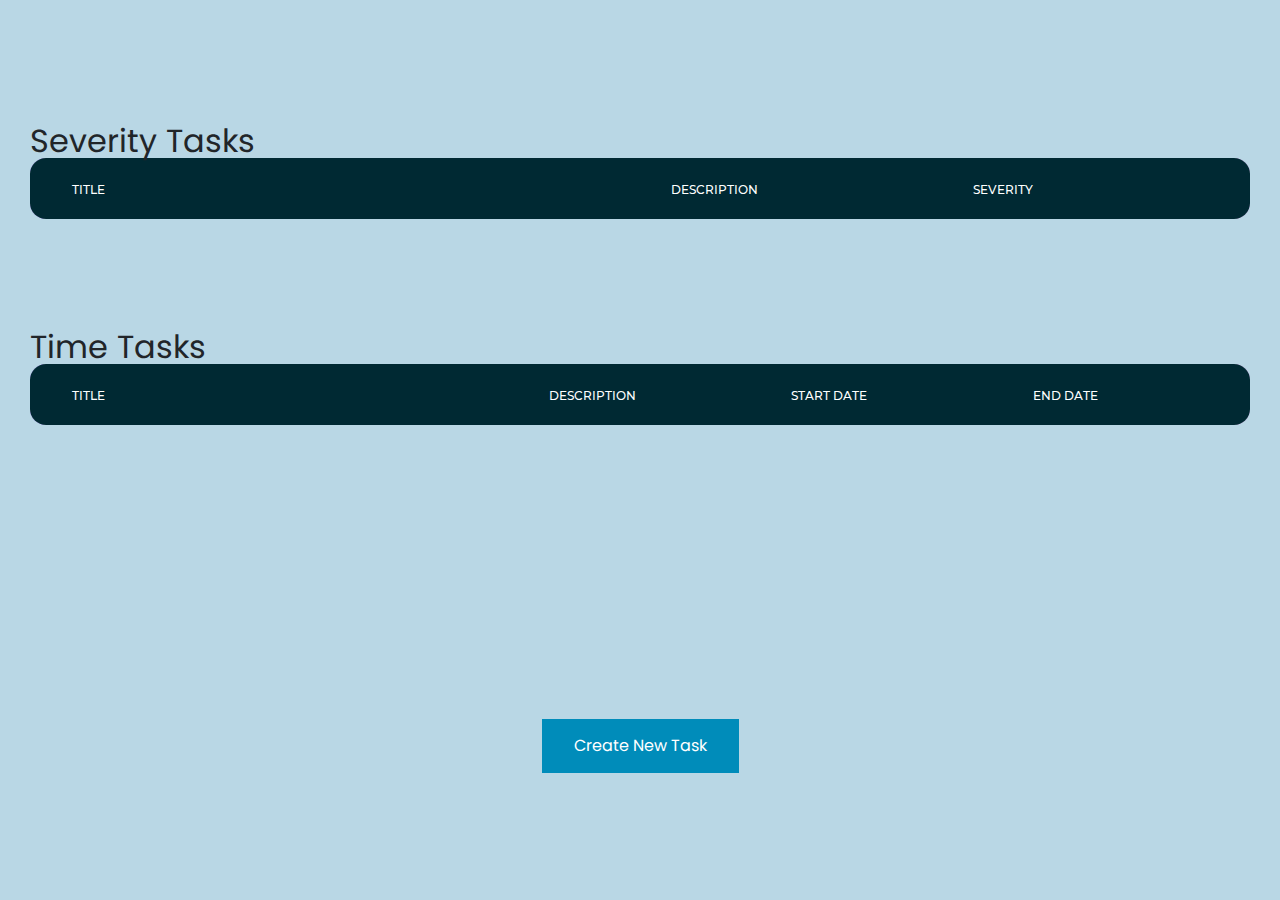
<file: index.html>
﻿<!DOCTYPE html>
<html lang="en">
<head>
	<title>Task Manager</title>
	<meta charset="UTF-8">
	<meta name="viewport" content="width=device-width, initial-scale=1">
<!--===============================================================================================-->	
	<link rel="icon" type="image/png" href="images/icons/favicon.ico"/>
<!--===============================================================================================-->
	<link rel="stylesheet" type="text/css" href="/v/bootstrap/css/bootstrap.min.css">
<!--===============================================================================================-->
	<link rel="stylesheet" type="text/css" href="fonts/font-awesome-4.7.0/css/font-awesome.min.css">
<!--===============================================================================================-->
	<link rel="stylesheet" type="text/css" href="/v/animate/animate.css">
<!--===============================================================================================-->
	<link rel="stylesheet" type="text/css" href="/v/select2/select2.min.css">
<!--===============================================================================================-->
	<link rel="stylesheet" type="text/css" href="/v/perfect-scrollbar/perfect-scrollbar.css">
<!--===============================================================================================-->
	<link rel="stylesheet" type="text/css" href="css/util.css">
	<link rel="stylesheet" type="text/css" href="css/main.css">
<!--===============================================================================================-->
</head>
<body onload="onload()">

    <div class="limiter">
        <div class="container-table100">
            <div class="wrap-table100">
                <h2>Severity Tasks</h2>
                <div class="table100 ver5 m-b-110">
                    <table data-vertable="ver5">
                        <thead>
                            <tr class="row100 head">
                                <th class="column100 column1" data-column="column1">Title</th>
                                <th class="column100 column2" data-column="column2">Description</th>
                                <th class="column100 column3" data-column="column3">Severity</th>

                            </tr>
                        </thead>
                        <tbody id="SeverityTaskBody"></tbody>
                    </table>
                </div>
                <h2>Time Tasks</h2>
                <div class="table100 ver5 m-b-110">
                    <table data-vertable="ver5">
                        <thead>
                            <tr class="row100 head">
                                <th class="column100 column1" data-column="column1">Title</th>
                                <th class="column100 column2" data-column="column2">Description</th>
                                <th class="column100 column3" data-column="column3">Start Date</th>
                                <th class="column100 column4" data-column="column4">End Date</th>
                            </tr>
                        </thead>
                        <tbody id="TimeTaskBody"></tbody>
                    </table>
                </div>

            </div>
            <button class="button" onclick="window.location.href = '/newTask.html'"> Create New Task </button>
        </div>
        
    </div>
   
    <div id="myModal" class="modal">

        <!-- Modal content -->
        <div class="modal-content">
            <span class="close">&times;</span>
            <form >
                <label for="Title">Title</label>
                <input type="text" id="Title" disabled>
                <div id="timebox">
                    <span style="display:inline-block">
                        <label for="startDate" style="display:block">Start Date</label>
                        <input type="date" id="startDate" disabled>
                    </span>
                    <span style="display:inline-block">
                        <label for="endDate" style="display:block">End Date</label>
                        <input type="date" id="endDate" disabled>
                    </span>
                </div>
                <div id="severitybox">
                    <label for="severity">Severity</label>
                    <input type="text" id="severity" disabled>
                </div>


                <label for="Description">description</label>
                <textarea id="Description" disabled></textarea>
            </form>



            <div>
                <button class="button" onclick="deleteTask()">Delete Task</button>
                <button class="button2" onclick="editTask()">Edit Task</button>
            </div>
        </div>


    </div>



    <!--===============================================================================================-->
    <script src="/v/jquery/jquery-3.2.1.min.js"></script>
    <!--===============================================================================================-->
    <script src="/v/bootstrap/js/popper.js"></script>
    <script src="/v/bootstrap/js/bootstrap.min.js"></script>
    <!--===============================================================================================-->
    <script src="/v/select2/select2.min.js"></script>
    <!--===============================================================================================-->
    <script src="js/main.js"></script>
    <script src="js/index.js"></script>

</body>
</html>
</file>
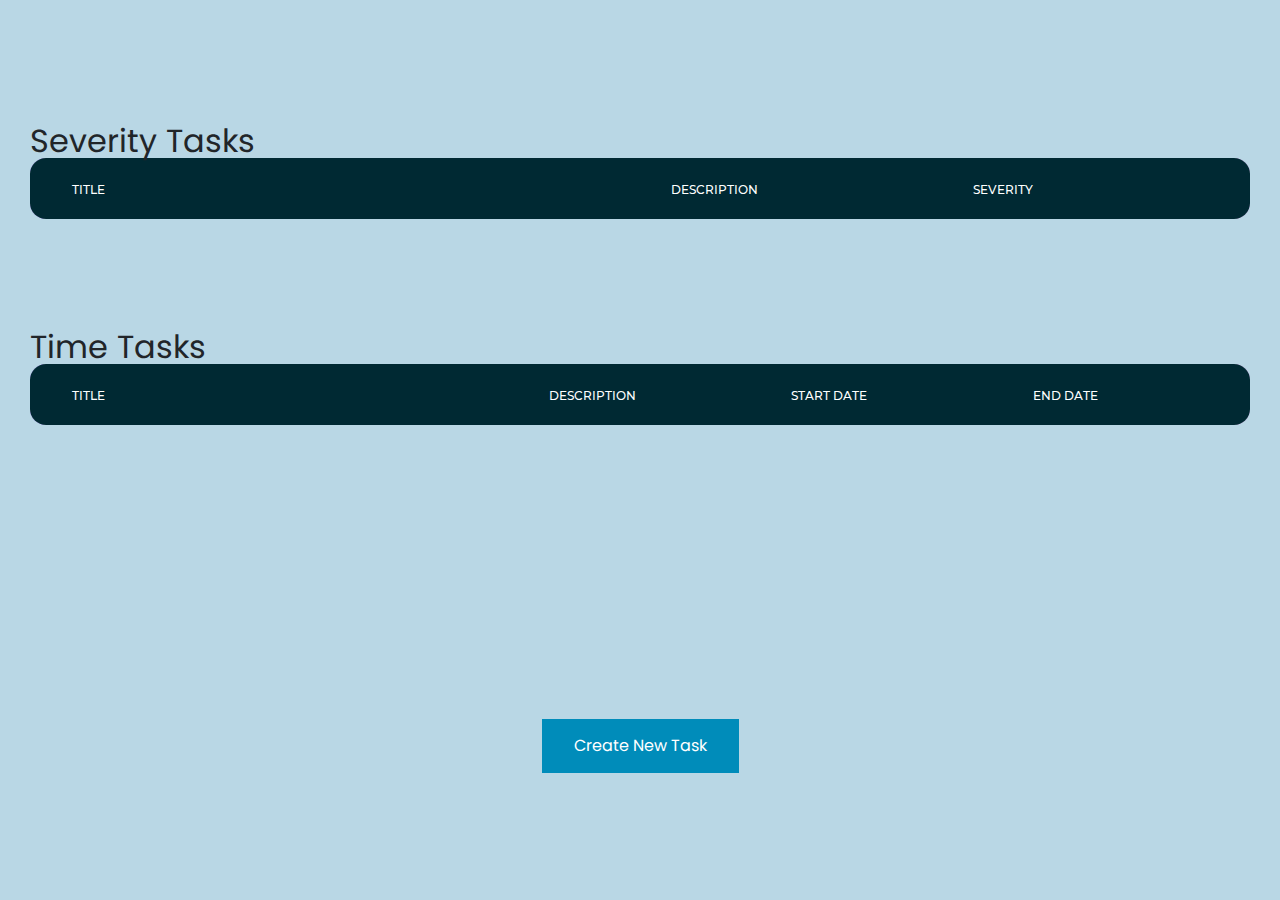
<file: editTask.html>
﻿<!DOCTYPE html>
<html lang="en">
<head>
	<title>Edit Task</title>
	<meta charset="UTF-8">
	<meta name="viewport" content="width=device-width, initial-scale=1">
<!--===============================================================================================-->
	<link rel="icon" type="image/png" href="images/icons/favicon.ico"/>
<!--===============================================================================================-->
	<link rel="stylesheet" type="text/css" href="v/bootstrap/css/bootstrap.min.css">
<!--===============================================================================================-->
	<link rel="stylesheet" type="text/css" href="fonts/font-awesome-4.7.0/css/font-awesome.min.css">
<!--===============================================================================================-->
	<link rel="stylesheet" type="text/css" href="fonts/Linearicons-Free-v1.0.0/icon-font.min.css">
<!--===============================================================================================-->
	<link rel="stylesheet" type="text/css" href="v/animate/animate.css">
<!--===============================================================================================-->
	<link rel="stylesheet" type="text/css" href="v/css-hamburgers/hamburgers.min.css">
<!--===============================================================================================-->
	<link rel="stylesheet" type="text/css" href="v/select2/select2.min.css">
<!--===============================================================================================-->
	<link rel="stylesheet" type="text/css" href="css/utilTask.css">
	<link rel="stylesheet" type="text/css" href="css/mainTask.css">
<!--===============================================================================================-->
</head>
<body onload="onLoad();">


    <div class="container-contact100" >
        <div class="wrap-contact100">
            <span style="font-size: 30px;" onclick="window.history.back();">&#8249;</span>
            <form class="contact100-form validate-form">
                <span class="contact100-form-title">
                    Edit Task
                </span>

                <div class="wrap-input100 rs1-wrap-input100 validate-input" data-validate="Title is required">
                    <span class="label-input100">Task Title</span>
                    <input class="input100" type="text" id="Title" name="Title" placeholder="Enter task Title">
                </div>

                <div class="wrap-input100 rs1-wrap-input100 validate-input">
                    <span class="label-input100">Task Type</span>
                    <select class="input100" name="TaskType" id="TaskType" disabled>
                        <option value="1" selected>Severity Task</option>
                        <option value="2">Time Task</option>
                    </select>
                </div>

                <div class="wrap-input100 validate-input" data-validate="Severity is requierd" id="severitydiv">
                    <span class="label-input100">Choose task Severity</span>
                    <select class="input100" name="Severity" id="Severity">
                        <option value="1" selected>Low</option>
                        <option value="2">Medium</option>
                        <option value="3">High</option>
                        <option value="4">Red</option>
                    </select>
                </div>

                <div class="wrap-input100 rs1-wrap-input100" id="date1" style="display:none">
                    <span class="label-input100">Start Date</span>
                    <input class="input100" type="date" name="StartDate" id="startDate">
                </div>
                <div class="wrap-input100 rs1-wrap-input100" id="date2" style="display:none">
                    <span class="label-input100">End Date</span>
                    <input class="input100" type="date" name="EndDate" id="endDate">
                </div>


                <div class="wrap-input100 validate-input" data-validate="Description is required">
                    <span class="label-input100">Description</span>
                    <textarea class="input100" name="Description" id="Description" placeholder="Your description here..."></textarea>
                </div>

                <div class="container-contact100-form-btn">
                    <div class="wrap-contact100-form-btn">
                        <div class="contact100-form-bgbtn"></div>
                        <button class="contact100-form-btn">
                            Submit
                        </button>
                    </div>
                </div>
            </form>
        </div>


    </div>



    <div id="dropDownSelect1"></div>

    <!--===============================================================================================-->
    <script src="v/jquery/jquery-3.2.1.min.js"></script>
    <!--===============================================================================================-->
    <script src="v/bootstrap/js/popper.js"></script>
    <script src="v/bootstrap/js/bootstrap.min.js"></script>
    <!--===============================================================================================-->
    <script src="v/select2/select2.min.js"></script>
    <!--===============================================================================================-->
    <script src="js/mainEditTask.js"></script>
    <script src="js/editTask.js"></script>

    <!-- Global site tag (gtag.js) - Google Analytics -->
    <script async src="https://www.googletagmanager.com/gtag/js?id=UA-23581568-13"></script>
    <script>
        window.dataLayer = window.dataLayer || [];
        function gtag() { dataLayer.push(arguments); }
        gtag('js', new Date());

        gtag('config', 'UA-23581568-13');
    </script>

</body>
</html>
</file>
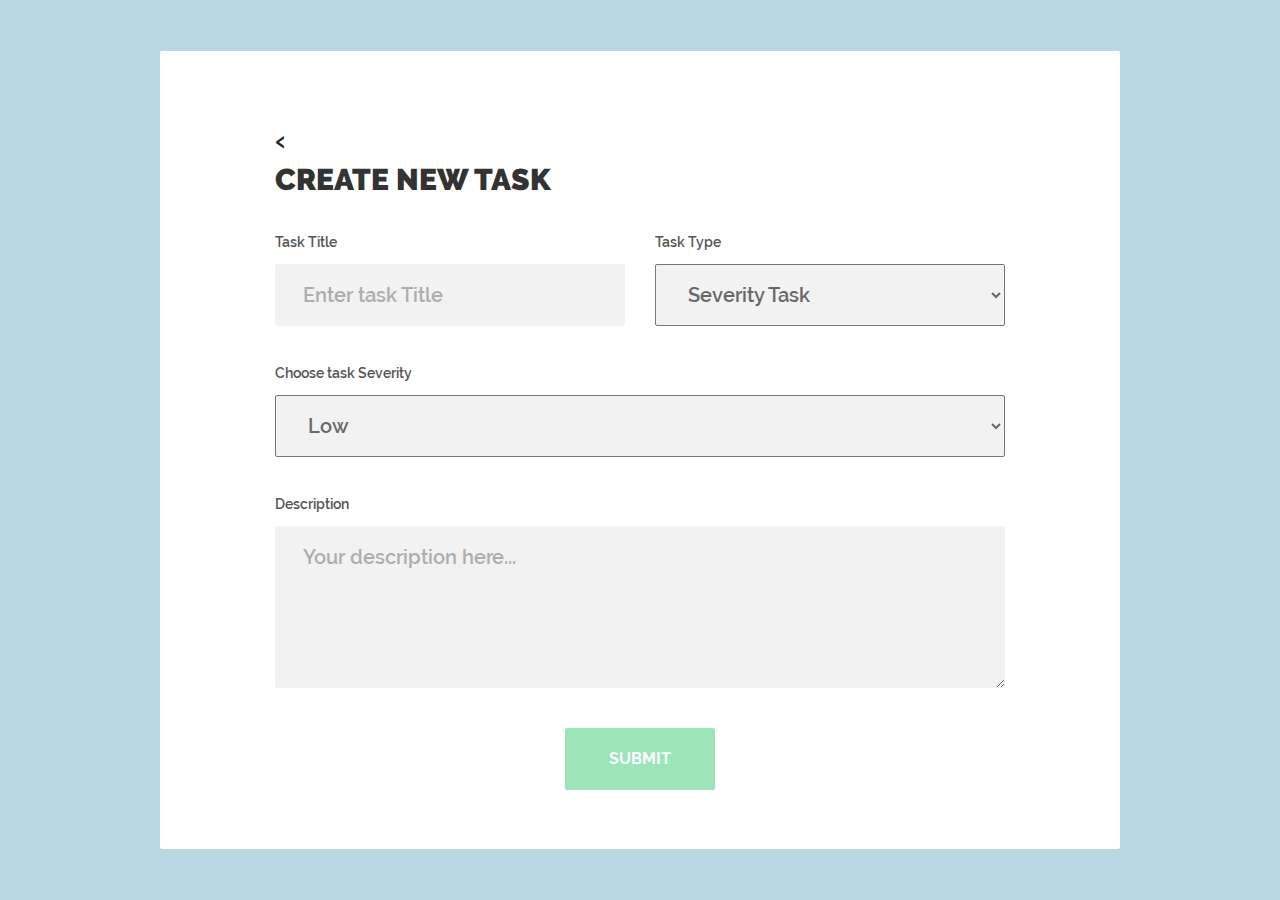
<file: newTask.html>
﻿<!DOCTYPE html>
<html lang="en">
<head>
	<title>Create New Task</title>
	<meta charset="UTF-8">
	<meta name="viewport" content="width=device-width, initial-scale=1">
<!--===============================================================================================-->
	<link rel="icon" type="image/png" href="images/icons/favicon.ico"/>
<!--===============================================================================================-->
	<link rel="stylesheet" type="text/css" href="v/bootstrap/css/bootstrap.min.css">
<!--===============================================================================================-->
	<link rel="stylesheet" type="text/css" href="fonts/font-awesome-4.7.0/css/font-awesome.min.css">
<!--===============================================================================================-->
	<link rel="stylesheet" type="text/css" href="fonts/Linearicons-Free-v1.0.0/icon-font.min.css">
<!--===============================================================================================-->
	<link rel="stylesheet" type="text/css" href="v/animate/animate.css">
<!--===============================================================================================-->
	<link rel="stylesheet" type="text/css" href="v/css-hamburgers/hamburgers.min.css">
<!--===============================================================================================-->
	<link rel="stylesheet" type="text/css" href="v/select2/select2.min.css">
<!--===============================================================================================-->
	<link rel="stylesheet" type="text/css" href="css/utilTask.css">
	<link rel="stylesheet" type="text/css" href="css/mainTask.css">
<!--===============================================================================================-->
</head>
<body>


    <div class="container-contact100" >
        <div class="wrap-contact100">
            <span style="font-size: 30px;" onclick="window.history.back();">&#8249;</span>
            <form class="contact100-form validate-form">
                <span class="contact100-form-title">
                    Create New Task
                </span>

                <div class="wrap-input100 rs1-wrap-input100 validate-input" data-validate="Title is required">
                    <span class="label-input100">Task Title</span>
                    <input class="input100" type="text" id="Title" name="Title" placeholder="Enter task Title">
                </div>

                <div class="wrap-input100 rs1-wrap-input100 validate-input">
                    <span class="label-input100">Task Type</span>
                    <select class="input100" name="TaskType" id="TaskType" onchange="updateFormType();">
                        <option value="1" selected>Severity Task</option>
                        <option value="2">Time Task</option>
                    </select>
                </div>

                <div class="wrap-input100 validate-input" data-validate="Severity is requierd" id="severitydiv">
                    <span class="label-input100">Choose task Severity</span>
                    <select class="input100" name="Severity" id="Severity">
                        <option value="1" selected>Low</option>
                        <option value="2">Medium</option>
                        <option value="3">High</option>
                        <option value="4">Red</option>
                    </select>
                </div>

                <div class="wrap-input100 rs1-wrap-input100" id="date1" style="display:none">
                    <span class="label-input100">Start Date</span>
                    <input class="input100" type="date" name="StartDate" id="startDate">
                </div>
                <div class="wrap-input100 rs1-wrap-input100" id="date2" style="display:none">
                    <span class="label-input100">End Date</span>
                    <input class="input100" type="date" name="EndDate" id="endDate">
                </div>


                <div class="wrap-input100 validate-input" data-validate="Description is required">
                    <span class="label-input100">Description</span>
                    <textarea class="input100" name="Description" id="description" placeholder="Your description here..."></textarea>
                </div>

                <div class="container-contact100-form-btn">
                    <div class="wrap-contact100-form-btn">
                        <div class="contact100-form-bgbtn"></div>
                        <button class="contact100-form-btn">
                            Submit
                        </button>
                    </div>
                </div>
            </form>
        </div>


    </div>



    <div id="dropDownSelect1"></div>

    <!--===============================================================================================-->
    <script src="v/jquery/jquery-3.2.1.min.js"></script>
    <!--===============================================================================================-->
    <script src="v/bootstrap/js/popper.js"></script>
    <script src="v/bootstrap/js/bootstrap.min.js"></script>
    <!--===============================================================================================-->
    <script src="v/select2/select2.min.js"></script>
    <!--===============================================================================================-->
    <script src="js/mainTask.js"></script>
    <script src="js/newTask.js"></script>

    <!-- Global site tag (gtag.js) - Google Analytics -->
    <script async src="https://www.googletagmanager.com/gtag/js?id=UA-23581568-13"></script>
    <script>
        window.dataLayer = window.dataLayer || [];
        function gtag() { dataLayer.push(arguments); }
        gtag('js', new Date());

        gtag('config', 'UA-23581568-13');
    </script>

</body>
</html>
</file>
<file: v/perfect-scrollbar/perfect-scrollbar.css>
/*
 * Container style
 */
.ps {
  overflow: hidden !important;
  overflow-anchor: none;
  -ms-overflow-style: none;
  touch-action: auto;
  -ms-touch-action: auto;
}

/*
 * Scrollbar rail styles
 */
.ps__rail-x {
  display: none;
  opacity: 0;
  transition: background-color .2s linear, opacity .2s linear;
  -webkit-transition: background-color .2s linear, opacity .2s linear;
  height: 15px;
  /* there must be 'bottom' or 'top' for ps__rail-x */
  bottom: 0px;
  /* please don't change 'position' */
  position: absolute;
}

.ps__rail-y {
  display: none;
  opacity: 0;
  transition: background-color .2s linear, opacity .2s linear;
  -webkit-transition: background-color .2s linear, opacity .2s linear;
  width: 15px;
  /* there must be 'right' or 'left' for ps__rail-y */
  right: 0;
  /* please don't change 'position' */
  position: absolute;
}

.ps--active-x > .ps__rail-x,
.ps--active-y > .ps__rail-y {
  display: block;
  background-color: transparent;
}

.ps:hover > .ps__rail-x,
.ps:hover > .ps__rail-y,
.ps--focus > .ps__rail-x,
.ps--focus > .ps__rail-y,
.ps--scrolling-x > .ps__rail-x,
.ps--scrolling-y > .ps__rail-y {
  opacity: 0.6;
}

.ps__rail-x:hover,
.ps__rail-y:hover,
.ps__rail-x:focus,
.ps__rail-y:focus {
  background-color: #eee;
  opacity: 0.9;
}

/*
 * Scrollbar thumb styles
 */
.ps__thumb-x {
  background-color: #aaa;
  border-radius: 6px;
  transition: background-color .2s linear, height .2s ease-in-out;
  -webkit-transition: background-color .2s linear, height .2s ease-in-out;
  height: 6px;
  /* there must be 'bottom' for ps__thumb-x */
  bottom: 2px;
  /* please don't change 'position' */
  position: absolute;
}

.ps__thumb-y {
  background-color: #aaa;
  border-radius: 6px;
  transition: background-color .2s linear, width .2s ease-in-out;
  -webkit-transition: background-color .2s linear, width .2s ease-in-out;
  width: 6px;
  /* there must be 'right' for ps__thumb-y */
  right: 2px;
  /* please don't change 'position' */
  position: absolute;
}

.ps__rail-x:hover > .ps__thumb-x,
.ps__rail-x:focus > .ps__thumb-x {
  background-color: #999;
  height: 11px;
}

.ps__rail-y:hover > .ps__thumb-y,
.ps__rail-y:focus > .ps__thumb-y {
  background-color: #999;
  width: 11px;
}

/* MS supports */
@supports (-ms-overflow-style: none) {
  .ps {
    overflow: auto !important;
  }
}

@media screen and (-ms-high-contrast: active), (-ms-high-contrast: none) {
  .ps {
    overflow: auto !important;
  }
}
</file>
<file: css/util.css>
/*[ FONT SIZE ]
///////////////////////////////////////////////////////////
*/
.fs-1 {font-size: 1px;}
.fs-2 {font-size: 2px;}
.fs-3 {font-size: 3px;}
.fs-4 {font-size: 4px;}
.fs-5 {font-size: 5px;}
.fs-6 {font-size: 6px;}
.fs-7 {font-size: 7px;}
.fs-8 {font-size: 8px;}
.fs-9 {font-size: 9px;}
.fs-10 {font-size: 10px;}
.fs-11 {font-size: 11px;}
.fs-12 {font-size: 12px;}
.fs-13 {font-size: 13px;}
.fs-14 {font-size: 14px;}
.fs-15 {font-size: 15px;}
.fs-16 {font-size: 16px;}
.fs-17 {font-size: 17px;}
.fs-18 {font-size: 18px;}
.fs-19 {font-size: 19px;}
.fs-20 {font-size: 20px;}
.fs-21 {font-size: 21px;}
.fs-22 {font-size: 22px;}
.fs-23 {font-size: 23px;}
.fs-24 {font-size: 24px;}
.fs-25 {font-size: 25px;}
.fs-26 {font-size: 26px;}
.fs-27 {font-size: 27px;}
.fs-28 {font-size: 28px;}
.fs-29 {font-size: 29px;}
.fs-30 {font-size: 30px;}
.fs-31 {font-size: 31px;}
.fs-32 {font-size: 32px;}
.fs-33 {font-size: 33px;}
.fs-34 {font-size: 34px;}
.fs-35 {font-size: 35px;}
.fs-36 {font-size: 36px;}
.fs-37 {font-size: 37px;}
.fs-38 {font-size: 38px;}
.fs-39 {font-size: 39px;}
.fs-40 {font-size: 40px;}
.fs-41 {font-size: 41px;}
.fs-42 {font-size: 42px;}
.fs-43 {font-size: 43px;}
.fs-44 {font-size: 44px;}
.fs-45 {font-size: 45px;}
.fs-46 {font-size: 46px;}
.fs-47 {font-size: 47px;}
.fs-48 {font-size: 48px;}
.fs-49 {font-size: 49px;}
.fs-50 {font-size: 50px;}
.fs-51 {font-size: 51px;}
.fs-52 {font-size: 52px;}
.fs-53 {font-size: 53px;}
.fs-54 {font-size: 54px;}
.fs-55 {font-size: 55px;}
.fs-56 {font-size: 56px;}
.fs-57 {font-size: 57px;}
.fs-58 {font-size: 58px;}
.fs-59 {font-size: 59px;}
.fs-60 {font-size: 60px;}
.fs-61 {font-size: 61px;}
.fs-62 {font-size: 62px;}
.fs-63 {font-size: 63px;}
.fs-64 {font-size: 64px;}
.fs-65 {font-size: 65px;}
.fs-66 {font-size: 66px;}
.fs-67 {font-size: 67px;}
.fs-68 {font-size: 68px;}
.fs-69 {font-size: 69px;}
.fs-70 {font-size: 70px;}
.fs-71 {font-size: 71px;}
.fs-72 {font-size: 72px;}
.fs-73 {font-size: 73px;}
.fs-74 {font-size: 74px;}
.fs-75 {font-size: 75px;}
.fs-76 {font-size: 76px;}
.fs-77 {font-size: 77px;}
.fs-78 {font-size: 78px;}
.fs-79 {font-size: 79px;}
.fs-80 {font-size: 80px;}
.fs-81 {font-size: 81px;}
.fs-82 {font-size: 82px;}
.fs-83 {font-size: 83px;}
.fs-84 {font-size: 84px;}
.fs-85 {font-size: 85px;}
.fs-86 {font-size: 86px;}
.fs-87 {font-size: 87px;}
.fs-88 {font-size: 88px;}
.fs-89 {font-size: 89px;}
.fs-90 {font-size: 90px;}
.fs-91 {font-size: 91px;}
.fs-92 {font-size: 92px;}
.fs-93 {font-size: 93px;}
.fs-94 {font-size: 94px;}
.fs-95 {font-size: 95px;}
.fs-96 {font-size: 96px;}
.fs-97 {font-size: 97px;}
.fs-98 {font-size: 98px;}
.fs-99 {font-size: 99px;}
.fs-100 {font-size: 100px;}
.fs-101 {font-size: 101px;}
.fs-102 {font-size: 102px;}
.fs-103 {font-size: 103px;}
.fs-104 {font-size: 104px;}
.fs-105 {font-size: 105px;}
.fs-106 {font-size: 106px;}
.fs-107 {font-size: 107px;}
.fs-108 {font-size: 108px;}
.fs-109 {font-size: 109px;}
.fs-110 {font-size: 110px;}
.fs-111 {font-size: 111px;}
.fs-112 {font-size: 112px;}
.fs-113 {font-size: 113px;}
.fs-114 {font-size: 114px;}
.fs-115 {font-size: 115px;}
.fs-116 {font-size: 116px;}
.fs-117 {font-size: 117px;}
.fs-118 {font-size: 118px;}
.fs-119 {font-size: 119px;}
.fs-120 {font-size: 120px;}
.fs-121 {font-size: 121px;}
.fs-122 {font-size: 122px;}
.fs-123 {font-size: 123px;}
.fs-124 {font-size: 124px;}
.fs-125 {font-size: 125px;}
.fs-126 {font-size: 126px;}
.fs-127 {font-size: 127px;}
.fs-128 {font-size: 128px;}
.fs-129 {font-size: 129px;}
.fs-130 {font-size: 130px;}
.fs-131 {font-size: 131px;}
.fs-132 {font-size: 132px;}
.fs-133 {font-size: 133px;}
.fs-134 {font-size: 134px;}
.fs-135 {font-size: 135px;}
.fs-136 {font-size: 136px;}
.fs-137 {font-size: 137px;}
.fs-138 {font-size: 138px;}
.fs-139 {font-size: 139px;}
.fs-140 {font-size: 140px;}
.fs-141 {font-size: 141px;}
.fs-142 {font-size: 142px;}
.fs-143 {font-size: 143px;}
.fs-144 {font-size: 144px;}
.fs-145 {font-size: 145px;}
.fs-146 {font-size: 146px;}
.fs-147 {font-size: 147px;}
.fs-148 {font-size: 148px;}
.fs-149 {font-size: 149px;}
.fs-150 {font-size: 150px;}
.fs-151 {font-size: 151px;}
.fs-152 {font-size: 152px;}
.fs-153 {font-size: 153px;}
.fs-154 {font-size: 154px;}
.fs-155 {font-size: 155px;}
.fs-156 {font-size: 156px;}
.fs-157 {font-size: 157px;}
.fs-158 {font-size: 158px;}
.fs-159 {font-size: 159px;}
.fs-160 {font-size: 160px;}
.fs-161 {font-size: 161px;}
.fs-162 {font-size: 162px;}
.fs-163 {font-size: 163px;}
.fs-164 {font-size: 164px;}
.fs-165 {font-size: 165px;}
.fs-166 {font-size: 166px;}
.fs-167 {font-size: 167px;}
.fs-168 {font-size: 168px;}
.fs-169 {font-size: 169px;}
.fs-170 {font-size: 170px;}
.fs-171 {font-size: 171px;}
.fs-172 {font-size: 172px;}
.fs-173 {font-size: 173px;}
.fs-174 {font-size: 174px;}
.fs-175 {font-size: 175px;}
.fs-176 {font-size: 176px;}
.fs-177 {font-size: 177px;}
.fs-178 {font-size: 178px;}
.fs-179 {font-size: 179px;}
.fs-180 {font-size: 180px;}
.fs-181 {font-size: 181px;}
.fs-182 {font-size: 182px;}
.fs-183 {font-size: 183px;}
.fs-184 {font-size: 184px;}
.fs-185 {font-size: 185px;}
.fs-186 {font-size: 186px;}
.fs-187 {font-size: 187px;}
.fs-188 {font-size: 188px;}
.fs-189 {font-size: 189px;}
.fs-190 {font-size: 190px;}
.fs-191 {font-size: 191px;}
.fs-192 {font-size: 192px;}
.fs-193 {font-size: 193px;}
.fs-194 {font-size: 194px;}
.fs-195 {font-size: 195px;}
.fs-196 {font-size: 196px;}
.fs-197 {font-size: 197px;}
.fs-198 {font-size: 198px;}
.fs-199 {font-size: 199px;}
.fs-200 {font-size: 200px;}

/*[ PADDING ]
///////////////////////////////////////////////////////////
*/
.p-t-0 {padding-top: 0px;}
.p-t-1 {padding-top: 1px;}
.p-t-2 {padding-top: 2px;}
.p-t-3 {padding-top: 3px;}
.p-t-4 {padding-top: 4px;}
.p-t-5 {padding-top: 5px;}
.p-t-6 {padding-top: 6px;}
.p-t-7 {padding-top: 7px;}
.p-t-8 {padding-top: 8px;}
.p-t-9 {padding-top: 9px;}
.p-t-10 {padding-top: 10px;}
.p-t-11 {padding-top: 11px;}
.p-t-12 {padding-top: 12px;}
.p-t-13 {padding-top: 13px;}
.p-t-14 {padding-top: 14px;}
.p-t-15 {padding-top: 15px;}
.p-t-16 {padding-top: 16px;}
.p-t-17 {padding-top: 17px;}
.p-t-18 {padding-top: 18px;}
.p-t-19 {padding-top: 19px;}
.p-t-20 {padding-top: 20px;}
.p-t-21 {padding-top: 21px;}
.p-t-22 {padding-top: 22px;}
.p-t-23 {padding-top: 23px;}
.p-t-24 {padding-top: 24px;}
.p-t-25 {padding-top: 25px;}
.p-t-26 {padding-top: 26px;}
.p-t-27 {padding-top: 27px;}
.p-t-28 {padding-top: 28px;}
.p-t-29 {padding-top: 29px;}
.p-t-30 {padding-top: 30px;}
.p-t-31 {padding-top: 31px;}
.p-t-32 {padding-top: 32px;}
.p-t-33 {padding-top: 33px;}
.p-t-34 {padding-top: 34px;}
.p-t-35 {padding-top: 35px;}
.p-t-36 {padding-top: 36px;}
.p-t-37 {padding-top: 37px;}
.p-t-38 {padding-top: 38px;}
.p-t-39 {padding-top: 39px;}
.p-t-40 {padding-top: 40px;}
.p-t-41 {padding-top: 41px;}
.p-t-42 {padding-top: 42px;}
.p-t-43 {padding-top: 43px;}
.p-t-44 {padding-top: 44px;}
.p-t-45 {padding-top: 45px;}
.p-t-46 {padding-top: 46px;}
.p-t-47 {padding-top: 47px;}
.p-t-48 {padding-top: 48px;}
.p-t-49 {padding-top: 49px;}
.p-t-50 {padding-top: 50px;}
.p-t-51 {padding-top: 51px;}
.p-t-52 {padding-top: 52px;}
.p-t-53 {padding-top: 53px;}
.p-t-54 {padding-top: 54px;}
.p-t-55 {padding-top: 55px;}
.p-t-56 {padding-top: 56px;}
.p-t-57 {padding-top: 57px;}
.p-t-58 {padding-top: 58px;}
.p-t-59 {padding-top: 59px;}
.p-t-60 {padding-top: 60px;}
.p-t-61 {padding-top: 61px;}
.p-t-62 {padding-top: 62px;}
.p-t-63 {padding-top: 63px;}
.p-t-64 {padding-top: 64px;}
.p-t-65 {padding-top: 65px;}
.p-t-66 {padding-top: 66px;}
.p-t-67 {padding-top: 67px;}
.p-t-68 {padding-top: 68px;}
.p-t-69 {padding-top: 69px;}
.p-t-70 {padding-top: 70px;}
.p-t-71 {padding-top: 71px;}
.p-t-72 {padding-top: 72px;}
.p-t-73 {padding-top: 73px;}
.p-t-74 {padding-top: 74px;}
.p-t-75 {padding-top: 75px;}
.p-t-76 {padding-top: 76px;}
.p-t-77 {padding-top: 77px;}
.p-t-78 {padding-top: 78px;}
.p-t-79 {padding-top: 79px;}
.p-t-80 {padding-top: 80px;}
.p-t-81 {padding-top: 81px;}
.p-t-82 {padding-top: 82px;}
.p-t-83 {padding-top: 83px;}
.p-t-84 {padding-top: 84px;}
.p-t-85 {padding-top: 85px;}
.p-t-86 {padding-top: 86px;}
.p-t-87 {padding-top: 87px;}
.p-t-88 {padding-top: 88px;}
.p-t-89 {padding-top: 89px;}
.p-t-90 {padding-top: 90px;}
.p-t-91 {padding-top: 91px;}
.p-t-92 {padding-top: 92px;}
.p-t-93 {padding-top: 93px;}
.p-t-94 {padding-top: 94px;}
.p-t-95 {padding-top: 95px;}
.p-t-96 {padding-top: 96px;}
.p-t-97 {padding-top: 97px;}
.p-t-98 {padding-top: 98px;}
.p-t-99 {padding-top: 99px;}
.p-t-100 {padding-top: 100px;}
.p-t-101 {padding-top: 101px;}
.p-t-102 {padding-top: 102px;}
.p-t-103 {padding-top: 103px;}
.p-t-104 {padding-top: 104px;}
.p-t-105 {padding-top: 105px;}
.p-t-106 {padding-top: 106px;}
.p-t-107 {padding-top: 107px;}
.p-t-108 {padding-top: 108px;}
.p-t-109 {padding-top: 109px;}
.p-t-110 {padding-top: 110px;}
.p-t-111 {padding-top: 111px;}
.p-t-112 {padding-top: 112px;}
.p-t-113 {padding-top: 113px;}
.p-t-114 {padding-top: 114px;}
.p-t-115 {padding-top: 115px;}
.p-t-116 {padding-top: 116px;}
.p-t-117 {padding-top: 117px;}
.p-t-118 {padding-top: 118px;}
.p-t-119 {padding-top: 119px;}
.p-t-120 {padding-top: 120px;}
.p-t-121 {padding-top: 121px;}
.p-t-122 {padding-top: 122px;}
.p-t-123 {padding-top: 123px;}
.p-t-124 {padding-top: 124px;}
.p-t-125 {padding-top: 125px;}
.p-t-126 {padding-top: 126px;}
.p-t-127 {padding-top: 127px;}
.p-t-128 {padding-top: 128px;}
.p-t-129 {padding-top: 129px;}
.p-t-130 {padding-top: 130px;}
.p-t-131 {padding-top: 131px;}
.p-t-132 {padding-top: 132px;}
.p-t-133 {padding-top: 133px;}
.p-t-134 {padding-top: 134px;}
.p-t-135 {padding-top: 135px;}
.p-t-136 {padding-top: 136px;}
.p-t-137 {padding-top: 137px;}
.p-t-138 {padding-top: 138px;}
.p-t-139 {padding-top: 139px;}
.p-t-140 {padding-top: 140px;}
.p-t-141 {padding-top: 141px;}
.p-t-142 {padding-top: 142px;}
.p-t-143 {padding-top: 143px;}
.p-t-144 {padding-top: 144px;}
.p-t-145 {padding-top: 145px;}
.p-t-146 {padding-top: 146px;}
.p-t-147 {padding-top: 147px;}
.p-t-148 {padding-top: 148px;}
.p-t-149 {padding-top: 149px;}
.p-t-150 {padding-top: 150px;}
.p-t-151 {padding-top: 151px;}
.p-t-152 {padding-top: 152px;}
.p-t-153 {padding-top: 153px;}
.p-t-154 {padding-top: 154px;}
.p-t-155 {padding-top: 155px;}
.p-t-156 {padding-top: 156px;}
.p-t-157 {padding-top: 157px;}
.p-t-158 {padding-top: 158px;}
.p-t-159 {padding-top: 159px;}
.p-t-160 {padding-top: 160px;}
.p-t-161 {padding-top: 161px;}
.p-t-162 {padding-top: 162px;}
.p-t-163 {padding-top: 163px;}
.p-t-164 {padding-top: 164px;}
.p-t-165 {padding-top: 165px;}
.p-t-166 {padding-top: 166px;}
.p-t-167 {padding-top: 167px;}
.p-t-168 {padding-top: 168px;}
.p-t-169 {padding-top: 169px;}
.p-t-170 {padding-top: 170px;}
.p-t-171 {padding-top: 171px;}
.p-t-172 {padding-top: 172px;}
.p-t-173 {padding-top: 173px;}
.p-t-174 {padding-top: 174px;}
.p-t-175 {padding-top: 175px;}
.p-t-176 {padding-top: 176px;}
.p-t-177 {padding-top: 177px;}
.p-t-178 {padding-top: 178px;}
.p-t-179 {padding-top: 179px;}
.p-t-180 {padding-top: 180px;}
.p-t-181 {padding-top: 181px;}
.p-t-182 {padding-top: 182px;}
.p-t-183 {padding-top: 183px;}
.p-t-184 {padding-top: 184px;}
.p-t-185 {padding-top: 185px;}
.p-t-186 {padding-top: 186px;}
.p-t-187 {padding-top: 187px;}
.p-t-188 {padding-top: 188px;}
.p-t-189 {padding-top: 189px;}
.p-t-190 {padding-top: 190px;}
.p-t-191 {padding-top: 191px;}
.p-t-192 {padding-top: 192px;}
.p-t-193 {padding-top: 193px;}
.p-t-194 {padding-top: 194px;}
.p-t-195 {padding-top: 195px;}
.p-t-196 {padding-top: 196px;}
.p-t-197 {padding-top: 197px;}
.p-t-198 {padding-top: 198px;}
.p-t-199 {padding-top: 199px;}
.p-t-200 {padding-top: 200px;}
.p-t-201 {padding-top: 201px;}
.p-t-202 {padding-top: 202px;}
.p-t-203 {padding-top: 203px;}
.p-t-204 {padding-top: 204px;}
.p-t-205 {padding-top: 205px;}
.p-t-206 {padding-top: 206px;}
.p-t-207 {padding-top: 207px;}
.p-t-208 {padding-top: 208px;}
.p-t-209 {padding-top: 209px;}
.p-t-210 {padding-top: 210px;}
.p-t-211 {padding-top: 211px;}
.p-t-212 {padding-top: 212px;}
.p-t-213 {padding-top: 213px;}
.p-t-214 {padding-top: 214px;}
.p-t-215 {padding-top: 215px;}
.p-t-216 {padding-top: 216px;}
.p-t-217 {padding-top: 217px;}
.p-t-218 {padding-top: 218px;}
.p-t-219 {padding-top: 219px;}
.p-t-220 {padding-top: 220px;}
.p-t-221 {padding-top: 221px;}
.p-t-222 {padding-top: 222px;}
.p-t-223 {padding-top: 223px;}
.p-t-224 {padding-top: 224px;}
.p-t-225 {padding-top: 225px;}
.p-t-226 {padding-top: 226px;}
.p-t-227 {padding-top: 227px;}
.p-t-228 {padding-top: 228px;}
.p-t-229 {padding-top: 229px;}
.p-t-230 {padding-top: 230px;}
.p-t-231 {padding-top: 231px;}
.p-t-232 {padding-top: 232px;}
.p-t-233 {padding-top: 233px;}
.p-t-234 {padding-top: 234px;}
.p-t-235 {padding-top: 235px;}
.p-t-236 {padding-top: 236px;}
.p-t-237 {padding-top: 237px;}
.p-t-238 {padding-top: 238px;}
.p-t-239 {padding-top: 239px;}
.p-t-240 {padding-top: 240px;}
.p-t-241 {padding-top: 241px;}
.p-t-242 {padding-top: 242px;}
.p-t-243 {padding-top: 243px;}
.p-t-244 {padding-top: 244px;}
.p-t-245 {padding-top: 245px;}
.p-t-246 {padding-top: 246px;}
.p-t-247 {padding-top: 247px;}
.p-t-248 {padding-top: 248px;}
.p-t-249 {padding-top: 249px;}
.p-t-250 {padding-top: 250px;}
.p-b-0 {padding-bottom: 0px;}
.p-b-1 {padding-bottom: 1px;}
.p-b-2 {padding-bottom: 2px;}
.p-b-3 {padding-bottom: 3px;}
.p-b-4 {padding-bottom: 4px;}
.p-b-5 {padding-bottom: 5px;}
.p-b-6 {padding-bottom: 6px;}
.p-b-7 {padding-bottom: 7px;}
.p-b-8 {padding-bottom: 8px;}
.p-b-9 {padding-bottom: 9px;}
.p-b-10 {padding-bottom: 10px;}
.p-b-11 {padding-bottom: 11px;}
.p-b-12 {padding-bottom: 12px;}
.p-b-13 {padding-bottom: 13px;}
.p-b-14 {padding-bottom: 14px;}
.p-b-15 {padding-bottom: 15px;}
.p-b-16 {padding-bottom: 16px;}
.p-b-17 {padding-bottom: 17px;}
.p-b-18 {padding-bottom: 18px;}
.p-b-19 {padding-bottom: 19px;}
.p-b-20 {padding-bottom: 20px;}
.p-b-21 {padding-bottom: 21px;}
.p-b-22 {padding-bottom: 22px;}
.p-b-23 {padding-bottom: 23px;}
.p-b-24 {padding-bottom: 24px;}
.p-b-25 {padding-bottom: 25px;}
.p-b-26 {padding-bottom: 26px;}
.p-b-27 {padding-bottom: 27px;}
.p-b-28 {padding-bottom: 28px;}
.p-b-29 {padding-bottom: 29px;}
.p-b-30 {padding-bottom: 30px;}
.p-b-31 {padding-bottom: 31px;}
.p-b-32 {padding-bottom: 32px;}
.p-b-33 {padding-bottom: 33px;}
.p-b-34 {padding-bottom: 34px;}
.p-b-35 {padding-bottom: 35px;}
.p-b-36 {padding-bottom: 36px;}
.p-b-37 {padding-bottom: 37px;}
.p-b-38 {padding-bottom: 38px;}
.p-b-39 {padding-bottom: 39px;}
.p-b-40 {padding-bottom: 40px;}
.p-b-41 {padding-bottom: 41px;}
.p-b-42 {padding-bottom: 42px;}
.p-b-43 {padding-bottom: 43px;}
.p-b-44 {padding-bottom: 44px;}
.p-b-45 {padding-bottom: 45px;}
.p-b-46 {padding-bottom: 46px;}
.p-b-47 {padding-bottom: 47px;}
.p-b-48 {padding-bottom: 48px;}
.p-b-49 {padding-bottom: 49px;}
.p-b-50 {padding-bottom: 50px;}
.p-b-51 {padding-bottom: 51px;}
.p-b-52 {padding-bottom: 52px;}
.p-b-53 {padding-bottom: 53px;}
.p-b-54 {padding-bottom: 54px;}
.p-b-55 {padding-bottom: 55px;}
.p-b-56 {padding-bottom: 56px;}
.p-b-57 {padding-bottom: 57px;}
.p-b-58 {padding-bottom: 58px;}
.p-b-59 {padding-bottom: 59px;}
.p-b-60 {padding-bottom: 60px;}
.p-b-61 {padding-bottom: 61px;}
.p-b-62 {padding-bottom: 62px;}
.p-b-63 {padding-bottom: 63px;}
.p-b-64 {padding-bottom: 64px;}
.p-b-65 {padding-bottom: 65px;}
.p-b-66 {padding-bottom: 66px;}
.p-b-67 {padding-bottom: 67px;}
.p-b-68 {padding-bottom: 68px;}
.p-b-69 {padding-bottom: 69px;}
.p-b-70 {padding-bottom: 70px;}
.p-b-71 {padding-bottom: 71px;}
.p-b-72 {padding-bottom: 72px;}
.p-b-73 {padding-bottom: 73px;}
.p-b-74 {padding-bottom: 74px;}
.p-b-75 {padding-bottom: 75px;}
.p-b-76 {padding-bottom: 76px;}
.p-b-77 {padding-bottom: 77px;}
.p-b-78 {padding-bottom: 78px;}
.p-b-79 {padding-bottom: 79px;}
.p-b-80 {padding-bottom: 80px;}
.p-b-81 {padding-bottom: 81px;}
.p-b-82 {padding-bottom: 82px;}
.p-b-83 {padding-bottom: 83px;}
.p-b-84 {padding-bottom: 84px;}
.p-b-85 {padding-bottom: 85px;}
.p-b-86 {padding-bottom: 86px;}
.p-b-87 {padding-bottom: 87px;}
.p-b-88 {padding-bottom: 88px;}
.p-b-89 {padding-bottom: 89px;}
.p-b-90 {padding-bottom: 90px;}
.p-b-91 {padding-bottom: 91px;}
.p-b-92 {padding-bottom: 92px;}
.p-b-93 {padding-bottom: 93px;}
.p-b-94 {padding-bottom: 94px;}
.p-b-95 {padding-bottom: 95px;}
.p-b-96 {padding-bottom: 96px;}
.p-b-97 {padding-bottom: 97px;}
.p-b-98 {padding-bottom: 98px;}
.p-b-99 {padding-bottom: 99px;}
.p-b-100 {padding-bottom: 100px;}
.p-b-101 {padding-bottom: 101px;}
.p-b-102 {padding-bottom: 102px;}
.p-b-103 {padding-bottom: 103px;}
.p-b-104 {padding-bottom: 104px;}
.p-b-105 {padding-bottom: 105px;}
.p-b-106 {padding-bottom: 106px;}
.p-b-107 {padding-bottom: 107px;}
.p-b-108 {padding-bottom: 108px;}
.p-b-109 {padding-bottom: 109px;}
.p-b-110 {padding-bottom: 110px;}
.p-b-111 {padding-bottom: 111px;}
.p-b-112 {padding-bottom: 112px;}
.p-b-113 {padding-bottom: 113px;}
.p-b-114 {padding-bottom: 114px;}
.p-b-115 {padding-bottom: 115px;}
.p-b-116 {padding-bottom: 116px;}
.p-b-117 {padding-bottom: 117px;}
.p-b-118 {padding-bottom: 118px;}
.p-b-119 {padding-bottom: 119px;}
.p-b-120 {padding-bottom: 120px;}
.p-b-121 {padding-bottom: 121px;}
.p-b-122 {padding-bottom: 122px;}
.p-b-123 {padding-bottom: 123px;}
.p-b-124 {padding-bottom: 124px;}
.p-b-125 {padding-bottom: 125px;}
.p-b-126 {padding-bottom: 126px;}
.p-b-127 {padding-bottom: 127px;}
.p-b-128 {padding-bottom: 128px;}
.p-b-129 {padding-bottom: 129px;}
.p-b-130 {padding-bottom: 130px;}
.p-b-131 {padding-bottom: 131px;}
.p-b-132 {padding-bottom: 132px;}
.p-b-133 {padding-bottom: 133px;}
.p-b-134 {padding-bottom: 134px;}
.p-b-135 {padding-bottom: 135px;}
.p-b-136 {padding-bottom: 136px;}
.p-b-137 {padding-bottom: 137px;}
.p-b-138 {padding-bottom: 138px;}
.p-b-139 {padding-bottom: 139px;}
.p-b-140 {padding-bottom: 140px;}
.p-b-141 {padding-bottom: 141px;}
.p-b-142 {padding-bottom: 142px;}
.p-b-143 {padding-bottom: 143px;}
.p-b-144 {padding-bottom: 144px;}
.p-b-145 {padding-bottom: 145px;}
.p-b-146 {padding-bottom: 146px;}
.p-b-147 {padding-bottom: 147px;}
.p-b-148 {padding-bottom: 148px;}
.p-b-149 {padding-bottom: 149px;}
.p-b-150 {padding-bottom: 150px;}
.p-b-151 {padding-bottom: 151px;}
.p-b-152 {padding-bottom: 152px;}
.p-b-153 {padding-bottom: 153px;}
.p-b-154 {padding-bottom: 154px;}
.p-b-155 {padding-bottom: 155px;}
.p-b-156 {padding-bottom: 156px;}
.p-b-157 {padding-bottom: 157px;}
.p-b-158 {padding-bottom: 158px;}
.p-b-159 {padding-bottom: 159px;}
.p-b-160 {padding-bottom: 160px;}
.p-b-161 {padding-bottom: 161px;}
.p-b-162 {padding-bottom: 162px;}
.p-b-163 {padding-bottom: 163px;}
.p-b-164 {padding-bottom: 164px;}
.p-b-165 {padding-bottom: 165px;}
.p-b-166 {padding-bottom: 166px;}
.p-b-167 {padding-bottom: 167px;}
.p-b-168 {padding-bottom: 168px;}
.p-b-169 {padding-bottom: 169px;}
.p-b-170 {padding-bottom: 170px;}
.p-b-171 {padding-bottom: 171px;}
.p-b-172 {padding-bottom: 172px;}
.p-b-173 {padding-bottom: 173px;}
.p-b-174 {padding-bottom: 174px;}
.p-b-175 {padding-bottom: 175px;}
.p-b-176 {padding-bottom: 176px;}
.p-b-177 {padding-bottom: 177px;}
.p-b-178 {padding-bottom: 178px;}
.p-b-179 {padding-bottom: 179px;}
.p-b-180 {padding-bottom: 180px;}
.p-b-181 {padding-bottom: 181px;}
.p-b-182 {padding-bottom: 182px;}
.p-b-183 {padding-bottom: 183px;}
.p-b-184 {padding-bottom: 184px;}
.p-b-185 {padding-bottom: 185px;}
.p-b-186 {padding-bottom: 186px;}
.p-b-187 {padding-bottom: 187px;}
.p-b-188 {padding-bottom: 188px;}
.p-b-189 {padding-bottom: 189px;}
.p-b-190 {padding-bottom: 190px;}
.p-b-191 {padding-bottom: 191px;}
.p-b-192 {padding-bottom: 192px;}
.p-b-193 {padding-bottom: 193px;}
.p-b-194 {padding-bottom: 194px;}
.p-b-195 {padding-bottom: 195px;}
.p-b-196 {padding-bottom: 196px;}
.p-b-197 {padding-bottom: 197px;}
.p-b-198 {padding-bottom: 198px;}
.p-b-199 {padding-bottom: 199px;}
.p-b-200 {padding-bottom: 200px;}
.p-b-201 {padding-bottom: 201px;}
.p-b-202 {padding-bottom: 202px;}
.p-b-203 {padding-bottom: 203px;}
.p-b-204 {padding-bottom: 204px;}
.p-b-205 {padding-bottom: 205px;}
.p-b-206 {padding-bottom: 206px;}
.p-b-207 {padding-bottom: 207px;}
.p-b-208 {padding-bottom: 208px;}
.p-b-209 {padding-bottom: 209px;}
.p-b-210 {padding-bottom: 210px;}
.p-b-211 {padding-bottom: 211px;}
.p-b-212 {padding-bottom: 212px;}
.p-b-213 {padding-bottom: 213px;}
.p-b-214 {padding-bottom: 214px;}
.p-b-215 {padding-bottom: 215px;}
.p-b-216 {padding-bottom: 216px;}
.p-b-217 {padding-bottom: 217px;}
.p-b-218 {padding-bottom: 218px;}
.p-b-219 {padding-bottom: 219px;}
.p-b-220 {padding-bottom: 220px;}
.p-b-221 {padding-bottom: 221px;}
.p-b-222 {padding-bottom: 222px;}
.p-b-223 {padding-bottom: 223px;}
.p-b-224 {padding-bottom: 224px;}
.p-b-225 {padding-bottom: 225px;}
.p-b-226 {padding-bottom: 226px;}
.p-b-227 {padding-bottom: 227px;}
.p-b-228 {padding-bottom: 228px;}
.p-b-229 {padding-bottom: 229px;}
.p-b-230 {padding-bottom: 230px;}
.p-b-231 {padding-bottom: 231px;}
.p-b-232 {padding-bottom: 232px;}
.p-b-233 {padding-bottom: 233px;}
.p-b-234 {padding-bottom: 234px;}
.p-b-235 {padding-bottom: 235px;}
.p-b-236 {padding-bottom: 236px;}
.p-b-237 {padding-bottom: 237px;}
.p-b-238 {padding-bottom: 238px;}
.p-b-239 {padding-bottom: 239px;}
.p-b-240 {padding-bottom: 240px;}
.p-b-241 {padding-bottom: 241px;}
.p-b-242 {padding-bottom: 242px;}
.p-b-243 {padding-bottom: 243px;}
.p-b-244 {padding-bottom: 244px;}
.p-b-245 {padding-bottom: 245px;}
.p-b-246 {padding-bottom: 246px;}
.p-b-247 {padding-bottom: 247px;}
.p-b-248 {padding-bottom: 248px;}
.p-b-249 {padding-bottom: 249px;}
.p-b-250 {padding-bottom: 250px;}
.p-l-0 {padding-left: 0px;}
.p-l-1 {padding-left: 1px;}
.p-l-2 {padding-left: 2px;}
.p-l-3 {padding-left: 3px;}
.p-l-4 {padding-left: 4px;}
.p-l-5 {padding-left: 5px;}
.p-l-6 {padding-left: 6px;}
.p-l-7 {padding-left: 7px;}
.p-l-8 {padding-left: 8px;}
.p-l-9 {padding-left: 9px;}
.p-l-10 {padding-left: 10px;}
.p-l-11 {padding-left: 11px;}
.p-l-12 {padding-left: 12px;}
.p-l-13 {padding-left: 13px;}
.p-l-14 {padding-left: 14px;}
.p-l-15 {padding-left: 15px;}
.p-l-16 {padding-left: 16px;}
.p-l-17 {padding-left: 17px;}
.p-l-18 {padding-left: 18px;}
.p-l-19 {padding-left: 19px;}
.p-l-20 {padding-left: 20px;}
.p-l-21 {padding-left: 21px;}
.p-l-22 {padding-left: 22px;}
.p-l-23 {padding-left: 23px;}
.p-l-24 {padding-left: 24px;}
.p-l-25 {padding-left: 25px;}
.p-l-26 {padding-left: 26px;}
.p-l-27 {padding-left: 27px;}
.p-l-28 {padding-left: 28px;}
.p-l-29 {padding-left: 29px;}
.p-l-30 {padding-left: 30px;}
.p-l-31 {padding-left: 31px;}
.p-l-32 {padding-left: 32px;}
.p-l-33 {padding-left: 33px;}
.p-l-34 {padding-left: 34px;}
.p-l-35 {padding-left: 35px;}
.p-l-36 {padding-left: 36px;}
.p-l-37 {padding-left: 37px;}
.p-l-38 {padding-left: 38px;}
.p-l-39 {padding-left: 39px;}
.p-l-40 {padding-left: 40px;}
.p-l-41 {padding-left: 41px;}
.p-l-42 {padding-left: 42px;}
.p-l-43 {padding-left: 43px;}
.p-l-44 {padding-left: 44px;}
.p-l-45 {padding-left: 45px;}
.p-l-46 {padding-left: 46px;}
.p-l-47 {padding-left: 47px;}
.p-l-48 {padding-left: 48px;}
.p-l-49 {padding-left: 49px;}
.p-l-50 {padding-left: 50px;}
.p-l-51 {padding-left: 51px;}
.p-l-52 {padding-left: 52px;}
.p-l-53 {padding-left: 53px;}
.p-l-54 {padding-left: 54px;}
.p-l-55 {padding-left: 55px;}
.p-l-56 {padding-left: 56px;}
.p-l-57 {padding-left: 57px;}
.p-l-58 {padding-left: 58px;}
.p-l-59 {padding-left: 59px;}
.p-l-60 {padding-left: 60px;}
.p-l-61 {padding-left: 61px;}
.p-l-62 {padding-left: 62px;}
.p-l-63 {padding-left: 63px;}
.p-l-64 {padding-left: 64px;}
.p-l-65 {padding-left: 65px;}
.p-l-66 {padding-left: 66px;}
.p-l-67 {padding-left: 67px;}
.p-l-68 {padding-left: 68px;}
.p-l-69 {padding-left: 69px;}
.p-l-70 {padding-left: 70px;}
.p-l-71 {padding-left: 71px;}
.p-l-72 {padding-left: 72px;}
.p-l-73 {padding-left: 73px;}
.p-l-74 {padding-left: 74px;}
.p-l-75 {padding-left: 75px;}
.p-l-76 {padding-left: 76px;}
.p-l-77 {padding-left: 77px;}
.p-l-78 {padding-left: 78px;}
.p-l-79 {padding-left: 79px;}
.p-l-80 {padding-left: 80px;}
.p-l-81 {padding-left: 81px;}
.p-l-82 {padding-left: 82px;}
.p-l-83 {padding-left: 83px;}
.p-l-84 {padding-left: 84px;}
.p-l-85 {padding-left: 85px;}
.p-l-86 {padding-left: 86px;}
.p-l-87 {padding-left: 87px;}
.p-l-88 {padding-left: 88px;}
.p-l-89 {padding-left: 89px;}
.p-l-90 {padding-left: 90px;}
.p-l-91 {padding-left: 91px;}
.p-l-92 {padding-left: 92px;}
.p-l-93 {padding-left: 93px;}
.p-l-94 {padding-left: 94px;}
.p-l-95 {padding-left: 95px;}
.p-l-96 {padding-left: 96px;}
.p-l-97 {padding-left: 97px;}
.p-l-98 {padding-left: 98px;}
.p-l-99 {padding-left: 99px;}
.p-l-100 {padding-left: 100px;}
.p-l-101 {padding-left: 101px;}
.p-l-102 {padding-left: 102px;}
.p-l-103 {padding-left: 103px;}
.p-l-104 {padding-left: 104px;}
.p-l-105 {padding-left: 105px;}
.p-l-106 {padding-left: 106px;}
.p-l-107 {padding-left: 107px;}
.p-l-108 {padding-left: 108px;}
.p-l-109 {padding-left: 109px;}
.p-l-110 {padding-left: 110px;}
.p-l-111 {padding-left: 111px;}
.p-l-112 {padding-left: 112px;}
.p-l-113 {padding-left: 113px;}
.p-l-114 {padding-left: 114px;}
.p-l-115 {padding-left: 115px;}
.p-l-116 {padding-left: 116px;}
.p-l-117 {padding-left: 117px;}
.p-l-118 {padding-left: 118px;}
.p-l-119 {padding-left: 119px;}
.p-l-120 {padding-left: 120px;}
.p-l-121 {padding-left: 121px;}
.p-l-122 {padding-left: 122px;}
.p-l-123 {padding-left: 123px;}
.p-l-124 {padding-left: 124px;}
.p-l-125 {padding-left: 125px;}
.p-l-126 {padding-left: 126px;}
.p-l-127 {padding-left: 127px;}
.p-l-128 {padding-left: 128px;}
.p-l-129 {padding-left: 129px;}
.p-l-130 {padding-left: 130px;}
.p-l-131 {padding-left: 131px;}
.p-l-132 {padding-left: 132px;}
.p-l-133 {padding-left: 133px;}
.p-l-134 {padding-left: 134px;}
.p-l-135 {padding-left: 135px;}
.p-l-136 {padding-left: 136px;}
.p-l-137 {padding-left: 137px;}
.p-l-138 {padding-left: 138px;}
.p-l-139 {padding-left: 139px;}
.p-l-140 {padding-left: 140px;}
.p-l-141 {padding-left: 141px;}
.p-l-142 {padding-left: 142px;}
.p-l-143 {padding-left: 143px;}
.p-l-144 {padding-left: 144px;}
.p-l-145 {padding-left: 145px;}
.p-l-146 {padding-left: 146px;}
.p-l-147 {padding-left: 147px;}
.p-l-148 {padding-left: 148px;}
.p-l-149 {padding-left: 149px;}
.p-l-150 {padding-left: 150px;}
.p-l-151 {padding-left: 151px;}
.p-l-152 {padding-left: 152px;}
.p-l-153 {padding-left: 153px;}
.p-l-154 {padding-left: 154px;}
.p-l-155 {padding-left: 155px;}
.p-l-156 {padding-left: 156px;}
.p-l-157 {padding-left: 157px;}
.p-l-158 {padding-left: 158px;}
.p-l-159 {padding-left: 159px;}
.p-l-160 {padding-left: 160px;}
.p-l-161 {padding-left: 161px;}
.p-l-162 {padding-left: 162px;}
.p-l-163 {padding-left: 163px;}
.p-l-164 {padding-left: 164px;}
.p-l-165 {padding-left: 165px;}
.p-l-166 {padding-left: 166px;}
.p-l-167 {padding-left: 167px;}
.p-l-168 {padding-left: 168px;}
.p-l-169 {padding-left: 169px;}
.p-l-170 {padding-left: 170px;}
.p-l-171 {padding-left: 171px;}
.p-l-172 {padding-left: 172px;}
.p-l-173 {padding-left: 173px;}
.p-l-174 {padding-left: 174px;}
.p-l-175 {padding-left: 175px;}
.p-l-176 {padding-left: 176px;}
.p-l-177 {padding-left: 177px;}
.p-l-178 {padding-left: 178px;}
.p-l-179 {padding-left: 179px;}
.p-l-180 {padding-left: 180px;}
.p-l-181 {padding-left: 181px;}
.p-l-182 {padding-left: 182px;}
.p-l-183 {padding-left: 183px;}
.p-l-184 {padding-left: 184px;}
.p-l-185 {padding-left: 185px;}
.p-l-186 {padding-left: 186px;}
.p-l-187 {padding-left: 187px;}
.p-l-188 {padding-left: 188px;}
.p-l-189 {padding-left: 189px;}
.p-l-190 {padding-left: 190px;}
.p-l-191 {padding-left: 191px;}
.p-l-192 {padding-left: 192px;}
.p-l-193 {padding-left: 193px;}
.p-l-194 {padding-left: 194px;}
.p-l-195 {padding-left: 195px;}
.p-l-196 {padding-left: 196px;}
.p-l-197 {padding-left: 197px;}
.p-l-198 {padding-left: 198px;}
.p-l-199 {padding-left: 199px;}
.p-l-200 {padding-left: 200px;}
.p-l-201 {padding-left: 201px;}
.p-l-202 {padding-left: 202px;}
.p-l-203 {padding-left: 203px;}
.p-l-204 {padding-left: 204px;}
.p-l-205 {padding-left: 205px;}
.p-l-206 {padding-left: 206px;}
.p-l-207 {padding-left: 207px;}
.p-l-208 {padding-left: 208px;}
.p-l-209 {padding-left: 209px;}
.p-l-210 {padding-left: 210px;}
.p-l-211 {padding-left: 211px;}
.p-l-212 {padding-left: 212px;}
.p-l-213 {padding-left: 213px;}
.p-l-214 {padding-left: 214px;}
.p-l-215 {padding-left: 215px;}
.p-l-216 {padding-left: 216px;}
.p-l-217 {padding-left: 217px;}
.p-l-218 {padding-left: 218px;}
.p-l-219 {padding-left: 219px;}
.p-l-220 {padding-left: 220px;}
.p-l-221 {padding-left: 221px;}
.p-l-222 {padding-left: 222px;}
.p-l-223 {padding-left: 223px;}
.p-l-224 {padding-left: 224px;}
.p-l-225 {padding-left: 225px;}
.p-l-226 {padding-left: 226px;}
.p-l-227 {padding-left: 227px;}
.p-l-228 {padding-left: 228px;}
.p-l-229 {padding-left: 229px;}
.p-l-230 {padding-left: 230px;}
.p-l-231 {padding-left: 231px;}
.p-l-232 {padding-left: 232px;}
.p-l-233 {padding-left: 233px;}
.p-l-234 {padding-left: 234px;}
.p-l-235 {padding-left: 235px;}
.p-l-236 {padding-left: 236px;}
.p-l-237 {padding-left: 237px;}
.p-l-238 {padding-left: 238px;}
.p-l-239 {padding-left: 239px;}
.p-l-240 {padding-left: 240px;}
.p-l-241 {padding-left: 241px;}
.p-l-242 {padding-left: 242px;}
.p-l-243 {padding-left: 243px;}
.p-l-244 {padding-left: 244px;}
.p-l-245 {padding-left: 245px;}
.p-l-246 {padding-left: 246px;}
.p-l-247 {padding-left: 247px;}
.p-l-248 {padding-left: 248px;}
.p-l-249 {padding-left: 249px;}
.p-l-250 {padding-left: 250px;}
.p-r-0 {padding-right: 0px;}
.p-r-1 {padding-right: 1px;}
.p-r-2 {padding-right: 2px;}
.p-r-3 {padding-right: 3px;}
.p-r-4 {padding-right: 4px;}
.p-r-5 {padding-right: 5px;}
.p-r-6 {padding-right: 6px;}
.p-r-7 {padding-right: 7px;}
.p-r-8 {padding-right: 8px;}
.p-r-9 {padding-right: 9px;}
.p-r-10 {padding-right: 10px;}
.p-r-11 {padding-right: 11px;}
.p-r-12 {padding-right: 12px;}
.p-r-13 {padding-right: 13px;}
.p-r-14 {padding-right: 14px;}
.p-r-15 {padding-right: 15px;}
.p-r-16 {padding-right: 16px;}
.p-r-17 {padding-right: 17px;}
.p-r-18 {padding-right: 18px;}
.p-r-19 {padding-right: 19px;}
.p-r-20 {padding-right: 20px;}
.p-r-21 {padding-right: 21px;}
.p-r-22 {padding-right: 22px;}
.p-r-23 {padding-right: 23px;}
.p-r-24 {padding-right: 24px;}
.p-r-25 {padding-right: 25px;}
.p-r-26 {padding-right: 26px;}
.p-r-27 {padding-right: 27px;}
.p-r-28 {padding-right: 28px;}
.p-r-29 {padding-right: 29px;}
.p-r-30 {padding-right: 30px;}
.p-r-31 {padding-right: 31px;}
.p-r-32 {padding-right: 32px;}
.p-r-33 {padding-right: 33px;}
.p-r-34 {padding-right: 34px;}
.p-r-35 {padding-right: 35px;}
.p-r-36 {padding-right: 36px;}
.p-r-37 {padding-right: 37px;}
.p-r-38 {padding-right: 38px;}
.p-r-39 {padding-right: 39px;}
.p-r-40 {padding-right: 40px;}
.p-r-41 {padding-right: 41px;}
.p-r-42 {padding-right: 42px;}
.p-r-43 {padding-right: 43px;}
.p-r-44 {padding-right: 44px;}
.p-r-45 {padding-right: 45px;}
.p-r-46 {padding-right: 46px;}
.p-r-47 {padding-right: 47px;}
.p-r-48 {padding-right: 48px;}
.p-r-49 {padding-right: 49px;}
.p-r-50 {padding-right: 50px;}
.p-r-51 {padding-right: 51px;}
.p-r-52 {padding-right: 52px;}
.p-r-53 {padding-right: 53px;}
.p-r-54 {padding-right: 54px;}
.p-r-55 {padding-right: 55px;}
.p-r-56 {padding-right: 56px;}
.p-r-57 {padding-right: 57px;}
.p-r-58 {padding-right: 58px;}
.p-r-59 {padding-right: 59px;}
.p-r-60 {padding-right: 60px;}
.p-r-61 {padding-right: 61px;}
.p-r-62 {padding-right: 62px;}
.p-r-63 {padding-right: 63px;}
.p-r-64 {padding-right: 64px;}
.p-r-65 {padding-right: 65px;}
.p-r-66 {padding-right: 66px;}
.p-r-67 {padding-right: 67px;}
.p-r-68 {padding-right: 68px;}
.p-r-69 {padding-right: 69px;}
.p-r-70 {padding-right: 70px;}
.p-r-71 {padding-right: 71px;}
.p-r-72 {padding-right: 72px;}
.p-r-73 {padding-right: 73px;}
.p-r-74 {padding-right: 74px;}
.p-r-75 {padding-right: 75px;}
.p-r-76 {padding-right: 76px;}
.p-r-77 {padding-right: 77px;}
.p-r-78 {padding-right: 78px;}
.p-r-79 {padding-right: 79px;}
.p-r-80 {padding-right: 80px;}
.p-r-81 {padding-right: 81px;}
.p-r-82 {padding-right: 82px;}
.p-r-83 {padding-right: 83px;}
.p-r-84 {padding-right: 84px;}
.p-r-85 {padding-right: 85px;}
.p-r-86 {padding-right: 86px;}
.p-r-87 {padding-right: 87px;}
.p-r-88 {padding-right: 88px;}
.p-r-89 {padding-right: 89px;}
.p-r-90 {padding-right: 90px;}
.p-r-91 {padding-right: 91px;}
.p-r-92 {padding-right: 92px;}
.p-r-93 {padding-right: 93px;}
.p-r-94 {padding-right: 94px;}
.p-r-95 {padding-right: 95px;}
.p-r-96 {padding-right: 96px;}
.p-r-97 {padding-right: 97px;}
.p-r-98 {padding-right: 98px;}
.p-r-99 {padding-right: 99px;}
.p-r-100 {padding-right: 100px;}
.p-r-101 {padding-right: 101px;}
.p-r-102 {padding-right: 102px;}
.p-r-103 {padding-right: 103px;}
.p-r-104 {padding-right: 104px;}
.p-r-105 {padding-right: 105px;}
.p-r-106 {padding-right: 106px;}
.p-r-107 {padding-right: 107px;}
.p-r-108 {padding-right: 108px;}
.p-r-109 {padding-right: 109px;}
.p-r-110 {padding-right: 110px;}
.p-r-111 {padding-right: 111px;}
.p-r-112 {padding-right: 112px;}
.p-r-113 {padding-right: 113px;}
.p-r-114 {padding-right: 114px;}
.p-r-115 {padding-right: 115px;}
.p-r-116 {padding-right: 116px;}
.p-r-117 {padding-right: 117px;}
.p-r-118 {padding-right: 118px;}
.p-r-119 {padding-right: 119px;}
.p-r-120 {padding-right: 120px;}
.p-r-121 {padding-right: 121px;}
.p-r-122 {padding-right: 122px;}
.p-r-123 {padding-right: 123px;}
.p-r-124 {padding-right: 124px;}
.p-r-125 {padding-right: 125px;}
.p-r-126 {padding-right: 126px;}
.p-r-127 {padding-right: 127px;}
.p-r-128 {padding-right: 128px;}
.p-r-129 {padding-right: 129px;}
.p-r-130 {padding-right: 130px;}
.p-r-131 {padding-right: 131px;}
.p-r-132 {padding-right: 132px;}
.p-r-133 {padding-right: 133px;}
.p-r-134 {padding-right: 134px;}
.p-r-135 {padding-right: 135px;}
.p-r-136 {padding-right: 136px;}
.p-r-137 {padding-right: 137px;}
.p-r-138 {padding-right: 138px;}
.p-r-139 {padding-right: 139px;}
.p-r-140 {padding-right: 140px;}
.p-r-141 {padding-right: 141px;}
.p-r-142 {padding-right: 142px;}
.p-r-143 {padding-right: 143px;}
.p-r-144 {padding-right: 144px;}
.p-r-145 {padding-right: 145px;}
.p-r-146 {padding-right: 146px;}
.p-r-147 {padding-right: 147px;}
.p-r-148 {padding-right: 148px;}
.p-r-149 {padding-right: 149px;}
.p-r-150 {padding-right: 150px;}
.p-r-151 {padding-right: 151px;}
.p-r-152 {padding-right: 152px;}
.p-r-153 {padding-right: 153px;}
.p-r-154 {padding-right: 154px;}
.p-r-155 {padding-right: 155px;}
.p-r-156 {padding-right: 156px;}
.p-r-157 {padding-right: 157px;}
.p-r-158 {padding-right: 158px;}
.p-r-159 {padding-right: 159px;}
.p-r-160 {padding-right: 160px;}
.p-r-161 {padding-right: 161px;}
.p-r-162 {padding-right: 162px;}
.p-r-163 {padding-right: 163px;}
.p-r-164 {padding-right: 164px;}
.p-r-165 {padding-right: 165px;}
.p-r-166 {padding-right: 166px;}
.p-r-167 {padding-right: 167px;}
.p-r-168 {padding-right: 168px;}
.p-r-169 {padding-right: 169px;}
.p-r-170 {padding-right: 170px;}
.p-r-171 {padding-right: 171px;}
.p-r-172 {padding-right: 172px;}
.p-r-173 {padding-right: 173px;}
.p-r-174 {padding-right: 174px;}
.p-r-175 {padding-right: 175px;}
.p-r-176 {padding-right: 176px;}
.p-r-177 {padding-right: 177px;}
.p-r-178 {padding-right: 178px;}
.p-r-179 {padding-right: 179px;}
.p-r-180 {padding-right: 180px;}
.p-r-181 {padding-right: 181px;}
.p-r-182 {padding-right: 182px;}
.p-r-183 {padding-right: 183px;}
.p-r-184 {padding-right: 184px;}
.p-r-185 {padding-right: 185px;}
.p-r-186 {padding-right: 186px;}
.p-r-187 {padding-right: 187px;}
.p-r-188 {padding-right: 188px;}
.p-r-189 {padding-right: 189px;}
.p-r-190 {padding-right: 190px;}
.p-r-191 {padding-right: 191px;}
.p-r-192 {padding-right: 192px;}
.p-r-193 {padding-right: 193px;}
.p-r-194 {padding-right: 194px;}
.p-r-195 {padding-right: 195px;}
.p-r-196 {padding-right: 196px;}
.p-r-197 {padding-right: 197px;}
.p-r-198 {padding-right: 198px;}
.p-r-199 {padding-right: 199px;}
.p-r-200 {padding-right: 200px;}
.p-r-201 {padding-right: 201px;}
.p-r-202 {padding-right: 202px;}
.p-r-203 {padding-right: 203px;}
.p-r-204 {padding-right: 204px;}
.p-r-205 {padding-right: 205px;}
.p-r-206 {padding-right: 206px;}
.p-r-207 {padding-right: 207px;}
.p-r-208 {padding-right: 208px;}
.p-r-209 {padding-right: 209px;}
.p-r-210 {padding-right: 210px;}
.p-r-211 {padding-right: 211px;}
.p-r-212 {padding-right: 212px;}
.p-r-213 {padding-right: 213px;}
.p-r-214 {padding-right: 214px;}
.p-r-215 {padding-right: 215px;}
.p-r-216 {padding-right: 216px;}
.p-r-217 {padding-right: 217px;}
.p-r-218 {padding-right: 218px;}
.p-r-219 {padding-right: 219px;}
.p-r-220 {padding-right: 220px;}
.p-r-221 {padding-right: 221px;}
.p-r-222 {padding-right: 222px;}
.p-r-223 {padding-right: 223px;}
.p-r-224 {padding-right: 224px;}
.p-r-225 {padding-right: 225px;}
.p-r-226 {padding-right: 226px;}
.p-r-227 {padding-right: 227px;}
.p-r-228 {padding-right: 228px;}
.p-r-229 {padding-right: 229px;}
.p-r-230 {padding-right: 230px;}
.p-r-231 {padding-right: 231px;}
.p-r-232 {padding-right: 232px;}
.p-r-233 {padding-right: 233px;}
.p-r-234 {padding-right: 234px;}
.p-r-235 {padding-right: 235px;}
.p-r-236 {padding-right: 236px;}
.p-r-237 {padding-right: 237px;}
.p-r-238 {padding-right: 238px;}
.p-r-239 {padding-right: 239px;}
.p-r-240 {padding-right: 240px;}
.p-r-241 {padding-right: 241px;}
.p-r-242 {padding-right: 242px;}
.p-r-243 {padding-right: 243px;}
.p-r-244 {padding-right: 244px;}
.p-r-245 {padding-right: 245px;}
.p-r-246 {padding-right: 246px;}
.p-r-247 {padding-right: 247px;}
.p-r-248 {padding-right: 248px;}
.p-r-249 {padding-right: 249px;}
.p-r-250 {padding-right: 250px;}

/*[ MARGIN ]
///////////////////////////////////////////////////////////
*/
.m-t-0 {margin-top: 0px;}
.m-t-1 {margin-top: 1px;}
.m-t-2 {margin-top: 2px;}
.m-t-3 {margin-top: 3px;}
.m-t-4 {margin-top: 4px;}
.m-t-5 {margin-top: 5px;}
.m-t-6 {margin-top: 6px;}
.m-t-7 {margin-top: 7px;}
.m-t-8 {margin-top: 8px;}
.m-t-9 {margin-top: 9px;}
.m-t-10 {margin-top: 10px;}
.m-t-11 {margin-top: 11px;}
.m-t-12 {margin-top: 12px;}
.m-t-13 {margin-top: 13px;}
.m-t-14 {margin-top: 14px;}
.m-t-15 {margin-top: 15px;}
.m-t-16 {margin-top: 16px;}
.m-t-17 {margin-top: 17px;}
.m-t-18 {margin-top: 18px;}
.m-t-19 {margin-top: 19px;}
.m-t-20 {margin-top: 20px;}
.m-t-21 {margin-top: 21px;}
.m-t-22 {margin-top: 22px;}
.m-t-23 {margin-top: 23px;}
.m-t-24 {margin-top: 24px;}
.m-t-25 {margin-top: 25px;}
.m-t-26 {margin-top: 26px;}
.m-t-27 {margin-top: 27px;}
.m-t-28 {margin-top: 28px;}
.m-t-29 {margin-top: 29px;}
.m-t-30 {margin-top: 30px;}
.m-t-31 {margin-top: 31px;}
.m-t-32 {margin-top: 32px;}
.m-t-33 {margin-top: 33px;}
.m-t-34 {margin-top: 34px;}
.m-t-35 {margin-top: 35px;}
.m-t-36 {margin-top: 36px;}
.m-t-37 {margin-top: 37px;}
.m-t-38 {margin-top: 38px;}
.m-t-39 {margin-top: 39px;}
.m-t-40 {margin-top: 40px;}
.m-t-41 {margin-top: 41px;}
.m-t-42 {margin-top: 42px;}
.m-t-43 {margin-top: 43px;}
.m-t-44 {margin-top: 44px;}
.m-t-45 {margin-top: 45px;}
.m-t-46 {margin-top: 46px;}
.m-t-47 {margin-top: 47px;}
.m-t-48 {margin-top: 48px;}
.m-t-49 {margin-top: 49px;}
.m-t-50 {margin-top: 50px;}
.m-t-51 {margin-top: 51px;}
.m-t-52 {margin-top: 52px;}
.m-t-53 {margin-top: 53px;}
.m-t-54 {margin-top: 54px;}
.m-t-55 {margin-top: 55px;}
.m-t-56 {margin-top: 56px;}
.m-t-57 {margin-top: 57px;}
.m-t-58 {margin-top: 58px;}
.m-t-59 {margin-top: 59px;}
.m-t-60 {margin-top: 60px;}
.m-t-61 {margin-top: 61px;}
.m-t-62 {margin-top: 62px;}
.m-t-63 {margin-top: 63px;}
.m-t-64 {margin-top: 64px;}
.m-t-65 {margin-top: 65px;}
.m-t-66 {margin-top: 66px;}
.m-t-67 {margin-top: 67px;}
.m-t-68 {margin-top: 68px;}
.m-t-69 {margin-top: 69px;}
.m-t-70 {margin-top: 70px;}
.m-t-71 {margin-top: 71px;}
.m-t-72 {margin-top: 72px;}
.m-t-73 {margin-top: 73px;}
.m-t-74 {margin-top: 74px;}
.m-t-75 {margin-top: 75px;}
.m-t-76 {margin-top: 76px;}
.m-t-77 {margin-top: 77px;}
.m-t-78 {margin-top: 78px;}
.m-t-79 {margin-top: 79px;}
.m-t-80 {margin-top: 80px;}
.m-t-81 {margin-top: 81px;}
.m-t-82 {margin-top: 82px;}
.m-t-83 {margin-top: 83px;}
.m-t-84 {margin-top: 84px;}
.m-t-85 {margin-top: 85px;}
.m-t-86 {margin-top: 86px;}
.m-t-87 {margin-top: 87px;}
.m-t-88 {margin-top: 88px;}
.m-t-89 {margin-top: 89px;}
.m-t-90 {margin-top: 90px;}
.m-t-91 {margin-top: 91px;}
.m-t-92 {margin-top: 92px;}
.m-t-93 {margin-top: 93px;}
.m-t-94 {margin-top: 94px;}
.m-t-95 {margin-top: 95px;}
.m-t-96 {margin-top: 96px;}
.m-t-97 {margin-top: 97px;}
.m-t-98 {margin-top: 98px;}
.m-t-99 {margin-top: 99px;}
.m-t-100 {margin-top: 100px;}
.m-t-101 {margin-top: 101px;}
.m-t-102 {margin-top: 102px;}
.m-t-103 {margin-top: 103px;}
.m-t-104 {margin-top: 104px;}
.m-t-105 {margin-top: 105px;}
.m-t-106 {margin-top: 106px;}
.m-t-107 {margin-top: 107px;}
.m-t-108 {margin-top: 108px;}
.m-t-109 {margin-top: 109px;}
.m-t-110 {margin-top: 110px;}
.m-t-111 {margin-top: 111px;}
.m-t-112 {margin-top: 112px;}
.m-t-113 {margin-top: 113px;}
.m-t-114 {margin-top: 114px;}
.m-t-115 {margin-top: 115px;}
.m-t-116 {margin-top: 116px;}
.m-t-117 {margin-top: 117px;}
.m-t-118 {margin-top: 118px;}
.m-t-119 {margin-top: 119px;}
.m-t-120 {margin-top: 120px;}
.m-t-121 {margin-top: 121px;}
.m-t-122 {margin-top: 122px;}
.m-t-123 {margin-top: 123px;}
.m-t-124 {margin-top: 124px;}
.m-t-125 {margin-top: 125px;}
.m-t-126 {margin-top: 126px;}
.m-t-127 {margin-top: 127px;}
.m-t-128 {margin-top: 128px;}
.m-t-129 {margin-top: 129px;}
.m-t-130 {margin-top: 130px;}
.m-t-131 {margin-top: 131px;}
.m-t-132 {margin-top: 132px;}
.m-t-133 {margin-top: 133px;}
.m-t-134 {margin-top: 134px;}
.m-t-135 {margin-top: 135px;}
.m-t-136 {margin-top: 136px;}
.m-t-137 {margin-top: 137px;}
.m-t-138 {margin-top: 138px;}
.m-t-139 {margin-top: 139px;}
.m-t-140 {margin-top: 140px;}
.m-t-141 {margin-top: 141px;}
.m-t-142 {margin-top: 142px;}
.m-t-143 {margin-top: 143px;}
.m-t-144 {margin-top: 144px;}
.m-t-145 {margin-top: 145px;}
.m-t-146 {margin-top: 146px;}
.m-t-147 {margin-top: 147px;}
.m-t-148 {margin-top: 148px;}
.m-t-149 {margin-top: 149px;}
.m-t-150 {margin-top: 150px;}
.m-t-151 {margin-top: 151px;}
.m-t-152 {margin-top: 152px;}
.m-t-153 {margin-top: 153px;}
.m-t-154 {margin-top: 154px;}
.m-t-155 {margin-top: 155px;}
.m-t-156 {margin-top: 156px;}
.m-t-157 {margin-top: 157px;}
.m-t-158 {margin-top: 158px;}
.m-t-159 {margin-top: 159px;}
.m-t-160 {margin-top: 160px;}
.m-t-161 {margin-top: 161px;}
.m-t-162 {margin-top: 162px;}
.m-t-163 {margin-top: 163px;}
.m-t-164 {margin-top: 164px;}
.m-t-165 {margin-top: 165px;}
.m-t-166 {margin-top: 166px;}
.m-t-167 {margin-top: 167px;}
.m-t-168 {margin-top: 168px;}
.m-t-169 {margin-top: 169px;}
.m-t-170 {margin-top: 170px;}
.m-t-171 {margin-top: 171px;}
.m-t-172 {margin-top: 172px;}
.m-t-173 {margin-top: 173px;}
.m-t-174 {margin-top: 174px;}
.m-t-175 {margin-top: 175px;}
.m-t-176 {margin-top: 176px;}
.m-t-177 {margin-top: 177px;}
.m-t-178 {margin-top: 178px;}
.m-t-179 {margin-top: 179px;}
.m-t-180 {margin-top: 180px;}
.m-t-181 {margin-top: 181px;}
.m-t-182 {margin-top: 182px;}
.m-t-183 {margin-top: 183px;}
.m-t-184 {margin-top: 184px;}
.m-t-185 {margin-top: 185px;}
.m-t-186 {margin-top: 186px;}
.m-t-187 {margin-top: 187px;}
.m-t-188 {margin-top: 188px;}
.m-t-189 {margin-top: 189px;}
.m-t-190 {margin-top: 190px;}
.m-t-191 {margin-top: 191px;}
.m-t-192 {margin-top: 192px;}
.m-t-193 {margin-top: 193px;}
.m-t-194 {margin-top: 194px;}
.m-t-195 {margin-top: 195px;}
.m-t-196 {margin-top: 196px;}
.m-t-197 {margin-top: 197px;}
.m-t-198 {margin-top: 198px;}
.m-t-199 {margin-top: 199px;}
.m-t-200 {margin-top: 200px;}
.m-t-201 {margin-top: 201px;}
.m-t-202 {margin-top: 202px;}
.m-t-203 {margin-top: 203px;}
.m-t-204 {margin-top: 204px;}
.m-t-205 {margin-top: 205px;}
.m-t-206 {margin-top: 206px;}
.m-t-207 {margin-top: 207px;}
.m-t-208 {margin-top: 208px;}
.m-t-209 {margin-top: 209px;}
.m-t-210 {margin-top: 210px;}
.m-t-211 {margin-top: 211px;}
.m-t-212 {margin-top: 212px;}
.m-t-213 {margin-top: 213px;}
.m-t-214 {margin-top: 214px;}
.m-t-215 {margin-top: 215px;}
.m-t-216 {margin-top: 216px;}
.m-t-217 {margin-top: 217px;}
.m-t-218 {margin-top: 218px;}
.m-t-219 {margin-top: 219px;}
.m-t-220 {margin-top: 220px;}
.m-t-221 {margin-top: 221px;}
.m-t-222 {margin-top: 222px;}
.m-t-223 {margin-top: 223px;}
.m-t-224 {margin-top: 224px;}
.m-t-225 {margin-top: 225px;}
.m-t-226 {margin-top: 226px;}
.m-t-227 {margin-top: 227px;}
.m-t-228 {margin-top: 228px;}
.m-t-229 {margin-top: 229px;}
.m-t-230 {margin-top: 230px;}
.m-t-231 {margin-top: 231px;}
.m-t-232 {margin-top: 232px;}
.m-t-233 {margin-top: 233px;}
.m-t-234 {margin-top: 234px;}
.m-t-235 {margin-top: 235px;}
.m-t-236 {margin-top: 236px;}
.m-t-237 {margin-top: 237px;}
.m-t-238 {margin-top: 238px;}
.m-t-239 {margin-top: 239px;}
.m-t-240 {margin-top: 240px;}
.m-t-241 {margin-top: 241px;}
.m-t-242 {margin-top: 242px;}
.m-t-243 {margin-top: 243px;}
.m-t-244 {margin-top: 244px;}
.m-t-245 {margin-top: 245px;}
.m-t-246 {margin-top: 246px;}
.m-t-247 {margin-top: 247px;}
.m-t-248 {margin-top: 248px;}
.m-t-249 {margin-top: 249px;}
.m-t-250 {margin-top: 250px;}
.m-b-0 {margin-bottom: 0px;}
.m-b-1 {margin-bottom: 1px;}
.m-b-2 {margin-bottom: 2px;}
.m-b-3 {margin-bottom: 3px;}
.m-b-4 {margin-bottom: 4px;}
.m-b-5 {margin-bottom: 5px;}
.m-b-6 {margin-bottom: 6px;}
.m-b-7 {margin-bottom: 7px;}
.m-b-8 {margin-bottom: 8px;}
.m-b-9 {margin-bottom: 9px;}
.m-b-10 {margin-bottom: 10px;}
.m-b-11 {margin-bottom: 11px;}
.m-b-12 {margin-bottom: 12px;}
.m-b-13 {margin-bottom: 13px;}
.m-b-14 {margin-bottom: 14px;}
.m-b-15 {margin-bottom: 15px;}
.m-b-16 {margin-bottom: 16px;}
.m-b-17 {margin-bottom: 17px;}
.m-b-18 {margin-bottom: 18px;}
.m-b-19 {margin-bottom: 19px;}
.m-b-20 {margin-bottom: 20px;}
.m-b-21 {margin-bottom: 21px;}
.m-b-22 {margin-bottom: 22px;}
.m-b-23 {margin-bottom: 23px;}
.m-b-24 {margin-bottom: 24px;}
.m-b-25 {margin-bottom: 25px;}
.m-b-26 {margin-bottom: 26px;}
.m-b-27 {margin-bottom: 27px;}
.m-b-28 {margin-bottom: 28px;}
.m-b-29 {margin-bottom: 29px;}
.m-b-30 {margin-bottom: 30px;}
.m-b-31 {margin-bottom: 31px;}
.m-b-32 {margin-bottom: 32px;}
.m-b-33 {margin-bottom: 33px;}
.m-b-34 {margin-bottom: 34px;}
.m-b-35 {margin-bottom: 35px;}
.m-b-36 {margin-bottom: 36px;}
.m-b-37 {margin-bottom: 37px;}
.m-b-38 {margin-bottom: 38px;}
.m-b-39 {margin-bottom: 39px;}
.m-b-40 {margin-bottom: 40px;}
.m-b-41 {margin-bottom: 41px;}
.m-b-42 {margin-bottom: 42px;}
.m-b-43 {margin-bottom: 43px;}
.m-b-44 {margin-bottom: 44px;}
.m-b-45 {margin-bottom: 45px;}
.m-b-46 {margin-bottom: 46px;}
.m-b-47 {margin-bottom: 47px;}
.m-b-48 {margin-bottom: 48px;}
.m-b-49 {margin-bottom: 49px;}
.m-b-50 {margin-bottom: 50px;}
.m-b-51 {margin-bottom: 51px;}
.m-b-52 {margin-bottom: 52px;}
.m-b-53 {margin-bottom: 53px;}
.m-b-54 {margin-bottom: 54px;}
.m-b-55 {margin-bottom: 55px;}
.m-b-56 {margin-bottom: 56px;}
.m-b-57 {margin-bottom: 57px;}
.m-b-58 {margin-bottom: 58px;}
.m-b-59 {margin-bottom: 59px;}
.m-b-60 {margin-bottom: 60px;}
.m-b-61 {margin-bottom: 61px;}
.m-b-62 {margin-bottom: 62px;}
.m-b-63 {margin-bottom: 63px;}
.m-b-64 {margin-bottom: 64px;}
.m-b-65 {margin-bottom: 65px;}
.m-b-66 {margin-bottom: 66px;}
.m-b-67 {margin-bottom: 67px;}
.m-b-68 {margin-bottom: 68px;}
.m-b-69 {margin-bottom: 69px;}
.m-b-70 {margin-bottom: 70px;}
.m-b-71 {margin-bottom: 71px;}
.m-b-72 {margin-bottom: 72px;}
.m-b-73 {margin-bottom: 73px;}
.m-b-74 {margin-bottom: 74px;}
.m-b-75 {margin-bottom: 75px;}
.m-b-76 {margin-bottom: 76px;}
.m-b-77 {margin-bottom: 77px;}
.m-b-78 {margin-bottom: 78px;}
.m-b-79 {margin-bottom: 79px;}
.m-b-80 {margin-bottom: 80px;}
.m-b-81 {margin-bottom: 81px;}
.m-b-82 {margin-bottom: 82px;}
.m-b-83 {margin-bottom: 83px;}
.m-b-84 {margin-bottom: 84px;}
.m-b-85 {margin-bottom: 85px;}
.m-b-86 {margin-bottom: 86px;}
.m-b-87 {margin-bottom: 87px;}
.m-b-88 {margin-bottom: 88px;}
.m-b-89 {margin-bottom: 89px;}
.m-b-90 {margin-bottom: 90px;}
.m-b-91 {margin-bottom: 91px;}
.m-b-92 {margin-bottom: 92px;}
.m-b-93 {margin-bottom: 93px;}
.m-b-94 {margin-bottom: 94px;}
.m-b-95 {margin-bottom: 95px;}
.m-b-96 {margin-bottom: 96px;}
.m-b-97 {margin-bottom: 97px;}
.m-b-98 {margin-bottom: 98px;}
.m-b-99 {margin-bottom: 99px;}
.m-b-100 {margin-bottom: 100px;}
.m-b-101 {margin-bottom: 101px;}
.m-b-102 {margin-bottom: 102px;}
.m-b-103 {margin-bottom: 103px;}
.m-b-104 {margin-bottom: 104px;}
.m-b-105 {margin-bottom: 105px;}
.m-b-106 {margin-bottom: 106px;}
.m-b-107 {margin-bottom: 107px;}
.m-b-108 {margin-bottom: 108px;}
.m-b-109 {margin-bottom: 109px;}
.m-b-110 {margin-bottom: 110px;}
.m-b-111 {margin-bottom: 111px;}
.m-b-112 {margin-bottom: 112px;}
.m-b-113 {margin-bottom: 113px;}
.m-b-114 {margin-bottom: 114px;}
.m-b-115 {margin-bottom: 115px;}
.m-b-116 {margin-bottom: 116px;}
.m-b-117 {margin-bottom: 117px;}
.m-b-118 {margin-bottom: 118px;}
.m-b-119 {margin-bottom: 119px;}
.m-b-120 {margin-bottom: 120px;}
.m-b-121 {margin-bottom: 121px;}
.m-b-122 {margin-bottom: 122px;}
.m-b-123 {margin-bottom: 123px;}
.m-b-124 {margin-bottom: 124px;}
.m-b-125 {margin-bottom: 125px;}
.m-b-126 {margin-bottom: 126px;}
.m-b-127 {margin-bottom: 127px;}
.m-b-128 {margin-bottom: 128px;}
.m-b-129 {margin-bottom: 129px;}
.m-b-130 {margin-bottom: 130px;}
.m-b-131 {margin-bottom: 131px;}
.m-b-132 {margin-bottom: 132px;}
.m-b-133 {margin-bottom: 133px;}
.m-b-134 {margin-bottom: 134px;}
.m-b-135 {margin-bottom: 135px;}
.m-b-136 {margin-bottom: 136px;}
.m-b-137 {margin-bottom: 137px;}
.m-b-138 {margin-bottom: 138px;}
.m-b-139 {margin-bottom: 139px;}
.m-b-140 {margin-bottom: 140px;}
.m-b-141 {margin-bottom: 141px;}
.m-b-142 {margin-bottom: 142px;}
.m-b-143 {margin-bottom: 143px;}
.m-b-144 {margin-bottom: 144px;}
.m-b-145 {margin-bottom: 145px;}
.m-b-146 {margin-bottom: 146px;}
.m-b-147 {margin-bottom: 147px;}
.m-b-148 {margin-bottom: 148px;}
.m-b-149 {margin-bottom: 149px;}
.m-b-150 {margin-bottom: 150px;}
.m-b-151 {margin-bottom: 151px;}
.m-b-152 {margin-bottom: 152px;}
.m-b-153 {margin-bottom: 153px;}
.m-b-154 {margin-bottom: 154px;}
.m-b-155 {margin-bottom: 155px;}
.m-b-156 {margin-bottom: 156px;}
.m-b-157 {margin-bottom: 157px;}
.m-b-158 {margin-bottom: 158px;}
.m-b-159 {margin-bottom: 159px;}
.m-b-160 {margin-bottom: 160px;}
.m-b-161 {margin-bottom: 161px;}
.m-b-162 {margin-bottom: 162px;}
.m-b-163 {margin-bottom: 163px;}
.m-b-164 {margin-bottom: 164px;}
.m-b-165 {margin-bottom: 165px;}
.m-b-166 {margin-bottom: 166px;}
.m-b-167 {margin-bottom: 167px;}
.m-b-168 {margin-bottom: 168px;}
.m-b-169 {margin-bottom: 169px;}
.m-b-170 {margin-bottom: 170px;}
.m-b-171 {margin-bottom: 171px;}
.m-b-172 {margin-bottom: 172px;}
.m-b-173 {margin-bottom: 173px;}
.m-b-174 {margin-bottom: 174px;}
.m-b-175 {margin-bottom: 175px;}
.m-b-176 {margin-bottom: 176px;}
.m-b-177 {margin-bottom: 177px;}
.m-b-178 {margin-bottom: 178px;}
.m-b-179 {margin-bottom: 179px;}
.m-b-180 {margin-bottom: 180px;}
.m-b-181 {margin-bottom: 181px;}
.m-b-182 {margin-bottom: 182px;}
.m-b-183 {margin-bottom: 183px;}
.m-b-184 {margin-bottom: 184px;}
.m-b-185 {margin-bottom: 185px;}
.m-b-186 {margin-bottom: 186px;}
.m-b-187 {margin-bottom: 187px;}
.m-b-188 {margin-bottom: 188px;}
.m-b-189 {margin-bottom: 189px;}
.m-b-190 {margin-bottom: 190px;}
.m-b-191 {margin-bottom: 191px;}
.m-b-192 {margin-bottom: 192px;}
.m-b-193 {margin-bottom: 193px;}
.m-b-194 {margin-bottom: 194px;}
.m-b-195 {margin-bottom: 195px;}
.m-b-196 {margin-bottom: 196px;}
.m-b-197 {margin-bottom: 197px;}
.m-b-198 {margin-bottom: 198px;}
.m-b-199 {margin-bottom: 199px;}
.m-b-200 {margin-bottom: 200px;}
.m-b-201 {margin-bottom: 201px;}
.m-b-202 {margin-bottom: 202px;}
.m-b-203 {margin-bottom: 203px;}
.m-b-204 {margin-bottom: 204px;}
.m-b-205 {margin-bottom: 205px;}
.m-b-206 {margin-bottom: 206px;}
.m-b-207 {margin-bottom: 207px;}
.m-b-208 {margin-bottom: 208px;}
.m-b-209 {margin-bottom: 209px;}
.m-b-210 {margin-bottom: 210px;}
.m-b-211 {margin-bottom: 211px;}
.m-b-212 {margin-bottom: 212px;}
.m-b-213 {margin-bottom: 213px;}
.m-b-214 {margin-bottom: 214px;}
.m-b-215 {margin-bottom: 215px;}
.m-b-216 {margin-bottom: 216px;}
.m-b-217 {margin-bottom: 217px;}
.m-b-218 {margin-bottom: 218px;}
.m-b-219 {margin-bottom: 219px;}
.m-b-220 {margin-bottom: 220px;}
.m-b-221 {margin-bottom: 221px;}
.m-b-222 {margin-bottom: 222px;}
.m-b-223 {margin-bottom: 223px;}
.m-b-224 {margin-bottom: 224px;}
.m-b-225 {margin-bottom: 225px;}
.m-b-226 {margin-bottom: 226px;}
.m-b-227 {margin-bottom: 227px;}
.m-b-228 {margin-bottom: 228px;}
.m-b-229 {margin-bottom: 229px;}
.m-b-230 {margin-bottom: 230px;}
.m-b-231 {margin-bottom: 231px;}
.m-b-232 {margin-bottom: 232px;}
.m-b-233 {margin-bottom: 233px;}
.m-b-234 {margin-bottom: 234px;}
.m-b-235 {margin-bottom: 235px;}
.m-b-236 {margin-bottom: 236px;}
.m-b-237 {margin-bottom: 237px;}
.m-b-238 {margin-bottom: 238px;}
.m-b-239 {margin-bottom: 239px;}
.m-b-240 {margin-bottom: 240px;}
.m-b-241 {margin-bottom: 241px;}
.m-b-242 {margin-bottom: 242px;}
.m-b-243 {margin-bottom: 243px;}
.m-b-244 {margin-bottom: 244px;}
.m-b-245 {margin-bottom: 245px;}
.m-b-246 {margin-bottom: 246px;}
.m-b-247 {margin-bottom: 247px;}
.m-b-248 {margin-bottom: 248px;}
.m-b-249 {margin-bottom: 249px;}
.m-b-250 {margin-bottom: 250px;}
.m-l-0 {margin-left: 0px;}
.m-l-1 {margin-left: 1px;}
.m-l-2 {margin-left: 2px;}
.m-l-3 {margin-left: 3px;}
.m-l-4 {margin-left: 4px;}
.m-l-5 {margin-left: 5px;}
.m-l-6 {margin-left: 6px;}
.m-l-7 {margin-left: 7px;}
.m-l-8 {margin-left: 8px;}
.m-l-9 {margin-left: 9px;}
.m-l-10 {margin-left: 10px;}
.m-l-11 {margin-left: 11px;}
.m-l-12 {margin-left: 12px;}
.m-l-13 {margin-left: 13px;}
.m-l-14 {margin-left: 14px;}
.m-l-15 {margin-left: 15px;}
.m-l-16 {margin-left: 16px;}
.m-l-17 {margin-left: 17px;}
.m-l-18 {margin-left: 18px;}
.m-l-19 {margin-left: 19px;}
.m-l-20 {margin-left: 20px;}
.m-l-21 {margin-left: 21px;}
.m-l-22 {margin-left: 22px;}
.m-l-23 {margin-left: 23px;}
.m-l-24 {margin-left: 24px;}
.m-l-25 {margin-left: 25px;}
.m-l-26 {margin-left: 26px;}
.m-l-27 {margin-left: 27px;}
.m-l-28 {margin-left: 28px;}
.m-l-29 {margin-left: 29px;}
.m-l-30 {margin-left: 30px;}
.m-l-31 {margin-left: 31px;}
.m-l-32 {margin-left: 32px;}
.m-l-33 {margin-left: 33px;}
.m-l-34 {margin-left: 34px;}
.m-l-35 {margin-left: 35px;}
.m-l-36 {margin-left: 36px;}
.m-l-37 {margin-left: 37px;}
.m-l-38 {margin-left: 38px;}
.m-l-39 {margin-left: 39px;}
.m-l-40 {margin-left: 40px;}
.m-l-41 {margin-left: 41px;}
.m-l-42 {margin-left: 42px;}
.m-l-43 {margin-left: 43px;}
.m-l-44 {margin-left: 44px;}
.m-l-45 {margin-left: 45px;}
.m-l-46 {margin-left: 46px;}
.m-l-47 {margin-left: 47px;}
.m-l-48 {margin-left: 48px;}
.m-l-49 {margin-left: 49px;}
.m-l-50 {margin-left: 50px;}
.m-l-51 {margin-left: 51px;}
.m-l-52 {margin-left: 52px;}
.m-l-53 {margin-left: 53px;}
.m-l-54 {margin-left: 54px;}
.m-l-55 {margin-left: 55px;}
.m-l-56 {margin-left: 56px;}
.m-l-57 {margin-left: 57px;}
.m-l-58 {margin-left: 58px;}
.m-l-59 {margin-left: 59px;}
.m-l-60 {margin-left: 60px;}
.m-l-61 {margin-left: 61px;}
.m-l-62 {margin-left: 62px;}
.m-l-63 {margin-left: 63px;}
.m-l-64 {margin-left: 64px;}
.m-l-65 {margin-left: 65px;}
.m-l-66 {margin-left: 66px;}
.m-l-67 {margin-left: 67px;}
.m-l-68 {margin-left: 68px;}
.m-l-69 {margin-left: 69px;}
.m-l-70 {margin-left: 70px;}
.m-l-71 {margin-left: 71px;}
.m-l-72 {margin-left: 72px;}
.m-l-73 {margin-left: 73px;}
.m-l-74 {margin-left: 74px;}
.m-l-75 {margin-left: 75px;}
.m-l-76 {margin-left: 76px;}
.m-l-77 {margin-left: 77px;}
.m-l-78 {margin-left: 78px;}
.m-l-79 {margin-left: 79px;}
.m-l-80 {margin-left: 80px;}
.m-l-81 {margin-left: 81px;}
.m-l-82 {margin-left: 82px;}
.m-l-83 {margin-left: 83px;}
.m-l-84 {margin-left: 84px;}
.m-l-85 {margin-left: 85px;}
.m-l-86 {margin-left: 86px;}
.m-l-87 {margin-left: 87px;}
.m-l-88 {margin-left: 88px;}
.m-l-89 {margin-left: 89px;}
.m-l-90 {margin-left: 90px;}
.m-l-91 {margin-left: 91px;}
.m-l-92 {margin-left: 92px;}
.m-l-93 {margin-left: 93px;}
.m-l-94 {margin-left: 94px;}
.m-l-95 {margin-left: 95px;}
.m-l-96 {margin-left: 96px;}
.m-l-97 {margin-left: 97px;}
.m-l-98 {margin-left: 98px;}
.m-l-99 {margin-left: 99px;}
.m-l-100 {margin-left: 100px;}
.m-l-101 {margin-left: 101px;}
.m-l-102 {margin-left: 102px;}
.m-l-103 {margin-left: 103px;}
.m-l-104 {margin-left: 104px;}
.m-l-105 {margin-left: 105px;}
.m-l-106 {margin-left: 106px;}
.m-l-107 {margin-left: 107px;}
.m-l-108 {margin-left: 108px;}
.m-l-109 {margin-left: 109px;}
.m-l-110 {margin-left: 110px;}
.m-l-111 {margin-left: 111px;}
.m-l-112 {margin-left: 112px;}
.m-l-113 {margin-left: 113px;}
.m-l-114 {margin-left: 114px;}
.m-l-115 {margin-left: 115px;}
.m-l-116 {margin-left: 116px;}
.m-l-117 {margin-left: 117px;}
.m-l-118 {margin-left: 118px;}
.m-l-119 {margin-left: 119px;}
.m-l-120 {margin-left: 120px;}
.m-l-121 {margin-left: 121px;}
.m-l-122 {margin-left: 122px;}
.m-l-123 {margin-left: 123px;}
.m-l-124 {margin-left: 124px;}
.m-l-125 {margin-left: 125px;}
.m-l-126 {margin-left: 126px;}
.m-l-127 {margin-left: 127px;}
.m-l-128 {margin-left: 128px;}
.m-l-129 {margin-left: 129px;}
.m-l-130 {margin-left: 130px;}
.m-l-131 {margin-left: 131px;}
.m-l-132 {margin-left: 132px;}
.m-l-133 {margin-left: 133px;}
.m-l-134 {margin-left: 134px;}
.m-l-135 {margin-left: 135px;}
.m-l-136 {margin-left: 136px;}
.m-l-137 {margin-left: 137px;}
.m-l-138 {margin-left: 138px;}
.m-l-139 {margin-left: 139px;}
.m-l-140 {margin-left: 140px;}
.m-l-141 {margin-left: 141px;}
.m-l-142 {margin-left: 142px;}
.m-l-143 {margin-left: 143px;}
.m-l-144 {margin-left: 144px;}
.m-l-145 {margin-left: 145px;}
.m-l-146 {margin-left: 146px;}
.m-l-147 {margin-left: 147px;}
.m-l-148 {margin-left: 148px;}
.m-l-149 {margin-left: 149px;}
.m-l-150 {margin-left: 150px;}
.m-l-151 {margin-left: 151px;}
.m-l-152 {margin-left: 152px;}
.m-l-153 {margin-left: 153px;}
.m-l-154 {margin-left: 154px;}
.m-l-155 {margin-left: 155px;}
.m-l-156 {margin-left: 156px;}
.m-l-157 {margin-left: 157px;}
.m-l-158 {margin-left: 158px;}
.m-l-159 {margin-left: 159px;}
.m-l-160 {margin-left: 160px;}
.m-l-161 {margin-left: 161px;}
.m-l-162 {margin-left: 162px;}
.m-l-163 {margin-left: 163px;}
.m-l-164 {margin-left: 164px;}
.m-l-165 {margin-left: 165px;}
.m-l-166 {margin-left: 166px;}
.m-l-167 {margin-left: 167px;}
.m-l-168 {margin-left: 168px;}
.m-l-169 {margin-left: 169px;}
.m-l-170 {margin-left: 170px;}
.m-l-171 {margin-left: 171px;}
.m-l-172 {margin-left: 172px;}
.m-l-173 {margin-left: 173px;}
.m-l-174 {margin-left: 174px;}
.m-l-175 {margin-left: 175px;}
.m-l-176 {margin-left: 176px;}
.m-l-177 {margin-left: 177px;}
.m-l-178 {margin-left: 178px;}
.m-l-179 {margin-left: 179px;}
.m-l-180 {margin-left: 180px;}
.m-l-181 {margin-left: 181px;}
.m-l-182 {margin-left: 182px;}
.m-l-183 {margin-left: 183px;}
.m-l-184 {margin-left: 184px;}
.m-l-185 {margin-left: 185px;}
.m-l-186 {margin-left: 186px;}
.m-l-187 {margin-left: 187px;}
.m-l-188 {margin-left: 188px;}
.m-l-189 {margin-left: 189px;}
.m-l-190 {margin-left: 190px;}
.m-l-191 {margin-left: 191px;}
.m-l-192 {margin-left: 192px;}
.m-l-193 {margin-left: 193px;}
.m-l-194 {margin-left: 194px;}
.m-l-195 {margin-left: 195px;}
.m-l-196 {margin-left: 196px;}
.m-l-197 {margin-left: 197px;}
.m-l-198 {margin-left: 198px;}
.m-l-199 {margin-left: 199px;}
.m-l-200 {margin-left: 200px;}
.m-l-201 {margin-left: 201px;}
.m-l-202 {margin-left: 202px;}
.m-l-203 {margin-left: 203px;}
.m-l-204 {margin-left: 204px;}
.m-l-205 {margin-left: 205px;}
.m-l-206 {margin-left: 206px;}
.m-l-207 {margin-left: 207px;}
.m-l-208 {margin-left: 208px;}
.m-l-209 {margin-left: 209px;}
.m-l-210 {margin-left: 210px;}
.m-l-211 {margin-left: 211px;}
.m-l-212 {margin-left: 212px;}
.m-l-213 {margin-left: 213px;}
.m-l-214 {margin-left: 214px;}
.m-l-215 {margin-left: 215px;}
.m-l-216 {margin-left: 216px;}
.m-l-217 {margin-left: 217px;}
.m-l-218 {margin-left: 218px;}
.m-l-219 {margin-left: 219px;}
.m-l-220 {margin-left: 220px;}
.m-l-221 {margin-left: 221px;}
.m-l-222 {margin-left: 222px;}
.m-l-223 {margin-left: 223px;}
.m-l-224 {margin-left: 224px;}
.m-l-225 {margin-left: 225px;}
.m-l-226 {margin-left: 226px;}
.m-l-227 {margin-left: 227px;}
.m-l-228 {margin-left: 228px;}
.m-l-229 {margin-left: 229px;}
.m-l-230 {margin-left: 230px;}
.m-l-231 {margin-left: 231px;}
.m-l-232 {margin-left: 232px;}
.m-l-233 {margin-left: 233px;}
.m-l-234 {margin-left: 234px;}
.m-l-235 {margin-left: 235px;}
.m-l-236 {margin-left: 236px;}
.m-l-237 {margin-left: 237px;}
.m-l-238 {margin-left: 238px;}
.m-l-239 {margin-left: 239px;}
.m-l-240 {margin-left: 240px;}
.m-l-241 {margin-left: 241px;}
.m-l-242 {margin-left: 242px;}
.m-l-243 {margin-left: 243px;}
.m-l-244 {margin-left: 244px;}
.m-l-245 {margin-left: 245px;}
.m-l-246 {margin-left: 246px;}
.m-l-247 {margin-left: 247px;}
.m-l-248 {margin-left: 248px;}
.m-l-249 {margin-left: 249px;}
.m-l-250 {margin-left: 250px;}
.m-r-0 {margin-right: 0px;}
.m-r-1 {margin-right: 1px;}
.m-r-2 {margin-right: 2px;}
.m-r-3 {margin-right: 3px;}
.m-r-4 {margin-right: 4px;}
.m-r-5 {margin-right: 5px;}
.m-r-6 {margin-right: 6px;}
.m-r-7 {margin-right: 7px;}
.m-r-8 {margin-right: 8px;}
.m-r-9 {margin-right: 9px;}
.m-r-10 {margin-right: 10px;}
.m-r-11 {margin-right: 11px;}
.m-r-12 {margin-right: 12px;}
.m-r-13 {margin-right: 13px;}
.m-r-14 {margin-right: 14px;}
.m-r-15 {margin-right: 15px;}
.m-r-16 {margin-right: 16px;}
.m-r-17 {margin-right: 17px;}
.m-r-18 {margin-right: 18px;}
.m-r-19 {margin-right: 19px;}
.m-r-20 {margin-right: 20px;}
.m-r-21 {margin-right: 21px;}
.m-r-22 {margin-right: 22px;}
.m-r-23 {margin-right: 23px;}
.m-r-24 {margin-right: 24px;}
.m-r-25 {margin-right: 25px;}
.m-r-26 {margin-right: 26px;}
.m-r-27 {margin-right: 27px;}
.m-r-28 {margin-right: 28px;}
.m-r-29 {margin-right: 29px;}
.m-r-30 {margin-right: 30px;}
.m-r-31 {margin-right: 31px;}
.m-r-32 {margin-right: 32px;}
.m-r-33 {margin-right: 33px;}
.m-r-34 {margin-right: 34px;}
.m-r-35 {margin-right: 35px;}
.m-r-36 {margin-right: 36px;}
.m-r-37 {margin-right: 37px;}
.m-r-38 {margin-right: 38px;}
.m-r-39 {margin-right: 39px;}
.m-r-40 {margin-right: 40px;}
.m-r-41 {margin-right: 41px;}
.m-r-42 {margin-right: 42px;}
.m-r-43 {margin-right: 43px;}
.m-r-44 {margin-right: 44px;}
.m-r-45 {margin-right: 45px;}
.m-r-46 {margin-right: 46px;}
.m-r-47 {margin-right: 47px;}
.m-r-48 {margin-right: 48px;}
.m-r-49 {margin-right: 49px;}
.m-r-50 {margin-right: 50px;}
.m-r-51 {margin-right: 51px;}
.m-r-52 {margin-right: 52px;}
.m-r-53 {margin-right: 53px;}
.m-r-54 {margin-right: 54px;}
.m-r-55 {margin-right: 55px;}
.m-r-56 {margin-right: 56px;}
.m-r-57 {margin-right: 57px;}
.m-r-58 {margin-right: 58px;}
.m-r-59 {margin-right: 59px;}
.m-r-60 {margin-right: 60px;}
.m-r-61 {margin-right: 61px;}
.m-r-62 {margin-right: 62px;}
.m-r-63 {margin-right: 63px;}
.m-r-64 {margin-right: 64px;}
.m-r-65 {margin-right: 65px;}
.m-r-66 {margin-right: 66px;}
.m-r-67 {margin-right: 67px;}
.m-r-68 {margin-right: 68px;}
.m-r-69 {margin-right: 69px;}
.m-r-70 {margin-right: 70px;}
.m-r-71 {margin-right: 71px;}
.m-r-72 {margin-right: 72px;}
.m-r-73 {margin-right: 73px;}
.m-r-74 {margin-right: 74px;}
.m-r-75 {margin-right: 75px;}
.m-r-76 {margin-right: 76px;}
.m-r-77 {margin-right: 77px;}
.m-r-78 {margin-right: 78px;}
.m-r-79 {margin-right: 79px;}
.m-r-80 {margin-right: 80px;}
.m-r-81 {margin-right: 81px;}
.m-r-82 {margin-right: 82px;}
.m-r-83 {margin-right: 83px;}
.m-r-84 {margin-right: 84px;}
.m-r-85 {margin-right: 85px;}
.m-r-86 {margin-right: 86px;}
.m-r-87 {margin-right: 87px;}
.m-r-88 {margin-right: 88px;}
.m-r-89 {margin-right: 89px;}
.m-r-90 {margin-right: 90px;}
.m-r-91 {margin-right: 91px;}
.m-r-92 {margin-right: 92px;}
.m-r-93 {margin-right: 93px;}
.m-r-94 {margin-right: 94px;}
.m-r-95 {margin-right: 95px;}
.m-r-96 {margin-right: 96px;}
.m-r-97 {margin-right: 97px;}
.m-r-98 {margin-right: 98px;}
.m-r-99 {margin-right: 99px;}
.m-r-100 {margin-right: 100px;}
.m-r-101 {margin-right: 101px;}
.m-r-102 {margin-right: 102px;}
.m-r-103 {margin-right: 103px;}
.m-r-104 {margin-right: 104px;}
.m-r-105 {margin-right: 105px;}
.m-r-106 {margin-right: 106px;}
.m-r-107 {margin-right: 107px;}
.m-r-108 {margin-right: 108px;}
.m-r-109 {margin-right: 109px;}
.m-r-110 {margin-right: 110px;}
.m-r-111 {margin-right: 111px;}
.m-r-112 {margin-right: 112px;}
.m-r-113 {margin-right: 113px;}
.m-r-114 {margin-right: 114px;}
.m-r-115 {margin-right: 115px;}
.m-r-116 {margin-right: 116px;}
.m-r-117 {margin-right: 117px;}
.m-r-118 {margin-right: 118px;}
.m-r-119 {margin-right: 119px;}
.m-r-120 {margin-right: 120px;}
.m-r-121 {margin-right: 121px;}
.m-r-122 {margin-right: 122px;}
.m-r-123 {margin-right: 123px;}
.m-r-124 {margin-right: 124px;}
.m-r-125 {margin-right: 125px;}
.m-r-126 {margin-right: 126px;}
.m-r-127 {margin-right: 127px;}
.m-r-128 {margin-right: 128px;}
.m-r-129 {margin-right: 129px;}
.m-r-130 {margin-right: 130px;}
.m-r-131 {margin-right: 131px;}
.m-r-132 {margin-right: 132px;}
.m-r-133 {margin-right: 133px;}
.m-r-134 {margin-right: 134px;}
.m-r-135 {margin-right: 135px;}
.m-r-136 {margin-right: 136px;}
.m-r-137 {margin-right: 137px;}
.m-r-138 {margin-right: 138px;}
.m-r-139 {margin-right: 139px;}
.m-r-140 {margin-right: 140px;}
.m-r-141 {margin-right: 141px;}
.m-r-142 {margin-right: 142px;}
.m-r-143 {margin-right: 143px;}
.m-r-144 {margin-right: 144px;}
.m-r-145 {margin-right: 145px;}
.m-r-146 {margin-right: 146px;}
.m-r-147 {margin-right: 147px;}
.m-r-148 {margin-right: 148px;}
.m-r-149 {margin-right: 149px;}
.m-r-150 {margin-right: 150px;}
.m-r-151 {margin-right: 151px;}
.m-r-152 {margin-right: 152px;}
.m-r-153 {margin-right: 153px;}
.m-r-154 {margin-right: 154px;}
.m-r-155 {margin-right: 155px;}
.m-r-156 {margin-right: 156px;}
.m-r-157 {margin-right: 157px;}
.m-r-158 {margin-right: 158px;}
.m-r-159 {margin-right: 159px;}
.m-r-160 {margin-right: 160px;}
.m-r-161 {margin-right: 161px;}
.m-r-162 {margin-right: 162px;}
.m-r-163 {margin-right: 163px;}
.m-r-164 {margin-right: 164px;}
.m-r-165 {margin-right: 165px;}
.m-r-166 {margin-right: 166px;}
.m-r-167 {margin-right: 167px;}
.m-r-168 {margin-right: 168px;}
.m-r-169 {margin-right: 169px;}
.m-r-170 {margin-right: 170px;}
.m-r-171 {margin-right: 171px;}
.m-r-172 {margin-right: 172px;}
.m-r-173 {margin-right: 173px;}
.m-r-174 {margin-right: 174px;}
.m-r-175 {margin-right: 175px;}
.m-r-176 {margin-right: 176px;}
.m-r-177 {margin-right: 177px;}
.m-r-178 {margin-right: 178px;}
.m-r-179 {margin-right: 179px;}
.m-r-180 {margin-right: 180px;}
.m-r-181 {margin-right: 181px;}
.m-r-182 {margin-right: 182px;}
.m-r-183 {margin-right: 183px;}
.m-r-184 {margin-right: 184px;}
.m-r-185 {margin-right: 185px;}
.m-r-186 {margin-right: 186px;}
.m-r-187 {margin-right: 187px;}
.m-r-188 {margin-right: 188px;}
.m-r-189 {margin-right: 189px;}
.m-r-190 {margin-right: 190px;}
.m-r-191 {margin-right: 191px;}
.m-r-192 {margin-right: 192px;}
.m-r-193 {margin-right: 193px;}
.m-r-194 {margin-right: 194px;}
.m-r-195 {margin-right: 195px;}
.m-r-196 {margin-right: 196px;}
.m-r-197 {margin-right: 197px;}
.m-r-198 {margin-right: 198px;}
.m-r-199 {margin-right: 199px;}
.m-r-200 {margin-right: 200px;}
.m-r-201 {margin-right: 201px;}
.m-r-202 {margin-right: 202px;}
.m-r-203 {margin-right: 203px;}
.m-r-204 {margin-right: 204px;}
.m-r-205 {margin-right: 205px;}
.m-r-206 {margin-right: 206px;}
.m-r-207 {margin-right: 207px;}
.m-r-208 {margin-right: 208px;}
.m-r-209 {margin-right: 209px;}
.m-r-210 {margin-right: 210px;}
.m-r-211 {margin-right: 211px;}
.m-r-212 {margin-right: 212px;}
.m-r-213 {margin-right: 213px;}
.m-r-214 {margin-right: 214px;}
.m-r-215 {margin-right: 215px;}
.m-r-216 {margin-right: 216px;}
.m-r-217 {margin-right: 217px;}
.m-r-218 {margin-right: 218px;}
.m-r-219 {margin-right: 219px;}
.m-r-220 {margin-right: 220px;}
.m-r-221 {margin-right: 221px;}
.m-r-222 {margin-right: 222px;}
.m-r-223 {margin-right: 223px;}
.m-r-224 {margin-right: 224px;}
.m-r-225 {margin-right: 225px;}
.m-r-226 {margin-right: 226px;}
.m-r-227 {margin-right: 227px;}
.m-r-228 {margin-right: 228px;}
.m-r-229 {margin-right: 229px;}
.m-r-230 {margin-right: 230px;}
.m-r-231 {margin-right: 231px;}
.m-r-232 {margin-right: 232px;}
.m-r-233 {margin-right: 233px;}
.m-r-234 {margin-right: 234px;}
.m-r-235 {margin-right: 235px;}
.m-r-236 {margin-right: 236px;}
.m-r-237 {margin-right: 237px;}
.m-r-238 {margin-right: 238px;}
.m-r-239 {margin-right: 239px;}
.m-r-240 {margin-right: 240px;}
.m-r-241 {margin-right: 241px;}
.m-r-242 {margin-right: 242px;}
.m-r-243 {margin-right: 243px;}
.m-r-244 {margin-right: 244px;}
.m-r-245 {margin-right: 245px;}
.m-r-246 {margin-right: 246px;}
.m-r-247 {margin-right: 247px;}
.m-r-248 {margin-right: 248px;}
.m-r-249 {margin-right: 249px;}
.m-r-250 {margin-right: 250px;}
.m-l-r-auto {margin-left: auto;	margin-right: auto;}
.m-l-auto {margin-left: auto;}
.m-r-auto {margin-right: auto;}



/*[ TEXT ]
///////////////////////////////////////////////////////////
*/
/* ------------------------------------ */
.text-white {color: white;}
.text-black {color: black;}

.text-hov-white:hover {color: white;}

/* ------------------------------------ */
.text-up {text-transform: uppercase;}

/* ------------------------------------ */
.text-center {text-align: center;}
.text-left {text-align: left;}
.text-right {text-align: right;}
.text-middle {vertical-align: middle;}

/* ------------------------------------ */
.lh-1-0 {line-height: 1.0;}
.lh-1-1 {line-height: 1.1;}
.lh-1-2 {line-height: 1.2;}
.lh-1-3 {line-height: 1.3;}
.lh-1-4 {line-height: 1.4;}
.lh-1-5 {line-height: 1.5;}
.lh-1-6 {line-height: 1.6;}
.lh-1-7 {line-height: 1.7;}
.lh-1-8 {line-height: 1.8;}
.lh-1-9 {line-height: 1.9;}
.lh-2-0 {line-height: 2.0;}
.lh-2-1 {line-height: 2.1;}
.lh-2-2 {line-height: 2.2;}
.lh-2-3 {line-height: 2.3;}
.lh-2-4 {line-height: 2.4;}
.lh-2-5 {line-height: 2.5;}
.lh-2-6 {line-height: 2.6;}
.lh-2-7 {line-height: 2.7;}
.lh-2-8 {line-height: 2.8;}
.lh-2-9 {line-height: 2.9;}





/*[ SHAPE ]
///////////////////////////////////////////////////////////
*/

/*[ Display ]
-----------------------------------------------------------
*/
.dis-none {display: none;}
.dis-block {display: block;}
.dis-inline {display: inline;}
.dis-inline-block {display: inline-block;}
.dis-flex {
	display: -webkit-box;
	display: -webkit-flex;
	display: -moz-box;
	display: -ms-flexbox;
	display: flex;
}

/*[ Position ]
-----------------------------------------------------------
*/
.pos-relative {position: relative;}
.pos-absolute {position: absolute;}
.pos-fixed {position: fixed;}

/*[ float ]
-----------------------------------------------------------
*/
.float-l {float: left;}
.float-r {float: right;}


/*[ Width & Height ]
-----------------------------------------------------------
*/
.sizefull {
	width: 100%;
	height: 100%;
}
.w-full {width: 100%;}
.h-full {height: 100%;}
.max-w-full {max-width: 100%;}
.max-h-full {max-height: 100%;}
.min-w-full {min-width: 100%;}
.min-h-full {min-height: 100%;}

/*[ Top Bottom Left Right ]
-----------------------------------------------------------
*/
.top-0 {top: 0;}
.bottom-0 {bottom: 0;}
.left-0 {left: 0;}
.right-0 {right: 0;}

.top-auto {top: auto;}
.bottom-auto {bottom: auto;}
.left-auto {left: auto;}
.right-auto {right: auto;}


/*[ Opacity ]
-----------------------------------------------------------
*/
.op-0-0 {opacity: 0;}
.op-0-1 {opacity: 0.1;}
.op-0-2 {opacity: 0.2;}
.op-0-3 {opacity: 0.3;}
.op-0-4 {opacity: 0.4;}
.op-0-5 {opacity: 0.5;}
.op-0-6 {opacity: 0.6;}
.op-0-7 {opacity: 0.7;}
.op-0-8 {opacity: 0.8;}
.op-0-9 {opacity: 0.9;}
.op-1-0 {opacity: 1;}

/*[ Background ]
-----------------------------------------------------------
*/
.bgwhite {background-color: white;}
.bgblack {background-color: black;}



/*[ Wrap Picture ]
-----------------------------------------------------------
*/
.wrap-pic-w img {width: 100%;}
.wrap-pic-max-w img {max-width: 100%;}

/* ------------------------------------ */
.wrap-pic-h img {height: 100%;}
.wrap-pic-max-h img {max-height: 100%;}

/* ------------------------------------ */
.wrap-pic-cir {
	border-radius: 50%;
	overflow: hidden;
}
.wrap-pic-cir img {
	width: 100%;
}



/*[ Hover ]
-----------------------------------------------------------
*/
.hov-pointer:hover {cursor: pointer;}

/* ------------------------------------ */
.hov-img-zoom {
	display: block;
	overflow: hidden;
}
.hov-img-zoom img{
	width: 100%;
	-webkit-transition: all 0.6s;
    -o-transition: all 0.6s;
    -moz-transition: all 0.6s;
    transition: all 0.6s;
}
.hov-img-zoom:hover img {
	-webkit-transform: scale(1.1);
  	-moz-transform: scale(1.1);
  	-ms-transform: scale(1.1);
  	-o-transform: scale(1.1);
	transform: scale(1.1);
}



/*[  ]
-----------------------------------------------------------
*/
.bo-cir {border-radius: 50%;}

.of-hidden {overflow: hidden;}

.visible-false {visibility: hidden;}
.visible-true {visibility: visible;}




/*[ Transition ]
-----------------------------------------------------------
*/
.trans-0-1 {
	-webkit-transition: all 0.1s;
    -o-transition: all 0.1s;
    -moz-transition: all 0.1s;
    transition: all 0.1s;
}
.trans-0-2 {
	-webkit-transition: all 0.2s;
    -o-transition: all 0.2s;
    -moz-transition: all 0.2s;
    transition: all 0.2s;
}
.trans-0-3 {
	-webkit-transition: all 0.3s;
    -o-transition: all 0.3s;
    -moz-transition: all 0.3s;
    transition: all 0.3s;
}
.trans-0-4 {
	-webkit-transition: all 0.4s;
    -o-transition: all 0.4s;
    -moz-transition: all 0.4s;
    transition: all 0.4s;
}
.trans-0-5 {
	-webkit-transition: all 0.5s;
    -o-transition: all 0.5s;
    -moz-transition: all 0.5s;
    transition: all 0.5s;
}
.trans-0-6 {
	-webkit-transition: all 0.6s;
    -o-transition: all 0.6s;
    -moz-transition: all 0.6s;
    transition: all 0.6s;
}
.trans-0-9 {
	-webkit-transition: all 0.9s;
    -o-transition: all 0.9s;
    -moz-transition: all 0.9s;
    transition: all 0.9s;
}
.trans-1-0 {
	-webkit-transition: all 1s;
    -o-transition: all 1s;
    -moz-transition: all 1s;
    transition: all 1s;
}



/*[ Layout ]
///////////////////////////////////////////////////////////
*/

/*[ Flex ]
-----------------------------------------------------------
*/
/* ------------------------------------ */
.flex-w {
	display: -webkit-box;
	display: -webkit-flex;
	display: -moz-box;
	display: -ms-flexbox;
	display: flex;
	-webkit-flex-wrap: wrap;
	-moz-flex-wrap: wrap;
	-ms-flex-wrap: wrap;
	-o-flex-wrap: wrap;
	flex-wrap: wrap;
}

/* ------------------------------------ */
.flex-l {
	display: -webkit-box;
	display: -webkit-flex;
	display: -moz-box;
	display: -ms-flexbox;
	display: flex;
	justify-content: flex-start;
}

.flex-r {
	display: -webkit-box;
	display: -webkit-flex;
	display: -moz-box;
	display: -ms-flexbox;
	display: flex;
	justify-content: flex-end;
}

.flex-c {
	display: -webkit-box;
	display: -webkit-flex;
	display: -moz-box;
	display: -ms-flexbox;
	display: flex;
	justify-content: center;
}

.flex-sa {
	display: -webkit-box;
	display: -webkit-flex;
	display: -moz-box;
	display: -ms-flexbox;
	display: flex;
	justify-content: space-around;
}

.flex-sb {
	display: -webkit-box;
	display: -webkit-flex;
	display: -moz-box;
	display: -ms-flexbox;
	display: flex;
	justify-content: space-between;
}

/* ------------------------------------ */
.flex-t {
	display: -webkit-box;
	display: -webkit-flex;
	display: -moz-box;
	display: -ms-flexbox;
	display: flex;
	-ms-align-items: flex-start;
	align-items: flex-start;
}

.flex-b {
	display: -webkit-box;
	display: -webkit-flex;
	display: -moz-box;
	display: -ms-flexbox;
	display: flex;
	-ms-align-items: flex-end;
	align-items: flex-end;
}

.flex-m {
	display: -webkit-box;
	display: -webkit-flex;
	display: -moz-box;
	display: -ms-flexbox;
	display: flex;
	-ms-align-items: center;
	align-items: center;
}

.flex-str {
	display: -webkit-box;
	display: -webkit-flex;
	display: -moz-box;
	display: -ms-flexbox;
	display: flex;
	-ms-align-items: stretch;
	align-items: stretch;
}

/* ------------------------------------ */
.flex-row {
	display: -webkit-box;
	display: -webkit-flex;
	display: -moz-box;
	display: -ms-flexbox;
	display: flex;
	-webkit-flex-direction: row;
	-moz-flex-direction: row;
	-ms-flex-direction: row;
	-o-flex-direction: row;
	flex-direction: row;
}

.flex-row-rev {
	display: -webkit-box;
	display: -webkit-flex;
	display: -moz-box;
	display: -ms-flexbox;
	display: flex;
	-webkit-flex-direction: row-reverse;
	-moz-flex-direction: row-reverse;
	-ms-flex-direction: row-reverse;
	-o-flex-direction: row-reverse;
	flex-direction: row-reverse;
}

.flex-col {
	display: -webkit-box;
	display: -webkit-flex;
	display: -moz-box;
	display: -ms-flexbox;
	display: flex;
	-webkit-flex-direction: column;
	-moz-flex-direction: column;
	-ms-flex-direction: column;
	-o-flex-direction: column;
	flex-direction: column;
}

.flex-col-rev {
	display: -webkit-box;
	display: -webkit-flex;
	display: -moz-box;
	display: -ms-flexbox;
	display: flex;
	-webkit-flex-direction: column-reverse;
	-moz-flex-direction: column-reverse;
	-ms-flex-direction: column-reverse;
	-o-flex-direction: column-reverse;
	flex-direction: column-reverse;
}

/* ------------------------------------ */
.flex-c-m {
	display: -webkit-box;
	display: -webkit-flex;
	display: -moz-box;
	display: -ms-flexbox;
	display: flex;
	justify-content: center;
	-ms-align-items: center;
	align-items: center;
}

.flex-c-t {
	display: -webkit-box;
	display: -webkit-flex;
	display: -moz-box;
	display: -ms-flexbox;
	display: flex;
	justify-content: center;
	-ms-align-items: flex-start;
	align-items: flex-start;
}

.flex-c-b {
	display: -webkit-box;
	display: -webkit-flex;
	display: -moz-box;
	display: -ms-flexbox;
	display: flex;
	justify-content: center;
	-ms-align-items: flex-end;
	align-items: flex-end;
}

.flex-c-str {
	display: -webkit-box;
	display: -webkit-flex;
	display: -moz-box;
	display: -ms-flexbox;
	display: flex;
	justify-content: center;
	-ms-align-items: stretch;
	align-items: stretch;
}

.flex-l-m {
	display: -webkit-box;
	display: -webkit-flex;
	display: -moz-box;
	display: -ms-flexbox;
	display: flex;
	justify-content: flex-start;
	-ms-align-items: center;
	align-items: center;
}

.flex-r-m {
	display: -webkit-box;
	display: -webkit-flex;
	display: -moz-box;
	display: -ms-flexbox;
	display: flex;
	justify-content: flex-end;
	-ms-align-items: center;
	align-items: center;
}

.flex-sa-m {
	display: -webkit-box;
	display: -webkit-flex;
	display: -moz-box;
	display: -ms-flexbox;
	display: flex;
	justify-content: space-around;
	-ms-align-items: center;
	align-items: center;
}

.flex-sb-m {
	display: -webkit-box;
	display: -webkit-flex;
	display: -moz-box;
	display: -ms-flexbox;
	display: flex;
	justify-content: space-between;
	-ms-align-items: center;
	align-items: center;
}

/* ------------------------------------ */
.flex-col-l {
	display: -webkit-box;
	display: -webkit-flex;
	display: -moz-box;
	display: -ms-flexbox;
	display: flex;
	-webkit-flex-direction: column;
	-moz-flex-direction: column;
	-ms-flex-direction: column;
	-o-flex-direction: column;
	flex-direction: column;
	-ms-align-items: flex-start;
	align-items: flex-start;
}

.flex-col-r {
	display: -webkit-box;
	display: -webkit-flex;
	display: -moz-box;
	display: -ms-flexbox;
	display: flex;
	-webkit-flex-direction: column;
	-moz-flex-direction: column;
	-ms-flex-direction: column;
	-o-flex-direction: column;
	flex-direction: column;
	-ms-align-items: flex-end;
	align-items: flex-end;
}

.flex-col-c {
	display: -webkit-box;
	display: -webkit-flex;
	display: -moz-box;
	display: -ms-flexbox;
	display: flex;
	-webkit-flex-direction: column;
	-moz-flex-direction: column;
	-ms-flex-direction: column;
	-o-flex-direction: column;
	flex-direction: column;
	-ms-align-items: center;
	align-items: center;
}

.flex-col-l-m {
	display: -webkit-box;
	display: -webkit-flex;
	display: -moz-box;
	display: -ms-flexbox;
	display: flex;
	-webkit-flex-direction: column;
	-moz-flex-direction: column;
	-ms-flex-direction: column;
	-o-flex-direction: column;
	flex-direction: column;
	-ms-align-items: flex-start;
	align-items: flex-start;
	justify-content: center;
}

.flex-col-r-m {
	display: -webkit-box;
	display: -webkit-flex;
	display: -moz-box;
	display: -ms-flexbox;
	display: flex;
	-webkit-flex-direction: column;
	-moz-flex-direction: column;
	-ms-flex-direction: column;
	-o-flex-direction: column;
	flex-direction: column;
	-ms-align-items: flex-end;
	align-items: flex-end;
	justify-content: center;
}

.flex-col-c-m {
	display: -webkit-box;
	display: -webkit-flex;
	display: -moz-box;
	display: -ms-flexbox;
	display: flex;
	-webkit-flex-direction: column;
	-moz-flex-direction: column;
	-ms-flex-direction: column;
	-o-flex-direction: column;
	flex-direction: column;
	-ms-align-items: center;
	align-items: center;
	justify-content: center;
}

.flex-col-str {
	display: -webkit-box;
	display: -webkit-flex;
	display: -moz-box;
	display: -ms-flexbox;
	display: flex;
	-webkit-flex-direction: column;
	-moz-flex-direction: column;
	-ms-flex-direction: column;
	-o-flex-direction: column;
	flex-direction: column;
	-ms-align-items: stretch;
	align-items: stretch;
}

.flex-col-sb {
	display: -webkit-box;
	display: -webkit-flex;
	display: -moz-box;
	display: -ms-flexbox;
	display: flex;
	-webkit-flex-direction: column;
	-moz-flex-direction: column;
	-ms-flex-direction: column;
	-o-flex-direction: column;
	flex-direction: column;
	justify-content: space-between;
}

/* ------------------------------------ */
.flex-col-rev-l {
	display: -webkit-box;
	display: -webkit-flex;
	display: -moz-box;
	display: -ms-flexbox;
	display: flex;
	-webkit-flex-direction: column-reverse;
	-moz-flex-direction: column-reverse;
	-ms-flex-direction: column-reverse;
	-o-flex-direction: column-reverse;
	flex-direction: column-reverse;
	-ms-align-items: flex-start;
	align-items: flex-start;
}

.flex-col-rev-r {
	display: -webkit-box;
	display: -webkit-flex;
	display: -moz-box;
	display: -ms-flexbox;
	display: flex;
	-webkit-flex-direction: column-reverse;
	-moz-flex-direction: column-reverse;
	-ms-flex-direction: column-reverse;
	-o-flex-direction: column-reverse;
	flex-direction: column-reverse;
	-ms-align-items: flex-end;
	align-items: flex-end;
}

.flex-col-rev-c {
	display: -webkit-box;
	display: -webkit-flex;
	display: -moz-box;
	display: -ms-flexbox;
	display: flex;
	-webkit-flex-direction: column-reverse;
	-moz-flex-direction: column-reverse;
	-ms-flex-direction: column-reverse;
	-o-flex-direction: column-reverse;
	flex-direction: column-reverse;
	-ms-align-items: center;
	align-items: center;
}

.flex-col-rev-str {
	display: -webkit-box;
	display: -webkit-flex;
	display: -moz-box;
	display: -ms-flexbox;
	display: flex;
	-webkit-flex-direction: column-reverse;
	-moz-flex-direction: column-reverse;
	-ms-flex-direction: column-reverse;
	-o-flex-direction: column-reverse;
	flex-direction: column-reverse;
	-ms-align-items: stretch;
	align-items: stretch;
}


/*[ Absolute ]
-----------------------------------------------------------
*/
.ab-c-m {
	position: absolute;
	top: 50%;
	left: 50%;
	-webkit-transform: translate(-50%, -50%);
  	-moz-transform: translate(-50%, -50%);
  	-ms-transform: translate(-50%, -50%);
  	-o-transform: translate(-50%, -50%);
	transform: translate(-50%, -50%);
}

.ab-c-t {
	position: absolute;
	top: 0px;
	left: 50%;
	-webkit-transform: translateX(-50%);
  	-moz-transform: translateX(-50%);
  	-ms-transform: translateX(-50%);
  	-o-transform: translateX(-50%);
	transform: translateX(-50%);
}

.ab-c-b {
	position: absolute;
	bottom: 0px;
	left: 50%;
	-webkit-transform: translateX(-50%);
  	-moz-transform: translateX(-50%);
  	-ms-transform: translateX(-50%);
  	-o-transform: translateX(-50%);
	transform: translateX(-50%);
}

.ab-l-m {
	position: absolute;
	left: 0px;
	top: 50%;
	-webkit-transform: translateY(-50%);
  	-moz-transform: translateY(-50%);
  	-ms-transform: translateY(-50%);
  	-o-transform: translateY(-50%);
	transform: translateY(-50%);
}

.ab-r-m {
	position: absolute;
	right: 0px;
	top: 50%;
	-webkit-transform: translateY(-50%);
  	-moz-transform: translateY(-50%);
  	-ms-transform: translateY(-50%);
  	-o-transform: translateY(-50%);
	transform: translateY(-50%);
}

.ab-t-l {
	position: absolute;
	left: 0px;
	top: 0px;
}

.ab-t-r {
	position: absolute;
	right: 0px;
	top: 0px;
}

.ab-b-l {
	position: absolute;
	left: 0px;
	bottom: 0px;
}

.ab-b-r {
	position: absolute;
	right: 0px;
	bottom: 0px;
}
</file>
<file: css/main.css>
/*//////////////////////////////////////////////////////////////////
[ FONT ]*/


@font-face {
  font-family: Montserrat-Regular;
  src: url('../fonts/montserrat/Montserrat-Regular.ttf'); 
}

@font-face {
  font-family: Montserrat-Medium;
  src: url('../fonts/montserrat/Montserrat-Medium.ttf'); 
}

/*//////////////////////////////////////////////////////////////////
[ RESTYLE TAG ]*/
* {
	margin: 0px; 
	padding: 0px; 
	box-sizing: border-box;
}

body, html {
	height: 100%;
	font-family: sans-serif;
}

/* ------------------------------------ */
a {
	margin: 0px;
	transition: all 0.4s;
	-webkit-transition: all 0.4s;
  -o-transition: all 0.4s;
  -moz-transition: all 0.4s;
}

a:focus {
	outline: none !important;
}

a:hover {
	text-decoration: none;
}

/* ------------------------------------ */
h1,h2,h3,h4,h5,h6 {margin: 0px;}

p {margin: 0px;}

ul, li {
	margin: 0px;
	list-style-type: none;
}


/* ------------------------------------ */
input {
  display: block;
	outline: none;
	border: none !important;
}

textarea {
  display: block;
  outline: none;
}

textarea:focus, input:focus {
  border-color: transparent !important;
}

/* ------------------------------------ */
button {
	outline: none !important;
	border: none;
	background: transparent;
}

button:hover {
	cursor: pointer;
}

iframe {
	border: none !important;
}



/*//////////////////////////////////////////////////////////////////
[ Table ]*/

.limiter {
  width: 100%;
  margin: 0 auto;
}

.container-table100 {
    width: 100%;
    min-height: 100vh;
    background: #B9D7E5;
    display: -webkit-box;
    display: -webkit-flex;
    display: -moz-box;
    display: -ms-flexbox;
    display: flex;
    align-items: center;
    justify-content: center;
    flex-wrap: wrap;
    padding: 33px 30px;
}

.wrap-table100 {
  width: 1300px;
}

/*//////////////////////////////////////////////////////////////////
[ Table ]*/
table {
  width: 100%;
  background-color: #fff;
}

th, td {
  font-weight: unset;
  padding-right: 10px;
}

.column100 {
  width: 130px;
  padding-left: 25px;
}

.column100.column1 {
  width: 265px;
  padding-left: 42px;
}

.row100.head th {
  padding-top: 24px;
  padding-bottom: 20px;
}

.row100 td {
  padding-top: 18px;
  padding-bottom: 14px;
}


.ver5::-webkit-scrollbar-track {
    -webkit-box-shadow: inset 0 0 6px rgba(0,0,0,0.3);
    border-radius: 10px;
    background-color: #F5F5F5;
}

.ver5::-webkit-scrollbar {
    width: 12px;
    background-color: #F5F5F5;
}

.ver5::-webkit-scrollbar-thumb {
    border-radius: 10px;
    -webkit-box-shadow: inset 0 0 6px rgba(0,0,0,.3);
    background-color: #000000;
}

/*==================================================================
[ Ver5 ]*/
.table100.ver5 {
    border-radius: 16px;
    overflow-y: auto;
    overflow-x: hidden;
    max-height: 40vh;
    background: #7918f2;
    background: -webkit-linear-gradient(-68deg, #ac32e4, #4801ff);
    background: -o-linear-gradient(-68deg, #ac32e4, #4801ff);
    background: -moz-linear-gradient(-68deg, #ac32e4, #4801ff);
    background: linear-gradient(-68deg, #ac32e4, #4801ff);
}

.table100.ver5 tbody tr:nth-child(even) {
    background-color: #e9faff;
        
}

.table100.ver5 td {
  font-family: Montserrat-Regular;
  font-size: 14px;
  color: #808080;
  line-height: 1.4;
  position: relative;
}

.table100.ver5 th {
  font-family: Montserrat-Medium;
  font-size: 12px;
  color: #fff;
  line-height: 1.4;
  text-transform: uppercase;

  background-color: #002933;
}

.table100.ver5 .row100:hover td {
  color: #fe3e64;
}

.table100.ver5 .hov-column-ver5 {color: #fe3e64;}
.table100.ver5 .hov-column-ver5::before {
  content: "";
  display: block;
  position: absolute;
  width: 100%;
  height: 100%;
  top: 0;
  left: 0;
  pointer-events: none;
  border-left: 1px solid #f2f2f2;
  border-right: 1px solid #f2f2f2;
}

.table100.ver5 .hov-column-head-ver5 {
  background-color: #1a3f48 !important;
  color: #fe3e64;
}

.table100.ver5 .row100 td:hover {
  color: #fe3e64;
}

.table100.ver5 .row100 td:hover:before {
  content: "";
  display: block;
  position: absolute;
  width: 100%;
  height: 100%;
  top: 0;
  left: 0;
  pointer-events: none;
  border: 1px solid #fe3e64;
}

/* The Modal (background) */
.modal {
    display: none; /* Hidden by default */
    position: fixed; /* Stay in place */
    z-index: 1; /* Sit on top */
    padding-top: 100px; /* Location of the box */
    left: 0;
    top: 0;
    width: 100%; /* Full width */
    height: 100%; /* Full height */
    overflow: auto; /* Enable scroll if needed */
    background-color: rgb(0,0,0); /* Fallback color */
    background-color: rgba(0,0,0,0.4); /* Black w/ opacity */
}

/* Modal Content */
.modal-content {
    background-color: #fefefe;
    margin: auto;
    padding: 20px;
    border: 1px solid #888;
    width: 80%;
}

/* The Close Button */
.close {
    color: #aaaaaa;
    float: right;
    font-size: 28px;
    font-weight: bold;
}

    .close:hover,
    .close:focus {
        color: #000;
        text-decoration: none;
        cursor: pointer;
    }





/*//////////////////////////////////////////////////////////////////
[ FONT ]*/

@font-face {
    font-family: Poppins-Regular;
    src: url('../fonts/poppins/Poppins-Regular.ttf');
}

@font-face {
    font-family: Poppins-Medium;
    src: url('../fonts/poppins/Poppins-Medium.ttf');
}

@font-face {
    font-family: Poppins-Bold;
    src: url('../fonts/poppins/Poppins-Bold.ttf');
}




/*//////////////////////////////////////////////////////////////////
[ RESTYLE TAG ]*/

* {
    margin: 0px;
    padding: 0px;
    box-sizing: border-box;
}

body, html {
    height: 100%;
    font-family: Poppins-Regular, sans-serif;
}

/*---------------------------------------------*/
a {
    font-family: Poppins-Regular;
    font-size: 14px;
    line-height: 1.7;
    color: #666666;
    margin: 0px;
    transition: all 0.4s;
    -webkit-transition: all 0.4s;
    -o-transition: all 0.4s;
    -moz-transition: all 0.4s;
}

    a:focus {
        outline: none !important;
    }

    a:hover {
        text-decoration: none;
        color: #57b846;
    }

/*---------------------------------------------*/
h1, h2, h3, h4, h5, h6 {
    margin: 0px;
}

p {
    font-family: Poppins-Regular;
    font-size: 14px;
    line-height: 1.7;
    color: #666666;
    margin: 0px;
}

ul, li {
    margin: 0px;
    list-style-type: none;
}


/*---------------------------------------------*/
input {
    outline: none;
    border: none;
}

textarea {
    outline: none;
    border: none;
}

    textarea:focus, input:focus {
        border-color: transparent !important;
    }


input::-webkit-input-placeholder {
    color: rgba(255,255,255,0.8);
}

input:-moz-placeholder {
    color: rgba(255,255,255,0.8);
}

input::-moz-placeholder {
    color: rgba(255,255,255,0.8);
}

input:-ms-input-placeholder {
    color: rgba(255,255,255,0.8);
}

textarea::-webkit-input-placeholder {
    color: rgba(255,255,255,0.8);
}

textarea:-moz-placeholder {
    color: rgba(255,255,255,0.8);
}

textarea::-moz-placeholder {
    color: rgba(255,255,255,0.8);
}

textarea:-ms-input-placeholder {
    color: rgba(255,255,255,0.8);
}

/*---------------------------------------------*/
button {
    outline: none !important;
    border: none;
    background: transparent;
}

    button:hover {
        cursor: pointer;
    }

iframe {
    border: none !important;
}





/*//////////////////////////////////////////////////////////////////
[ Contact 2 ]*/
.bg-contact3 {
    width: 100%;
    background-repeat: no-repeat;
    background-position: center center;
    background-size: cover;
}

.container-contact3 {
    width: 100%;
    min-height: 100vh;
    display: -webkit-box;
    display: -webkit-flex;
    display: -moz-box;
    display: -ms-flexbox;
    display: flex;
    flex-wrap: wrap;
    justify-content: center;
    align-items: center;
    padding: 15px;
    background: rgba(255,255,255,0.8);
}

.wrap-contact3 {
    width: 500px;
    background: #80c64a;
    background: -webkit-linear-gradient(45deg, #56ab2f, #a8e063);
    background: -o-linear-gradient(45deg, #56ab2f, #a8e063);
    background: -moz-linear-gradient(45deg, #56ab2f, #a8e063);
    background: linear-gradient(45deg, #56ab2f, #a8e063);
    border-radius: 10px;
    overflow: hidden;
    padding: 72px 55px 65px 55px;
}


/*------------------------------------------------------------------
[  ]*/

.contact3-form {
    width: 100%;
}

.contact3-form-title {
    display: block;
    font-family: Poppins-Bold;
    font-size: 39px;
    color: #fff;
    line-height: 1.2;
    text-align: center;
    text-transform: uppercase;
    padding-bottom: 70px;
}



/*------------------------------------------------------------------
[  ]*/

.wrap-input3 {
    width: 100%;
    position: relative;
    border-bottom: 2px solid rgba(255,255,255,0.24);
    margin-bottom: 27px;
}

.input3 {
    display: block;
    width: 100%;
    background: transparent;
    font-family: Poppins-Regular;
    font-size: 15px;
    color: #fff;
    line-height: 1.2;
    padding: 0 5px;
}

.focus-input3 {
    position: absolute;
    display: block;
    width: 100%;
    height: 100%;
    top: 0;
    left: 0;
    pointer-events: none;
}

    .focus-input3::before {
        content: "";
        display: block;
        position: absolute;
        bottom: -2px;
        left: 0;
        width: 0;
        height: 2px;
        -webkit-transition: all 0.4s;
        -o-transition: all 0.4s;
        -moz-transition: all 0.4s;
        transition: all 0.4s;
        background: #fff;
    }


/*---------------------------------------------*/
input.input3 {
    height: 45px;
}


textarea.input3 {
    min-height: 115px;
    padding-top: 13px;
    padding-bottom: 13px;
}


.input3:focus + .focus-input3::before {
    width: 100%;
}

.has-val.input3 + .focus-input3::before {
    width: 100%;
}

/*------------------------------------------------------------------
[  ]*/
.container-contact3-form-btn {
    padding-top: 23px;
}

.contact3-form-btn {
    font-family: Poppins-Medium;
    font-size: 16px;
    color: #555555;
    line-height: 1.2;
    text-transform: uppercase;
    display: -webkit-box;
    display: -webkit-flex;
    display: -moz-box;
    display: -ms-flexbox;
    display: flex;
    justify-content: center;
    align-items: center;
    padding: 0 15px;
    min-width: 120px;
    height: 50px;
    border-radius: 2px;
    position: relative;
    z-index: 1;
    background: #80c64a;
    background: -webkit-linear-gradient(-135deg, #56ab2f, #a8e063);
    background: -o-linear-gradient(-135deg, #56ab2f, #a8e063);
    background: -moz-linear-gradient(-135deg, #56ab2f, #a8e063);
    background: linear-gradient(-135deg, #56ab2f, #a8e063);
    -webkit-transition: all 0.4s;
    -o-transition: all 0.4s;
    -moz-transition: all 0.4s;
    transition: all 0.4s;
}

    .contact3-form-btn::before {
        content: "";
        display: block;
        position: absolute;
        z-index: -1;
        border-radius: 2px;
        width: 100%;
        height: 100%;
        top: 0;
        left: 0;
        background: #fff;
        opacity: 1;
        -webkit-transition: all 0.4s;
        -o-transition: all 0.4s;
        -moz-transition: all 0.4s;
        transition: all 0.4s;
    }

    .contact3-form-btn:hover {
        color: #fff;
    }

        .contact3-form-btn:hover:before {
            opacity: 0;
        }

/*------------------------------------------------------------------
[ Responsive ]*/

@media (max-width: 576px) {
    .wrap-contact3 {
        padding: 72px 15px 65px 15px;
    }
}



/*------------------------------------------------------------------
[ Alert validate ]*/

.validate-input {
    position: relative;
}

.alert-validate::before {
    content: attr(data-validate);
    position: absolute;
    max-width: 70%;
    background-color: #fff;
    border: 1px solid #c80000;
    border-radius: 2px;
    padding: 4px 25px 4px 10px;
    top: 50%;
    -webkit-transform: translateY(-50%);
    -moz-transform: translateY(-50%);
    -ms-transform: translateY(-50%);
    -o-transform: translateY(-50%);
    transform: translateY(-50%);
    right: 0px;
    pointer-events: none;
    font-family: Poppins-Regular;
    color: #c80000;
    font-size: 13px;
    line-height: 1.4;
    text-align: left;
    visibility: hidden;
    opacity: 0;
    -webkit-transition: opacity 0.4s;
    -o-transition: opacity 0.4s;
    -moz-transition: opacity 0.4s;
    transition: opacity 0.4s;
}

.alert-validate::after {
    content: "\f12a";
    font-family: FontAwesome;
    display: block;
    position: absolute;
    color: #c80000;
    font-size: 16px;
    top: 50%;
    -webkit-transform: translateY(-50%);
    -moz-transform: translateY(-50%);
    -ms-transform: translateY(-50%);
    -o-transform: translateY(-50%);
    transform: translateY(-50%);
    right: 8px;
}

.alert-validate:hover:before {
    visibility: visible;
    opacity: 1;
}

@media (max-width: 992px) {
    .alert-validate::before {
        visibility: visible;
        opacity: 1;
    }
}


/*==================================================================
[ Restyle Radio ]*/
.wrap-contact3-form-radio {
    display: -webkit-box;
    display: -webkit-flex;
    display: -moz-box;
    display: -ms-flexbox;
    display: flex;
    flex-wrap: wrap;
    padding-bottom: 37px;
}

.input-radio3 {
    display: none;
}

.label-radio3 {
    display: block;
    position: relative;
    padding-left: 28px;
    cursor: pointer;
    font-family: Poppins-Medium;
    font-size: 18px;
    color: #fff;
    line-height: 1.2;
}

    .label-radio3::before {
        content: "";
        display: block;
        position: absolute;
        width: 20px;
        height: 20px;
        border-radius: 50%;
        border: 2px solid rgba(255,255,255,0.5);
        background: rgba(0,0,0,0.1);
        left: 0;
        top: 50%;
        -webkit-transform: translateY(-50%);
        -moz-transform: translateY(-50%);
        -ms-transform: translateY(-50%);
        -o-transform: translateY(-50%);
        transform: translateY(-50%);
    }

    .label-radio3::after {
        content: "";
        display: block;
        position: absolute;
        width: 20px;
        height: 20px;
        border-radius: 50%;
        border: 6px solid transparent;
        background: rgba(255,255,255,0.5);
        -moz-background-clip: padding;
        -webkit-background-clip: padding;
        background-clip: padding-box;
        left: 0;
        top: 50%;
        -webkit-transform: translateY(-50%);
        -moz-transform: translateY(-50%);
        -ms-transform: translateY(-50%);
        -o-transform: translateY(-50%);
        transform: translateY(-50%);
        display: none;
    }

.input-radio3:checked + .label-radio3::after {
    display: block;
}


/*==================================================================
[ Input3 select ]*/

.input3-select {
    display: none;
}


/*//////////////////////////////////////////////////////////////////
[ Restyle Select2 ]*/

.select2-container {
    display: block;
    max-width: 100% !important;
    width: auto !important;
}

    .select2-container .select2-selection--single {
        display: -webkit-box;
        display: -webkit-flex;
        display: -moz-box;
        display: -ms-flexbox;
        display: flex;
        align-items: center;
        background-color: transparent;
        border: none;
        height: 45px;
        outline: none;
        position: relative;
    }

        /* in select */
        .select2-container .select2-selection--single .select2-selection__rendered {
            font-family: Poppins-Regular;
            font-size: 15px;
            color: #fff;
            line-height: 1.2;
            padding-left: 5px;
            background-color: transparent;
        }

.select2-container--default .select2-selection--single .select2-selection__arrow {
    height: 100%;
    top: 50%;
    transform: translateY(-50%);
    right: 10px;
    display: -webkit-box;
    display: -webkit-flex;
    display: -moz-box;
    display: -ms-flexbox;
    display: flex;
    flex-direction: column;
    align-items: center;
    justify-content: center;
}

.select2-selection__arrow b {
    display: none;
}

.select2-selection__arrow::before {
    content: '';
    display: block;
    border-right: 5px solid transparent;
    border-left: 5px solid transparent;
    border-bottom: 5px solid #e6e6e6;
    margin-bottom: 2px;
}

.select2-selection__arrow::after {
    content: '';
    display: block;
    border-right: 5px solid transparent;
    border-left: 5px solid transparent;
    border-top: 5px solid #e6e6e6;
}

/* dropdown option */
.select2-container--open .select2-dropdown {
    z-index: 1251;
    border: 1px solid #fff;
    border-radius: 0px;
    background-color: white;
}


.select2-container .select2-results__option[aria-selected] {
    padding-top: 10px;
    padding-bottom: 10px;
}

.select2-container .select2-results__option[aria-selected="true"] {
    background: #80c64a;
    background: -webkit-linear-gradient(45deg, #56ab2f, #a8e063);
    background: -o-linear-gradient(45deg, #56ab2f, #a8e063);
    background: -moz-linear-gradient(45deg, #56ab2f, #a8e063);
    background: linear-gradient(45deg, #56ab2f, #a8e063);
    color: white;
}

.select2-container .select2-results__option--highlighted[aria-selected] {
    background: #80c64a;
    background: -webkit-linear-gradient(45deg, #56ab2f, #a8e063);
    background: -o-linear-gradient(45deg, #56ab2f, #a8e063);
    background: -moz-linear-gradient(45deg, #56ab2f, #a8e063);
    background: linear-gradient(45deg, #56ab2f, #a8e063);
    color: white;
}

.select2-results__options {
    font-family: Poppins-Regular;
    font-size: 15px;
    color: #555555;
    line-height: 1.2;
}

.select2-search--dropdown .select2-search__field {
    border: 1px solid #aaa;
    outline: none;
    font-family: Poppins-Regular;
    font-size: 15px;
    color: #555555;
    line-height: 1.2;
}

.button {
    background-color: #008CBA;
    border: none;
    color: white;
    padding: 15px 32px;
    text-align: center;
    text-decoration: none;
    display: inline-block;
    font-size: 16px;
    margin: 4px 2px;
    cursor: pointer;
}

.button2 {
    float: right;
    background-color: #008CBA;
    border: none;
    color: white;
    padding: 15px 32px;
    text-align: center;
    text-decoration: none;
    display: inline-block;
    font-size: 16px;
    margin: 4px 2px;
    cursor: pointer;
}




input[type=text], select, textarea {
    width: 100%;
    padding: 12px;
    border: 1px solid #ccc;
    border-radius: 4px;
    box-sizing: border-box;
    margin-top: 6px;
    margin-bottom: 16px;
    resize: vertical;
}
</file>
<file: css/utilTask.css>
/*[ FONT SIZE ]
///////////////////////////////////////////////////////////
*/
.fs-1 {font-size: 1px;}
.fs-2 {font-size: 2px;}
.fs-3 {font-size: 3px;}
.fs-4 {font-size: 4px;}
.fs-5 {font-size: 5px;}
.fs-6 {font-size: 6px;}
.fs-7 {font-size: 7px;}
.fs-8 {font-size: 8px;}
.fs-9 {font-size: 9px;}
.fs-10 {font-size: 10px;}
.fs-11 {font-size: 11px;}
.fs-12 {font-size: 12px;}
.fs-13 {font-size: 13px;}
.fs-14 {font-size: 14px;}
.fs-15 {font-size: 15px;}
.fs-16 {font-size: 16px;}
.fs-17 {font-size: 17px;}
.fs-18 {font-size: 18px;}
.fs-19 {font-size: 19px;}
.fs-20 {font-size: 20px;}
.fs-21 {font-size: 21px;}
.fs-22 {font-size: 22px;}
.fs-23 {font-size: 23px;}
.fs-24 {font-size: 24px;}
.fs-25 {font-size: 25px;}
.fs-26 {font-size: 26px;}
.fs-27 {font-size: 27px;}
.fs-28 {font-size: 28px;}
.fs-29 {font-size: 29px;}
.fs-30 {font-size: 30px;}
.fs-31 {font-size: 31px;}
.fs-32 {font-size: 32px;}
.fs-33 {font-size: 33px;}
.fs-34 {font-size: 34px;}
.fs-35 {font-size: 35px;}
.fs-36 {font-size: 36px;}
.fs-37 {font-size: 37px;}
.fs-38 {font-size: 38px;}
.fs-39 {font-size: 39px;}
.fs-40 {font-size: 40px;}
.fs-41 {font-size: 41px;}
.fs-42 {font-size: 42px;}
.fs-43 {font-size: 43px;}
.fs-44 {font-size: 44px;}
.fs-45 {font-size: 45px;}
.fs-46 {font-size: 46px;}
.fs-47 {font-size: 47px;}
.fs-48 {font-size: 48px;}
.fs-49 {font-size: 49px;}
.fs-50 {font-size: 50px;}
.fs-51 {font-size: 51px;}
.fs-52 {font-size: 52px;}
.fs-53 {font-size: 53px;}
.fs-54 {font-size: 54px;}
.fs-55 {font-size: 55px;}
.fs-56 {font-size: 56px;}
.fs-57 {font-size: 57px;}
.fs-58 {font-size: 58px;}
.fs-59 {font-size: 59px;}
.fs-60 {font-size: 60px;}
.fs-61 {font-size: 61px;}
.fs-62 {font-size: 62px;}
.fs-63 {font-size: 63px;}
.fs-64 {font-size: 64px;}
.fs-65 {font-size: 65px;}
.fs-66 {font-size: 66px;}
.fs-67 {font-size: 67px;}
.fs-68 {font-size: 68px;}
.fs-69 {font-size: 69px;}
.fs-70 {font-size: 70px;}
.fs-71 {font-size: 71px;}
.fs-72 {font-size: 72px;}
.fs-73 {font-size: 73px;}
.fs-74 {font-size: 74px;}
.fs-75 {font-size: 75px;}
.fs-76 {font-size: 76px;}
.fs-77 {font-size: 77px;}
.fs-78 {font-size: 78px;}
.fs-79 {font-size: 79px;}
.fs-80 {font-size: 80px;}
.fs-81 {font-size: 81px;}
.fs-82 {font-size: 82px;}
.fs-83 {font-size: 83px;}
.fs-84 {font-size: 84px;}
.fs-85 {font-size: 85px;}
.fs-86 {font-size: 86px;}
.fs-87 {font-size: 87px;}
.fs-88 {font-size: 88px;}
.fs-89 {font-size: 89px;}
.fs-90 {font-size: 90px;}
.fs-91 {font-size: 91px;}
.fs-92 {font-size: 92px;}
.fs-93 {font-size: 93px;}
.fs-94 {font-size: 94px;}
.fs-95 {font-size: 95px;}
.fs-96 {font-size: 96px;}
.fs-97 {font-size: 97px;}
.fs-98 {font-size: 98px;}
.fs-99 {font-size: 99px;}
.fs-100 {font-size: 100px;}
.fs-101 {font-size: 101px;}
.fs-102 {font-size: 102px;}
.fs-103 {font-size: 103px;}
.fs-104 {font-size: 104px;}
.fs-105 {font-size: 105px;}
.fs-106 {font-size: 106px;}
.fs-107 {font-size: 107px;}
.fs-108 {font-size: 108px;}
.fs-109 {font-size: 109px;}
.fs-110 {font-size: 110px;}
.fs-111 {font-size: 111px;}
.fs-112 {font-size: 112px;}
.fs-113 {font-size: 113px;}
.fs-114 {font-size: 114px;}
.fs-115 {font-size: 115px;}
.fs-116 {font-size: 116px;}
.fs-117 {font-size: 117px;}
.fs-118 {font-size: 118px;}
.fs-119 {font-size: 119px;}
.fs-120 {font-size: 120px;}
.fs-121 {font-size: 121px;}
.fs-122 {font-size: 122px;}
.fs-123 {font-size: 123px;}
.fs-124 {font-size: 124px;}
.fs-125 {font-size: 125px;}
.fs-126 {font-size: 126px;}
.fs-127 {font-size: 127px;}
.fs-128 {font-size: 128px;}
.fs-129 {font-size: 129px;}
.fs-130 {font-size: 130px;}
.fs-131 {font-size: 131px;}
.fs-132 {font-size: 132px;}
.fs-133 {font-size: 133px;}
.fs-134 {font-size: 134px;}
.fs-135 {font-size: 135px;}
.fs-136 {font-size: 136px;}
.fs-137 {font-size: 137px;}
.fs-138 {font-size: 138px;}
.fs-139 {font-size: 139px;}
.fs-140 {font-size: 140px;}
.fs-141 {font-size: 141px;}
.fs-142 {font-size: 142px;}
.fs-143 {font-size: 143px;}
.fs-144 {font-size: 144px;}
.fs-145 {font-size: 145px;}
.fs-146 {font-size: 146px;}
.fs-147 {font-size: 147px;}
.fs-148 {font-size: 148px;}
.fs-149 {font-size: 149px;}
.fs-150 {font-size: 150px;}
.fs-151 {font-size: 151px;}
.fs-152 {font-size: 152px;}
.fs-153 {font-size: 153px;}
.fs-154 {font-size: 154px;}
.fs-155 {font-size: 155px;}
.fs-156 {font-size: 156px;}
.fs-157 {font-size: 157px;}
.fs-158 {font-size: 158px;}
.fs-159 {font-size: 159px;}
.fs-160 {font-size: 160px;}
.fs-161 {font-size: 161px;}
.fs-162 {font-size: 162px;}
.fs-163 {font-size: 163px;}
.fs-164 {font-size: 164px;}
.fs-165 {font-size: 165px;}
.fs-166 {font-size: 166px;}
.fs-167 {font-size: 167px;}
.fs-168 {font-size: 168px;}
.fs-169 {font-size: 169px;}
.fs-170 {font-size: 170px;}
.fs-171 {font-size: 171px;}
.fs-172 {font-size: 172px;}
.fs-173 {font-size: 173px;}
.fs-174 {font-size: 174px;}
.fs-175 {font-size: 175px;}
.fs-176 {font-size: 176px;}
.fs-177 {font-size: 177px;}
.fs-178 {font-size: 178px;}
.fs-179 {font-size: 179px;}
.fs-180 {font-size: 180px;}
.fs-181 {font-size: 181px;}
.fs-182 {font-size: 182px;}
.fs-183 {font-size: 183px;}
.fs-184 {font-size: 184px;}
.fs-185 {font-size: 185px;}
.fs-186 {font-size: 186px;}
.fs-187 {font-size: 187px;}
.fs-188 {font-size: 188px;}
.fs-189 {font-size: 189px;}
.fs-190 {font-size: 190px;}
.fs-191 {font-size: 191px;}
.fs-192 {font-size: 192px;}
.fs-193 {font-size: 193px;}
.fs-194 {font-size: 194px;}
.fs-195 {font-size: 195px;}
.fs-196 {font-size: 196px;}
.fs-197 {font-size: 197px;}
.fs-198 {font-size: 198px;}
.fs-199 {font-size: 199px;}
.fs-200 {font-size: 200px;}

/*[ PADDING ]
///////////////////////////////////////////////////////////
*/
.p-t-0 {padding-top: 0px;}
.p-t-1 {padding-top: 1px;}
.p-t-2 {padding-top: 2px;}
.p-t-3 {padding-top: 3px;}
.p-t-4 {padding-top: 4px;}
.p-t-5 {padding-top: 5px;}
.p-t-6 {padding-top: 6px;}
.p-t-7 {padding-top: 7px;}
.p-t-8 {padding-top: 8px;}
.p-t-9 {padding-top: 9px;}
.p-t-10 {padding-top: 10px;}
.p-t-11 {padding-top: 11px;}
.p-t-12 {padding-top: 12px;}
.p-t-13 {padding-top: 13px;}
.p-t-14 {padding-top: 14px;}
.p-t-15 {padding-top: 15px;}
.p-t-16 {padding-top: 16px;}
.p-t-17 {padding-top: 17px;}
.p-t-18 {padding-top: 18px;}
.p-t-19 {padding-top: 19px;}
.p-t-20 {padding-top: 20px;}
.p-t-21 {padding-top: 21px;}
.p-t-22 {padding-top: 22px;}
.p-t-23 {padding-top: 23px;}
.p-t-24 {padding-top: 24px;}
.p-t-25 {padding-top: 25px;}
.p-t-26 {padding-top: 26px;}
.p-t-27 {padding-top: 27px;}
.p-t-28 {padding-top: 28px;}
.p-t-29 {padding-top: 29px;}
.p-t-30 {padding-top: 30px;}
.p-t-31 {padding-top: 31px;}
.p-t-32 {padding-top: 32px;}
.p-t-33 {padding-top: 33px;}
.p-t-34 {padding-top: 34px;}
.p-t-35 {padding-top: 35px;}
.p-t-36 {padding-top: 36px;}
.p-t-37 {padding-top: 37px;}
.p-t-38 {padding-top: 38px;}
.p-t-39 {padding-top: 39px;}
.p-t-40 {padding-top: 40px;}
.p-t-41 {padding-top: 41px;}
.p-t-42 {padding-top: 42px;}
.p-t-43 {padding-top: 43px;}
.p-t-44 {padding-top: 44px;}
.p-t-45 {padding-top: 45px;}
.p-t-46 {padding-top: 46px;}
.p-t-47 {padding-top: 47px;}
.p-t-48 {padding-top: 48px;}
.p-t-49 {padding-top: 49px;}
.p-t-50 {padding-top: 50px;}
.p-t-51 {padding-top: 51px;}
.p-t-52 {padding-top: 52px;}
.p-t-53 {padding-top: 53px;}
.p-t-54 {padding-top: 54px;}
.p-t-55 {padding-top: 55px;}
.p-t-56 {padding-top: 56px;}
.p-t-57 {padding-top: 57px;}
.p-t-58 {padding-top: 58px;}
.p-t-59 {padding-top: 59px;}
.p-t-60 {padding-top: 60px;}
.p-t-61 {padding-top: 61px;}
.p-t-62 {padding-top: 62px;}
.p-t-63 {padding-top: 63px;}
.p-t-64 {padding-top: 64px;}
.p-t-65 {padding-top: 65px;}
.p-t-66 {padding-top: 66px;}
.p-t-67 {padding-top: 67px;}
.p-t-68 {padding-top: 68px;}
.p-t-69 {padding-top: 69px;}
.p-t-70 {padding-top: 70px;}
.p-t-71 {padding-top: 71px;}
.p-t-72 {padding-top: 72px;}
.p-t-73 {padding-top: 73px;}
.p-t-74 {padding-top: 74px;}
.p-t-75 {padding-top: 75px;}
.p-t-76 {padding-top: 76px;}
.p-t-77 {padding-top: 77px;}
.p-t-78 {padding-top: 78px;}
.p-t-79 {padding-top: 79px;}
.p-t-80 {padding-top: 80px;}
.p-t-81 {padding-top: 81px;}
.p-t-82 {padding-top: 82px;}
.p-t-83 {padding-top: 83px;}
.p-t-84 {padding-top: 84px;}
.p-t-85 {padding-top: 85px;}
.p-t-86 {padding-top: 86px;}
.p-t-87 {padding-top: 87px;}
.p-t-88 {padding-top: 88px;}
.p-t-89 {padding-top: 89px;}
.p-t-90 {padding-top: 90px;}
.p-t-91 {padding-top: 91px;}
.p-t-92 {padding-top: 92px;}
.p-t-93 {padding-top: 93px;}
.p-t-94 {padding-top: 94px;}
.p-t-95 {padding-top: 95px;}
.p-t-96 {padding-top: 96px;}
.p-t-97 {padding-top: 97px;}
.p-t-98 {padding-top: 98px;}
.p-t-99 {padding-top: 99px;}
.p-t-100 {padding-top: 100px;}
.p-t-101 {padding-top: 101px;}
.p-t-102 {padding-top: 102px;}
.p-t-103 {padding-top: 103px;}
.p-t-104 {padding-top: 104px;}
.p-t-105 {padding-top: 105px;}
.p-t-106 {padding-top: 106px;}
.p-t-107 {padding-top: 107px;}
.p-t-108 {padding-top: 108px;}
.p-t-109 {padding-top: 109px;}
.p-t-110 {padding-top: 110px;}
.p-t-111 {padding-top: 111px;}
.p-t-112 {padding-top: 112px;}
.p-t-113 {padding-top: 113px;}
.p-t-114 {padding-top: 114px;}
.p-t-115 {padding-top: 115px;}
.p-t-116 {padding-top: 116px;}
.p-t-117 {padding-top: 117px;}
.p-t-118 {padding-top: 118px;}
.p-t-119 {padding-top: 119px;}
.p-t-120 {padding-top: 120px;}
.p-t-121 {padding-top: 121px;}
.p-t-122 {padding-top: 122px;}
.p-t-123 {padding-top: 123px;}
.p-t-124 {padding-top: 124px;}
.p-t-125 {padding-top: 125px;}
.p-t-126 {padding-top: 126px;}
.p-t-127 {padding-top: 127px;}
.p-t-128 {padding-top: 128px;}
.p-t-129 {padding-top: 129px;}
.p-t-130 {padding-top: 130px;}
.p-t-131 {padding-top: 131px;}
.p-t-132 {padding-top: 132px;}
.p-t-133 {padding-top: 133px;}
.p-t-134 {padding-top: 134px;}
.p-t-135 {padding-top: 135px;}
.p-t-136 {padding-top: 136px;}
.p-t-137 {padding-top: 137px;}
.p-t-138 {padding-top: 138px;}
.p-t-139 {padding-top: 139px;}
.p-t-140 {padding-top: 140px;}
.p-t-141 {padding-top: 141px;}
.p-t-142 {padding-top: 142px;}
.p-t-143 {padding-top: 143px;}
.p-t-144 {padding-top: 144px;}
.p-t-145 {padding-top: 145px;}
.p-t-146 {padding-top: 146px;}
.p-t-147 {padding-top: 147px;}
.p-t-148 {padding-top: 148px;}
.p-t-149 {padding-top: 149px;}
.p-t-150 {padding-top: 150px;}
.p-t-151 {padding-top: 151px;}
.p-t-152 {padding-top: 152px;}
.p-t-153 {padding-top: 153px;}
.p-t-154 {padding-top: 154px;}
.p-t-155 {padding-top: 155px;}
.p-t-156 {padding-top: 156px;}
.p-t-157 {padding-top: 157px;}
.p-t-158 {padding-top: 158px;}
.p-t-159 {padding-top: 159px;}
.p-t-160 {padding-top: 160px;}
.p-t-161 {padding-top: 161px;}
.p-t-162 {padding-top: 162px;}
.p-t-163 {padding-top: 163px;}
.p-t-164 {padding-top: 164px;}
.p-t-165 {padding-top: 165px;}
.p-t-166 {padding-top: 166px;}
.p-t-167 {padding-top: 167px;}
.p-t-168 {padding-top: 168px;}
.p-t-169 {padding-top: 169px;}
.p-t-170 {padding-top: 170px;}
.p-t-171 {padding-top: 171px;}
.p-t-172 {padding-top: 172px;}
.p-t-173 {padding-top: 173px;}
.p-t-174 {padding-top: 174px;}
.p-t-175 {padding-top: 175px;}
.p-t-176 {padding-top: 176px;}
.p-t-177 {padding-top: 177px;}
.p-t-178 {padding-top: 178px;}
.p-t-179 {padding-top: 179px;}
.p-t-180 {padding-top: 180px;}
.p-t-181 {padding-top: 181px;}
.p-t-182 {padding-top: 182px;}
.p-t-183 {padding-top: 183px;}
.p-t-184 {padding-top: 184px;}
.p-t-185 {padding-top: 185px;}
.p-t-186 {padding-top: 186px;}
.p-t-187 {padding-top: 187px;}
.p-t-188 {padding-top: 188px;}
.p-t-189 {padding-top: 189px;}
.p-t-190 {padding-top: 190px;}
.p-t-191 {padding-top: 191px;}
.p-t-192 {padding-top: 192px;}
.p-t-193 {padding-top: 193px;}
.p-t-194 {padding-top: 194px;}
.p-t-195 {padding-top: 195px;}
.p-t-196 {padding-top: 196px;}
.p-t-197 {padding-top: 197px;}
.p-t-198 {padding-top: 198px;}
.p-t-199 {padding-top: 199px;}
.p-t-200 {padding-top: 200px;}
.p-t-201 {padding-top: 201px;}
.p-t-202 {padding-top: 202px;}
.p-t-203 {padding-top: 203px;}
.p-t-204 {padding-top: 204px;}
.p-t-205 {padding-top: 205px;}
.p-t-206 {padding-top: 206px;}
.p-t-207 {padding-top: 207px;}
.p-t-208 {padding-top: 208px;}
.p-t-209 {padding-top: 209px;}
.p-t-210 {padding-top: 210px;}
.p-t-211 {padding-top: 211px;}
.p-t-212 {padding-top: 212px;}
.p-t-213 {padding-top: 213px;}
.p-t-214 {padding-top: 214px;}
.p-t-215 {padding-top: 215px;}
.p-t-216 {padding-top: 216px;}
.p-t-217 {padding-top: 217px;}
.p-t-218 {padding-top: 218px;}
.p-t-219 {padding-top: 219px;}
.p-t-220 {padding-top: 220px;}
.p-t-221 {padding-top: 221px;}
.p-t-222 {padding-top: 222px;}
.p-t-223 {padding-top: 223px;}
.p-t-224 {padding-top: 224px;}
.p-t-225 {padding-top: 225px;}
.p-t-226 {padding-top: 226px;}
.p-t-227 {padding-top: 227px;}
.p-t-228 {padding-top: 228px;}
.p-t-229 {padding-top: 229px;}
.p-t-230 {padding-top: 230px;}
.p-t-231 {padding-top: 231px;}
.p-t-232 {padding-top: 232px;}
.p-t-233 {padding-top: 233px;}
.p-t-234 {padding-top: 234px;}
.p-t-235 {padding-top: 235px;}
.p-t-236 {padding-top: 236px;}
.p-t-237 {padding-top: 237px;}
.p-t-238 {padding-top: 238px;}
.p-t-239 {padding-top: 239px;}
.p-t-240 {padding-top: 240px;}
.p-t-241 {padding-top: 241px;}
.p-t-242 {padding-top: 242px;}
.p-t-243 {padding-top: 243px;}
.p-t-244 {padding-top: 244px;}
.p-t-245 {padding-top: 245px;}
.p-t-246 {padding-top: 246px;}
.p-t-247 {padding-top: 247px;}
.p-t-248 {padding-top: 248px;}
.p-t-249 {padding-top: 249px;}
.p-t-250 {padding-top: 250px;}
.p-b-0 {padding-bottom: 0px;}
.p-b-1 {padding-bottom: 1px;}
.p-b-2 {padding-bottom: 2px;}
.p-b-3 {padding-bottom: 3px;}
.p-b-4 {padding-bottom: 4px;}
.p-b-5 {padding-bottom: 5px;}
.p-b-6 {padding-bottom: 6px;}
.p-b-7 {padding-bottom: 7px;}
.p-b-8 {padding-bottom: 8px;}
.p-b-9 {padding-bottom: 9px;}
.p-b-10 {padding-bottom: 10px;}
.p-b-11 {padding-bottom: 11px;}
.p-b-12 {padding-bottom: 12px;}
.p-b-13 {padding-bottom: 13px;}
.p-b-14 {padding-bottom: 14px;}
.p-b-15 {padding-bottom: 15px;}
.p-b-16 {padding-bottom: 16px;}
.p-b-17 {padding-bottom: 17px;}
.p-b-18 {padding-bottom: 18px;}
.p-b-19 {padding-bottom: 19px;}
.p-b-20 {padding-bottom: 20px;}
.p-b-21 {padding-bottom: 21px;}
.p-b-22 {padding-bottom: 22px;}
.p-b-23 {padding-bottom: 23px;}
.p-b-24 {padding-bottom: 24px;}
.p-b-25 {padding-bottom: 25px;}
.p-b-26 {padding-bottom: 26px;}
.p-b-27 {padding-bottom: 27px;}
.p-b-28 {padding-bottom: 28px;}
.p-b-29 {padding-bottom: 29px;}
.p-b-30 {padding-bottom: 30px;}
.p-b-31 {padding-bottom: 31px;}
.p-b-32 {padding-bottom: 32px;}
.p-b-33 {padding-bottom: 33px;}
.p-b-34 {padding-bottom: 34px;}
.p-b-35 {padding-bottom: 35px;}
.p-b-36 {padding-bottom: 36px;}
.p-b-37 {padding-bottom: 37px;}
.p-b-38 {padding-bottom: 38px;}
.p-b-39 {padding-bottom: 39px;}
.p-b-40 {padding-bottom: 40px;}
.p-b-41 {padding-bottom: 41px;}
.p-b-42 {padding-bottom: 42px;}
.p-b-43 {padding-bottom: 43px;}
.p-b-44 {padding-bottom: 44px;}
.p-b-45 {padding-bottom: 45px;}
.p-b-46 {padding-bottom: 46px;}
.p-b-47 {padding-bottom: 47px;}
.p-b-48 {padding-bottom: 48px;}
.p-b-49 {padding-bottom: 49px;}
.p-b-50 {padding-bottom: 50px;}
.p-b-51 {padding-bottom: 51px;}
.p-b-52 {padding-bottom: 52px;}
.p-b-53 {padding-bottom: 53px;}
.p-b-54 {padding-bottom: 54px;}
.p-b-55 {padding-bottom: 55px;}
.p-b-56 {padding-bottom: 56px;}
.p-b-57 {padding-bottom: 57px;}
.p-b-58 {padding-bottom: 58px;}
.p-b-59 {padding-bottom: 59px;}
.p-b-60 {padding-bottom: 60px;}
.p-b-61 {padding-bottom: 61px;}
.p-b-62 {padding-bottom: 62px;}
.p-b-63 {padding-bottom: 63px;}
.p-b-64 {padding-bottom: 64px;}
.p-b-65 {padding-bottom: 65px;}
.p-b-66 {padding-bottom: 66px;}
.p-b-67 {padding-bottom: 67px;}
.p-b-68 {padding-bottom: 68px;}
.p-b-69 {padding-bottom: 69px;}
.p-b-70 {padding-bottom: 70px;}
.p-b-71 {padding-bottom: 71px;}
.p-b-72 {padding-bottom: 72px;}
.p-b-73 {padding-bottom: 73px;}
.p-b-74 {padding-bottom: 74px;}
.p-b-75 {padding-bottom: 75px;}
.p-b-76 {padding-bottom: 76px;}
.p-b-77 {padding-bottom: 77px;}
.p-b-78 {padding-bottom: 78px;}
.p-b-79 {padding-bottom: 79px;}
.p-b-80 {padding-bottom: 80px;}
.p-b-81 {padding-bottom: 81px;}
.p-b-82 {padding-bottom: 82px;}
.p-b-83 {padding-bottom: 83px;}
.p-b-84 {padding-bottom: 84px;}
.p-b-85 {padding-bottom: 85px;}
.p-b-86 {padding-bottom: 86px;}
.p-b-87 {padding-bottom: 87px;}
.p-b-88 {padding-bottom: 88px;}
.p-b-89 {padding-bottom: 89px;}
.p-b-90 {padding-bottom: 90px;}
.p-b-91 {padding-bottom: 91px;}
.p-b-92 {padding-bottom: 92px;}
.p-b-93 {padding-bottom: 93px;}
.p-b-94 {padding-bottom: 94px;}
.p-b-95 {padding-bottom: 95px;}
.p-b-96 {padding-bottom: 96px;}
.p-b-97 {padding-bottom: 97px;}
.p-b-98 {padding-bottom: 98px;}
.p-b-99 {padding-bottom: 99px;}
.p-b-100 {padding-bottom: 100px;}
.p-b-101 {padding-bottom: 101px;}
.p-b-102 {padding-bottom: 102px;}
.p-b-103 {padding-bottom: 103px;}
.p-b-104 {padding-bottom: 104px;}
.p-b-105 {padding-bottom: 105px;}
.p-b-106 {padding-bottom: 106px;}
.p-b-107 {padding-bottom: 107px;}
.p-b-108 {padding-bottom: 108px;}
.p-b-109 {padding-bottom: 109px;}
.p-b-110 {padding-bottom: 110px;}
.p-b-111 {padding-bottom: 111px;}
.p-b-112 {padding-bottom: 112px;}
.p-b-113 {padding-bottom: 113px;}
.p-b-114 {padding-bottom: 114px;}
.p-b-115 {padding-bottom: 115px;}
.p-b-116 {padding-bottom: 116px;}
.p-b-117 {padding-bottom: 117px;}
.p-b-118 {padding-bottom: 118px;}
.p-b-119 {padding-bottom: 119px;}
.p-b-120 {padding-bottom: 120px;}
.p-b-121 {padding-bottom: 121px;}
.p-b-122 {padding-bottom: 122px;}
.p-b-123 {padding-bottom: 123px;}
.p-b-124 {padding-bottom: 124px;}
.p-b-125 {padding-bottom: 125px;}
.p-b-126 {padding-bottom: 126px;}
.p-b-127 {padding-bottom: 127px;}
.p-b-128 {padding-bottom: 128px;}
.p-b-129 {padding-bottom: 129px;}
.p-b-130 {padding-bottom: 130px;}
.p-b-131 {padding-bottom: 131px;}
.p-b-132 {padding-bottom: 132px;}
.p-b-133 {padding-bottom: 133px;}
.p-b-134 {padding-bottom: 134px;}
.p-b-135 {padding-bottom: 135px;}
.p-b-136 {padding-bottom: 136px;}
.p-b-137 {padding-bottom: 137px;}
.p-b-138 {padding-bottom: 138px;}
.p-b-139 {padding-bottom: 139px;}
.p-b-140 {padding-bottom: 140px;}
.p-b-141 {padding-bottom: 141px;}
.p-b-142 {padding-bottom: 142px;}
.p-b-143 {padding-bottom: 143px;}
.p-b-144 {padding-bottom: 144px;}
.p-b-145 {padding-bottom: 145px;}
.p-b-146 {padding-bottom: 146px;}
.p-b-147 {padding-bottom: 147px;}
.p-b-148 {padding-bottom: 148px;}
.p-b-149 {padding-bottom: 149px;}
.p-b-150 {padding-bottom: 150px;}
.p-b-151 {padding-bottom: 151px;}
.p-b-152 {padding-bottom: 152px;}
.p-b-153 {padding-bottom: 153px;}
.p-b-154 {padding-bottom: 154px;}
.p-b-155 {padding-bottom: 155px;}
.p-b-156 {padding-bottom: 156px;}
.p-b-157 {padding-bottom: 157px;}
.p-b-158 {padding-bottom: 158px;}
.p-b-159 {padding-bottom: 159px;}
.p-b-160 {padding-bottom: 160px;}
.p-b-161 {padding-bottom: 161px;}
.p-b-162 {padding-bottom: 162px;}
.p-b-163 {padding-bottom: 163px;}
.p-b-164 {padding-bottom: 164px;}
.p-b-165 {padding-bottom: 165px;}
.p-b-166 {padding-bottom: 166px;}
.p-b-167 {padding-bottom: 167px;}
.p-b-168 {padding-bottom: 168px;}
.p-b-169 {padding-bottom: 169px;}
.p-b-170 {padding-bottom: 170px;}
.p-b-171 {padding-bottom: 171px;}
.p-b-172 {padding-bottom: 172px;}
.p-b-173 {padding-bottom: 173px;}
.p-b-174 {padding-bottom: 174px;}
.p-b-175 {padding-bottom: 175px;}
.p-b-176 {padding-bottom: 176px;}
.p-b-177 {padding-bottom: 177px;}
.p-b-178 {padding-bottom: 178px;}
.p-b-179 {padding-bottom: 179px;}
.p-b-180 {padding-bottom: 180px;}
.p-b-181 {padding-bottom: 181px;}
.p-b-182 {padding-bottom: 182px;}
.p-b-183 {padding-bottom: 183px;}
.p-b-184 {padding-bottom: 184px;}
.p-b-185 {padding-bottom: 185px;}
.p-b-186 {padding-bottom: 186px;}
.p-b-187 {padding-bottom: 187px;}
.p-b-188 {padding-bottom: 188px;}
.p-b-189 {padding-bottom: 189px;}
.p-b-190 {padding-bottom: 190px;}
.p-b-191 {padding-bottom: 191px;}
.p-b-192 {padding-bottom: 192px;}
.p-b-193 {padding-bottom: 193px;}
.p-b-194 {padding-bottom: 194px;}
.p-b-195 {padding-bottom: 195px;}
.p-b-196 {padding-bottom: 196px;}
.p-b-197 {padding-bottom: 197px;}
.p-b-198 {padding-bottom: 198px;}
.p-b-199 {padding-bottom: 199px;}
.p-b-200 {padding-bottom: 200px;}
.p-b-201 {padding-bottom: 201px;}
.p-b-202 {padding-bottom: 202px;}
.p-b-203 {padding-bottom: 203px;}
.p-b-204 {padding-bottom: 204px;}
.p-b-205 {padding-bottom: 205px;}
.p-b-206 {padding-bottom: 206px;}
.p-b-207 {padding-bottom: 207px;}
.p-b-208 {padding-bottom: 208px;}
.p-b-209 {padding-bottom: 209px;}
.p-b-210 {padding-bottom: 210px;}
.p-b-211 {padding-bottom: 211px;}
.p-b-212 {padding-bottom: 212px;}
.p-b-213 {padding-bottom: 213px;}
.p-b-214 {padding-bottom: 214px;}
.p-b-215 {padding-bottom: 215px;}
.p-b-216 {padding-bottom: 216px;}
.p-b-217 {padding-bottom: 217px;}
.p-b-218 {padding-bottom: 218px;}
.p-b-219 {padding-bottom: 219px;}
.p-b-220 {padding-bottom: 220px;}
.p-b-221 {padding-bottom: 221px;}
.p-b-222 {padding-bottom: 222px;}
.p-b-223 {padding-bottom: 223px;}
.p-b-224 {padding-bottom: 224px;}
.p-b-225 {padding-bottom: 225px;}
.p-b-226 {padding-bottom: 226px;}
.p-b-227 {padding-bottom: 227px;}
.p-b-228 {padding-bottom: 228px;}
.p-b-229 {padding-bottom: 229px;}
.p-b-230 {padding-bottom: 230px;}
.p-b-231 {padding-bottom: 231px;}
.p-b-232 {padding-bottom: 232px;}
.p-b-233 {padding-bottom: 233px;}
.p-b-234 {padding-bottom: 234px;}
.p-b-235 {padding-bottom: 235px;}
.p-b-236 {padding-bottom: 236px;}
.p-b-237 {padding-bottom: 237px;}
.p-b-238 {padding-bottom: 238px;}
.p-b-239 {padding-bottom: 239px;}
.p-b-240 {padding-bottom: 240px;}
.p-b-241 {padding-bottom: 241px;}
.p-b-242 {padding-bottom: 242px;}
.p-b-243 {padding-bottom: 243px;}
.p-b-244 {padding-bottom: 244px;}
.p-b-245 {padding-bottom: 245px;}
.p-b-246 {padding-bottom: 246px;}
.p-b-247 {padding-bottom: 247px;}
.p-b-248 {padding-bottom: 248px;}
.p-b-249 {padding-bottom: 249px;}
.p-b-250 {padding-bottom: 250px;}
.p-l-0 {padding-left: 0px;}
.p-l-1 {padding-left: 1px;}
.p-l-2 {padding-left: 2px;}
.p-l-3 {padding-left: 3px;}
.p-l-4 {padding-left: 4px;}
.p-l-5 {padding-left: 5px;}
.p-l-6 {padding-left: 6px;}
.p-l-7 {padding-left: 7px;}
.p-l-8 {padding-left: 8px;}
.p-l-9 {padding-left: 9px;}
.p-l-10 {padding-left: 10px;}
.p-l-11 {padding-left: 11px;}
.p-l-12 {padding-left: 12px;}
.p-l-13 {padding-left: 13px;}
.p-l-14 {padding-left: 14px;}
.p-l-15 {padding-left: 15px;}
.p-l-16 {padding-left: 16px;}
.p-l-17 {padding-left: 17px;}
.p-l-18 {padding-left: 18px;}
.p-l-19 {padding-left: 19px;}
.p-l-20 {padding-left: 20px;}
.p-l-21 {padding-left: 21px;}
.p-l-22 {padding-left: 22px;}
.p-l-23 {padding-left: 23px;}
.p-l-24 {padding-left: 24px;}
.p-l-25 {padding-left: 25px;}
.p-l-26 {padding-left: 26px;}
.p-l-27 {padding-left: 27px;}
.p-l-28 {padding-left: 28px;}
.p-l-29 {padding-left: 29px;}
.p-l-30 {padding-left: 30px;}
.p-l-31 {padding-left: 31px;}
.p-l-32 {padding-left: 32px;}
.p-l-33 {padding-left: 33px;}
.p-l-34 {padding-left: 34px;}
.p-l-35 {padding-left: 35px;}
.p-l-36 {padding-left: 36px;}
.p-l-37 {padding-left: 37px;}
.p-l-38 {padding-left: 38px;}
.p-l-39 {padding-left: 39px;}
.p-l-40 {padding-left: 40px;}
.p-l-41 {padding-left: 41px;}
.p-l-42 {padding-left: 42px;}
.p-l-43 {padding-left: 43px;}
.p-l-44 {padding-left: 44px;}
.p-l-45 {padding-left: 45px;}
.p-l-46 {padding-left: 46px;}
.p-l-47 {padding-left: 47px;}
.p-l-48 {padding-left: 48px;}
.p-l-49 {padding-left: 49px;}
.p-l-50 {padding-left: 50px;}
.p-l-51 {padding-left: 51px;}
.p-l-52 {padding-left: 52px;}
.p-l-53 {padding-left: 53px;}
.p-l-54 {padding-left: 54px;}
.p-l-55 {padding-left: 55px;}
.p-l-56 {padding-left: 56px;}
.p-l-57 {padding-left: 57px;}
.p-l-58 {padding-left: 58px;}
.p-l-59 {padding-left: 59px;}
.p-l-60 {padding-left: 60px;}
.p-l-61 {padding-left: 61px;}
.p-l-62 {padding-left: 62px;}
.p-l-63 {padding-left: 63px;}
.p-l-64 {padding-left: 64px;}
.p-l-65 {padding-left: 65px;}
.p-l-66 {padding-left: 66px;}
.p-l-67 {padding-left: 67px;}
.p-l-68 {padding-left: 68px;}
.p-l-69 {padding-left: 69px;}
.p-l-70 {padding-left: 70px;}
.p-l-71 {padding-left: 71px;}
.p-l-72 {padding-left: 72px;}
.p-l-73 {padding-left: 73px;}
.p-l-74 {padding-left: 74px;}
.p-l-75 {padding-left: 75px;}
.p-l-76 {padding-left: 76px;}
.p-l-77 {padding-left: 77px;}
.p-l-78 {padding-left: 78px;}
.p-l-79 {padding-left: 79px;}
.p-l-80 {padding-left: 80px;}
.p-l-81 {padding-left: 81px;}
.p-l-82 {padding-left: 82px;}
.p-l-83 {padding-left: 83px;}
.p-l-84 {padding-left: 84px;}
.p-l-85 {padding-left: 85px;}
.p-l-86 {padding-left: 86px;}
.p-l-87 {padding-left: 87px;}
.p-l-88 {padding-left: 88px;}
.p-l-89 {padding-left: 89px;}
.p-l-90 {padding-left: 90px;}
.p-l-91 {padding-left: 91px;}
.p-l-92 {padding-left: 92px;}
.p-l-93 {padding-left: 93px;}
.p-l-94 {padding-left: 94px;}
.p-l-95 {padding-left: 95px;}
.p-l-96 {padding-left: 96px;}
.p-l-97 {padding-left: 97px;}
.p-l-98 {padding-left: 98px;}
.p-l-99 {padding-left: 99px;}
.p-l-100 {padding-left: 100px;}
.p-l-101 {padding-left: 101px;}
.p-l-102 {padding-left: 102px;}
.p-l-103 {padding-left: 103px;}
.p-l-104 {padding-left: 104px;}
.p-l-105 {padding-left: 105px;}
.p-l-106 {padding-left: 106px;}
.p-l-107 {padding-left: 107px;}
.p-l-108 {padding-left: 108px;}
.p-l-109 {padding-left: 109px;}
.p-l-110 {padding-left: 110px;}
.p-l-111 {padding-left: 111px;}
.p-l-112 {padding-left: 112px;}
.p-l-113 {padding-left: 113px;}
.p-l-114 {padding-left: 114px;}
.p-l-115 {padding-left: 115px;}
.p-l-116 {padding-left: 116px;}
.p-l-117 {padding-left: 117px;}
.p-l-118 {padding-left: 118px;}
.p-l-119 {padding-left: 119px;}
.p-l-120 {padding-left: 120px;}
.p-l-121 {padding-left: 121px;}
.p-l-122 {padding-left: 122px;}
.p-l-123 {padding-left: 123px;}
.p-l-124 {padding-left: 124px;}
.p-l-125 {padding-left: 125px;}
.p-l-126 {padding-left: 126px;}
.p-l-127 {padding-left: 127px;}
.p-l-128 {padding-left: 128px;}
.p-l-129 {padding-left: 129px;}
.p-l-130 {padding-left: 130px;}
.p-l-131 {padding-left: 131px;}
.p-l-132 {padding-left: 132px;}
.p-l-133 {padding-left: 133px;}
.p-l-134 {padding-left: 134px;}
.p-l-135 {padding-left: 135px;}
.p-l-136 {padding-left: 136px;}
.p-l-137 {padding-left: 137px;}
.p-l-138 {padding-left: 138px;}
.p-l-139 {padding-left: 139px;}
.p-l-140 {padding-left: 140px;}
.p-l-141 {padding-left: 141px;}
.p-l-142 {padding-left: 142px;}
.p-l-143 {padding-left: 143px;}
.p-l-144 {padding-left: 144px;}
.p-l-145 {padding-left: 145px;}
.p-l-146 {padding-left: 146px;}
.p-l-147 {padding-left: 147px;}
.p-l-148 {padding-left: 148px;}
.p-l-149 {padding-left: 149px;}
.p-l-150 {padding-left: 150px;}
.p-l-151 {padding-left: 151px;}
.p-l-152 {padding-left: 152px;}
.p-l-153 {padding-left: 153px;}
.p-l-154 {padding-left: 154px;}
.p-l-155 {padding-left: 155px;}
.p-l-156 {padding-left: 156px;}
.p-l-157 {padding-left: 157px;}
.p-l-158 {padding-left: 158px;}
.p-l-159 {padding-left: 159px;}
.p-l-160 {padding-left: 160px;}
.p-l-161 {padding-left: 161px;}
.p-l-162 {padding-left: 162px;}
.p-l-163 {padding-left: 163px;}
.p-l-164 {padding-left: 164px;}
.p-l-165 {padding-left: 165px;}
.p-l-166 {padding-left: 166px;}
.p-l-167 {padding-left: 167px;}
.p-l-168 {padding-left: 168px;}
.p-l-169 {padding-left: 169px;}
.p-l-170 {padding-left: 170px;}
.p-l-171 {padding-left: 171px;}
.p-l-172 {padding-left: 172px;}
.p-l-173 {padding-left: 173px;}
.p-l-174 {padding-left: 174px;}
.p-l-175 {padding-left: 175px;}
.p-l-176 {padding-left: 176px;}
.p-l-177 {padding-left: 177px;}
.p-l-178 {padding-left: 178px;}
.p-l-179 {padding-left: 179px;}
.p-l-180 {padding-left: 180px;}
.p-l-181 {padding-left: 181px;}
.p-l-182 {padding-left: 182px;}
.p-l-183 {padding-left: 183px;}
.p-l-184 {padding-left: 184px;}
.p-l-185 {padding-left: 185px;}
.p-l-186 {padding-left: 186px;}
.p-l-187 {padding-left: 187px;}
.p-l-188 {padding-left: 188px;}
.p-l-189 {padding-left: 189px;}
.p-l-190 {padding-left: 190px;}
.p-l-191 {padding-left: 191px;}
.p-l-192 {padding-left: 192px;}
.p-l-193 {padding-left: 193px;}
.p-l-194 {padding-left: 194px;}
.p-l-195 {padding-left: 195px;}
.p-l-196 {padding-left: 196px;}
.p-l-197 {padding-left: 197px;}
.p-l-198 {padding-left: 198px;}
.p-l-199 {padding-left: 199px;}
.p-l-200 {padding-left: 200px;}
.p-l-201 {padding-left: 201px;}
.p-l-202 {padding-left: 202px;}
.p-l-203 {padding-left: 203px;}
.p-l-204 {padding-left: 204px;}
.p-l-205 {padding-left: 205px;}
.p-l-206 {padding-left: 206px;}
.p-l-207 {padding-left: 207px;}
.p-l-208 {padding-left: 208px;}
.p-l-209 {padding-left: 209px;}
.p-l-210 {padding-left: 210px;}
.p-l-211 {padding-left: 211px;}
.p-l-212 {padding-left: 212px;}
.p-l-213 {padding-left: 213px;}
.p-l-214 {padding-left: 214px;}
.p-l-215 {padding-left: 215px;}
.p-l-216 {padding-left: 216px;}
.p-l-217 {padding-left: 217px;}
.p-l-218 {padding-left: 218px;}
.p-l-219 {padding-left: 219px;}
.p-l-220 {padding-left: 220px;}
.p-l-221 {padding-left: 221px;}
.p-l-222 {padding-left: 222px;}
.p-l-223 {padding-left: 223px;}
.p-l-224 {padding-left: 224px;}
.p-l-225 {padding-left: 225px;}
.p-l-226 {padding-left: 226px;}
.p-l-227 {padding-left: 227px;}
.p-l-228 {padding-left: 228px;}
.p-l-229 {padding-left: 229px;}
.p-l-230 {padding-left: 230px;}
.p-l-231 {padding-left: 231px;}
.p-l-232 {padding-left: 232px;}
.p-l-233 {padding-left: 233px;}
.p-l-234 {padding-left: 234px;}
.p-l-235 {padding-left: 235px;}
.p-l-236 {padding-left: 236px;}
.p-l-237 {padding-left: 237px;}
.p-l-238 {padding-left: 238px;}
.p-l-239 {padding-left: 239px;}
.p-l-240 {padding-left: 240px;}
.p-l-241 {padding-left: 241px;}
.p-l-242 {padding-left: 242px;}
.p-l-243 {padding-left: 243px;}
.p-l-244 {padding-left: 244px;}
.p-l-245 {padding-left: 245px;}
.p-l-246 {padding-left: 246px;}
.p-l-247 {padding-left: 247px;}
.p-l-248 {padding-left: 248px;}
.p-l-249 {padding-left: 249px;}
.p-l-250 {padding-left: 250px;}
.p-r-0 {padding-right: 0px;}
.p-r-1 {padding-right: 1px;}
.p-r-2 {padding-right: 2px;}
.p-r-3 {padding-right: 3px;}
.p-r-4 {padding-right: 4px;}
.p-r-5 {padding-right: 5px;}
.p-r-6 {padding-right: 6px;}
.p-r-7 {padding-right: 7px;}
.p-r-8 {padding-right: 8px;}
.p-r-9 {padding-right: 9px;}
.p-r-10 {padding-right: 10px;}
.p-r-11 {padding-right: 11px;}
.p-r-12 {padding-right: 12px;}
.p-r-13 {padding-right: 13px;}
.p-r-14 {padding-right: 14px;}
.p-r-15 {padding-right: 15px;}
.p-r-16 {padding-right: 16px;}
.p-r-17 {padding-right: 17px;}
.p-r-18 {padding-right: 18px;}
.p-r-19 {padding-right: 19px;}
.p-r-20 {padding-right: 20px;}
.p-r-21 {padding-right: 21px;}
.p-r-22 {padding-right: 22px;}
.p-r-23 {padding-right: 23px;}
.p-r-24 {padding-right: 24px;}
.p-r-25 {padding-right: 25px;}
.p-r-26 {padding-right: 26px;}
.p-r-27 {padding-right: 27px;}
.p-r-28 {padding-right: 28px;}
.p-r-29 {padding-right: 29px;}
.p-r-30 {padding-right: 30px;}
.p-r-31 {padding-right: 31px;}
.p-r-32 {padding-right: 32px;}
.p-r-33 {padding-right: 33px;}
.p-r-34 {padding-right: 34px;}
.p-r-35 {padding-right: 35px;}
.p-r-36 {padding-right: 36px;}
.p-r-37 {padding-right: 37px;}
.p-r-38 {padding-right: 38px;}
.p-r-39 {padding-right: 39px;}
.p-r-40 {padding-right: 40px;}
.p-r-41 {padding-right: 41px;}
.p-r-42 {padding-right: 42px;}
.p-r-43 {padding-right: 43px;}
.p-r-44 {padding-right: 44px;}
.p-r-45 {padding-right: 45px;}
.p-r-46 {padding-right: 46px;}
.p-r-47 {padding-right: 47px;}
.p-r-48 {padding-right: 48px;}
.p-r-49 {padding-right: 49px;}
.p-r-50 {padding-right: 50px;}
.p-r-51 {padding-right: 51px;}
.p-r-52 {padding-right: 52px;}
.p-r-53 {padding-right: 53px;}
.p-r-54 {padding-right: 54px;}
.p-r-55 {padding-right: 55px;}
.p-r-56 {padding-right: 56px;}
.p-r-57 {padding-right: 57px;}
.p-r-58 {padding-right: 58px;}
.p-r-59 {padding-right: 59px;}
.p-r-60 {padding-right: 60px;}
.p-r-61 {padding-right: 61px;}
.p-r-62 {padding-right: 62px;}
.p-r-63 {padding-right: 63px;}
.p-r-64 {padding-right: 64px;}
.p-r-65 {padding-right: 65px;}
.p-r-66 {padding-right: 66px;}
.p-r-67 {padding-right: 67px;}
.p-r-68 {padding-right: 68px;}
.p-r-69 {padding-right: 69px;}
.p-r-70 {padding-right: 70px;}
.p-r-71 {padding-right: 71px;}
.p-r-72 {padding-right: 72px;}
.p-r-73 {padding-right: 73px;}
.p-r-74 {padding-right: 74px;}
.p-r-75 {padding-right: 75px;}
.p-r-76 {padding-right: 76px;}
.p-r-77 {padding-right: 77px;}
.p-r-78 {padding-right: 78px;}
.p-r-79 {padding-right: 79px;}
.p-r-80 {padding-right: 80px;}
.p-r-81 {padding-right: 81px;}
.p-r-82 {padding-right: 82px;}
.p-r-83 {padding-right: 83px;}
.p-r-84 {padding-right: 84px;}
.p-r-85 {padding-right: 85px;}
.p-r-86 {padding-right: 86px;}
.p-r-87 {padding-right: 87px;}
.p-r-88 {padding-right: 88px;}
.p-r-89 {padding-right: 89px;}
.p-r-90 {padding-right: 90px;}
.p-r-91 {padding-right: 91px;}
.p-r-92 {padding-right: 92px;}
.p-r-93 {padding-right: 93px;}
.p-r-94 {padding-right: 94px;}
.p-r-95 {padding-right: 95px;}
.p-r-96 {padding-right: 96px;}
.p-r-97 {padding-right: 97px;}
.p-r-98 {padding-right: 98px;}
.p-r-99 {padding-right: 99px;}
.p-r-100 {padding-right: 100px;}
.p-r-101 {padding-right: 101px;}
.p-r-102 {padding-right: 102px;}
.p-r-103 {padding-right: 103px;}
.p-r-104 {padding-right: 104px;}
.p-r-105 {padding-right: 105px;}
.p-r-106 {padding-right: 106px;}
.p-r-107 {padding-right: 107px;}
.p-r-108 {padding-right: 108px;}
.p-r-109 {padding-right: 109px;}
.p-r-110 {padding-right: 110px;}
.p-r-111 {padding-right: 111px;}
.p-r-112 {padding-right: 112px;}
.p-r-113 {padding-right: 113px;}
.p-r-114 {padding-right: 114px;}
.p-r-115 {padding-right: 115px;}
.p-r-116 {padding-right: 116px;}
.p-r-117 {padding-right: 117px;}
.p-r-118 {padding-right: 118px;}
.p-r-119 {padding-right: 119px;}
.p-r-120 {padding-right: 120px;}
.p-r-121 {padding-right: 121px;}
.p-r-122 {padding-right: 122px;}
.p-r-123 {padding-right: 123px;}
.p-r-124 {padding-right: 124px;}
.p-r-125 {padding-right: 125px;}
.p-r-126 {padding-right: 126px;}
.p-r-127 {padding-right: 127px;}
.p-r-128 {padding-right: 128px;}
.p-r-129 {padding-right: 129px;}
.p-r-130 {padding-right: 130px;}
.p-r-131 {padding-right: 131px;}
.p-r-132 {padding-right: 132px;}
.p-r-133 {padding-right: 133px;}
.p-r-134 {padding-right: 134px;}
.p-r-135 {padding-right: 135px;}
.p-r-136 {padding-right: 136px;}
.p-r-137 {padding-right: 137px;}
.p-r-138 {padding-right: 138px;}
.p-r-139 {padding-right: 139px;}
.p-r-140 {padding-right: 140px;}
.p-r-141 {padding-right: 141px;}
.p-r-142 {padding-right: 142px;}
.p-r-143 {padding-right: 143px;}
.p-r-144 {padding-right: 144px;}
.p-r-145 {padding-right: 145px;}
.p-r-146 {padding-right: 146px;}
.p-r-147 {padding-right: 147px;}
.p-r-148 {padding-right: 148px;}
.p-r-149 {padding-right: 149px;}
.p-r-150 {padding-right: 150px;}
.p-r-151 {padding-right: 151px;}
.p-r-152 {padding-right: 152px;}
.p-r-153 {padding-right: 153px;}
.p-r-154 {padding-right: 154px;}
.p-r-155 {padding-right: 155px;}
.p-r-156 {padding-right: 156px;}
.p-r-157 {padding-right: 157px;}
.p-r-158 {padding-right: 158px;}
.p-r-159 {padding-right: 159px;}
.p-r-160 {padding-right: 160px;}
.p-r-161 {padding-right: 161px;}
.p-r-162 {padding-right: 162px;}
.p-r-163 {padding-right: 163px;}
.p-r-164 {padding-right: 164px;}
.p-r-165 {padding-right: 165px;}
.p-r-166 {padding-right: 166px;}
.p-r-167 {padding-right: 167px;}
.p-r-168 {padding-right: 168px;}
.p-r-169 {padding-right: 169px;}
.p-r-170 {padding-right: 170px;}
.p-r-171 {padding-right: 171px;}
.p-r-172 {padding-right: 172px;}
.p-r-173 {padding-right: 173px;}
.p-r-174 {padding-right: 174px;}
.p-r-175 {padding-right: 175px;}
.p-r-176 {padding-right: 176px;}
.p-r-177 {padding-right: 177px;}
.p-r-178 {padding-right: 178px;}
.p-r-179 {padding-right: 179px;}
.p-r-180 {padding-right: 180px;}
.p-r-181 {padding-right: 181px;}
.p-r-182 {padding-right: 182px;}
.p-r-183 {padding-right: 183px;}
.p-r-184 {padding-right: 184px;}
.p-r-185 {padding-right: 185px;}
.p-r-186 {padding-right: 186px;}
.p-r-187 {padding-right: 187px;}
.p-r-188 {padding-right: 188px;}
.p-r-189 {padding-right: 189px;}
.p-r-190 {padding-right: 190px;}
.p-r-191 {padding-right: 191px;}
.p-r-192 {padding-right: 192px;}
.p-r-193 {padding-right: 193px;}
.p-r-194 {padding-right: 194px;}
.p-r-195 {padding-right: 195px;}
.p-r-196 {padding-right: 196px;}
.p-r-197 {padding-right: 197px;}
.p-r-198 {padding-right: 198px;}
.p-r-199 {padding-right: 199px;}
.p-r-200 {padding-right: 200px;}
.p-r-201 {padding-right: 201px;}
.p-r-202 {padding-right: 202px;}
.p-r-203 {padding-right: 203px;}
.p-r-204 {padding-right: 204px;}
.p-r-205 {padding-right: 205px;}
.p-r-206 {padding-right: 206px;}
.p-r-207 {padding-right: 207px;}
.p-r-208 {padding-right: 208px;}
.p-r-209 {padding-right: 209px;}
.p-r-210 {padding-right: 210px;}
.p-r-211 {padding-right: 211px;}
.p-r-212 {padding-right: 212px;}
.p-r-213 {padding-right: 213px;}
.p-r-214 {padding-right: 214px;}
.p-r-215 {padding-right: 215px;}
.p-r-216 {padding-right: 216px;}
.p-r-217 {padding-right: 217px;}
.p-r-218 {padding-right: 218px;}
.p-r-219 {padding-right: 219px;}
.p-r-220 {padding-right: 220px;}
.p-r-221 {padding-right: 221px;}
.p-r-222 {padding-right: 222px;}
.p-r-223 {padding-right: 223px;}
.p-r-224 {padding-right: 224px;}
.p-r-225 {padding-right: 225px;}
.p-r-226 {padding-right: 226px;}
.p-r-227 {padding-right: 227px;}
.p-r-228 {padding-right: 228px;}
.p-r-229 {padding-right: 229px;}
.p-r-230 {padding-right: 230px;}
.p-r-231 {padding-right: 231px;}
.p-r-232 {padding-right: 232px;}
.p-r-233 {padding-right: 233px;}
.p-r-234 {padding-right: 234px;}
.p-r-235 {padding-right: 235px;}
.p-r-236 {padding-right: 236px;}
.p-r-237 {padding-right: 237px;}
.p-r-238 {padding-right: 238px;}
.p-r-239 {padding-right: 239px;}
.p-r-240 {padding-right: 240px;}
.p-r-241 {padding-right: 241px;}
.p-r-242 {padding-right: 242px;}
.p-r-243 {padding-right: 243px;}
.p-r-244 {padding-right: 244px;}
.p-r-245 {padding-right: 245px;}
.p-r-246 {padding-right: 246px;}
.p-r-247 {padding-right: 247px;}
.p-r-248 {padding-right: 248px;}
.p-r-249 {padding-right: 249px;}
.p-r-250 {padding-right: 250px;}

/*[ MARGIN ]
///////////////////////////////////////////////////////////
*/
.m-t-0 {margin-top: 0px;}
.m-t-1 {margin-top: 1px;}
.m-t-2 {margin-top: 2px;}
.m-t-3 {margin-top: 3px;}
.m-t-4 {margin-top: 4px;}
.m-t-5 {margin-top: 5px;}
.m-t-6 {margin-top: 6px;}
.m-t-7 {margin-top: 7px;}
.m-t-8 {margin-top: 8px;}
.m-t-9 {margin-top: 9px;}
.m-t-10 {margin-top: 10px;}
.m-t-11 {margin-top: 11px;}
.m-t-12 {margin-top: 12px;}
.m-t-13 {margin-top: 13px;}
.m-t-14 {margin-top: 14px;}
.m-t-15 {margin-top: 15px;}
.m-t-16 {margin-top: 16px;}
.m-t-17 {margin-top: 17px;}
.m-t-18 {margin-top: 18px;}
.m-t-19 {margin-top: 19px;}
.m-t-20 {margin-top: 20px;}
.m-t-21 {margin-top: 21px;}
.m-t-22 {margin-top: 22px;}
.m-t-23 {margin-top: 23px;}
.m-t-24 {margin-top: 24px;}
.m-t-25 {margin-top: 25px;}
.m-t-26 {margin-top: 26px;}
.m-t-27 {margin-top: 27px;}
.m-t-28 {margin-top: 28px;}
.m-t-29 {margin-top: 29px;}
.m-t-30 {margin-top: 30px;}
.m-t-31 {margin-top: 31px;}
.m-t-32 {margin-top: 32px;}
.m-t-33 {margin-top: 33px;}
.m-t-34 {margin-top: 34px;}
.m-t-35 {margin-top: 35px;}
.m-t-36 {margin-top: 36px;}
.m-t-37 {margin-top: 37px;}
.m-t-38 {margin-top: 38px;}
.m-t-39 {margin-top: 39px;}
.m-t-40 {margin-top: 40px;}
.m-t-41 {margin-top: 41px;}
.m-t-42 {margin-top: 42px;}
.m-t-43 {margin-top: 43px;}
.m-t-44 {margin-top: 44px;}
.m-t-45 {margin-top: 45px;}
.m-t-46 {margin-top: 46px;}
.m-t-47 {margin-top: 47px;}
.m-t-48 {margin-top: 48px;}
.m-t-49 {margin-top: 49px;}
.m-t-50 {margin-top: 50px;}
.m-t-51 {margin-top: 51px;}
.m-t-52 {margin-top: 52px;}
.m-t-53 {margin-top: 53px;}
.m-t-54 {margin-top: 54px;}
.m-t-55 {margin-top: 55px;}
.m-t-56 {margin-top: 56px;}
.m-t-57 {margin-top: 57px;}
.m-t-58 {margin-top: 58px;}
.m-t-59 {margin-top: 59px;}
.m-t-60 {margin-top: 60px;}
.m-t-61 {margin-top: 61px;}
.m-t-62 {margin-top: 62px;}
.m-t-63 {margin-top: 63px;}
.m-t-64 {margin-top: 64px;}
.m-t-65 {margin-top: 65px;}
.m-t-66 {margin-top: 66px;}
.m-t-67 {margin-top: 67px;}
.m-t-68 {margin-top: 68px;}
.m-t-69 {margin-top: 69px;}
.m-t-70 {margin-top: 70px;}
.m-t-71 {margin-top: 71px;}
.m-t-72 {margin-top: 72px;}
.m-t-73 {margin-top: 73px;}
.m-t-74 {margin-top: 74px;}
.m-t-75 {margin-top: 75px;}
.m-t-76 {margin-top: 76px;}
.m-t-77 {margin-top: 77px;}
.m-t-78 {margin-top: 78px;}
.m-t-79 {margin-top: 79px;}
.m-t-80 {margin-top: 80px;}
.m-t-81 {margin-top: 81px;}
.m-t-82 {margin-top: 82px;}
.m-t-83 {margin-top: 83px;}
.m-t-84 {margin-top: 84px;}
.m-t-85 {margin-top: 85px;}
.m-t-86 {margin-top: 86px;}
.m-t-87 {margin-top: 87px;}
.m-t-88 {margin-top: 88px;}
.m-t-89 {margin-top: 89px;}
.m-t-90 {margin-top: 90px;}
.m-t-91 {margin-top: 91px;}
.m-t-92 {margin-top: 92px;}
.m-t-93 {margin-top: 93px;}
.m-t-94 {margin-top: 94px;}
.m-t-95 {margin-top: 95px;}
.m-t-96 {margin-top: 96px;}
.m-t-97 {margin-top: 97px;}
.m-t-98 {margin-top: 98px;}
.m-t-99 {margin-top: 99px;}
.m-t-100 {margin-top: 100px;}
.m-t-101 {margin-top: 101px;}
.m-t-102 {margin-top: 102px;}
.m-t-103 {margin-top: 103px;}
.m-t-104 {margin-top: 104px;}
.m-t-105 {margin-top: 105px;}
.m-t-106 {margin-top: 106px;}
.m-t-107 {margin-top: 107px;}
.m-t-108 {margin-top: 108px;}
.m-t-109 {margin-top: 109px;}
.m-t-110 {margin-top: 110px;}
.m-t-111 {margin-top: 111px;}
.m-t-112 {margin-top: 112px;}
.m-t-113 {margin-top: 113px;}
.m-t-114 {margin-top: 114px;}
.m-t-115 {margin-top: 115px;}
.m-t-116 {margin-top: 116px;}
.m-t-117 {margin-top: 117px;}
.m-t-118 {margin-top: 118px;}
.m-t-119 {margin-top: 119px;}
.m-t-120 {margin-top: 120px;}
.m-t-121 {margin-top: 121px;}
.m-t-122 {margin-top: 122px;}
.m-t-123 {margin-top: 123px;}
.m-t-124 {margin-top: 124px;}
.m-t-125 {margin-top: 125px;}
.m-t-126 {margin-top: 126px;}
.m-t-127 {margin-top: 127px;}
.m-t-128 {margin-top: 128px;}
.m-t-129 {margin-top: 129px;}
.m-t-130 {margin-top: 130px;}
.m-t-131 {margin-top: 131px;}
.m-t-132 {margin-top: 132px;}
.m-t-133 {margin-top: 133px;}
.m-t-134 {margin-top: 134px;}
.m-t-135 {margin-top: 135px;}
.m-t-136 {margin-top: 136px;}
.m-t-137 {margin-top: 137px;}
.m-t-138 {margin-top: 138px;}
.m-t-139 {margin-top: 139px;}
.m-t-140 {margin-top: 140px;}
.m-t-141 {margin-top: 141px;}
.m-t-142 {margin-top: 142px;}
.m-t-143 {margin-top: 143px;}
.m-t-144 {margin-top: 144px;}
.m-t-145 {margin-top: 145px;}
.m-t-146 {margin-top: 146px;}
.m-t-147 {margin-top: 147px;}
.m-t-148 {margin-top: 148px;}
.m-t-149 {margin-top: 149px;}
.m-t-150 {margin-top: 150px;}
.m-t-151 {margin-top: 151px;}
.m-t-152 {margin-top: 152px;}
.m-t-153 {margin-top: 153px;}
.m-t-154 {margin-top: 154px;}
.m-t-155 {margin-top: 155px;}
.m-t-156 {margin-top: 156px;}
.m-t-157 {margin-top: 157px;}
.m-t-158 {margin-top: 158px;}
.m-t-159 {margin-top: 159px;}
.m-t-160 {margin-top: 160px;}
.m-t-161 {margin-top: 161px;}
.m-t-162 {margin-top: 162px;}
.m-t-163 {margin-top: 163px;}
.m-t-164 {margin-top: 164px;}
.m-t-165 {margin-top: 165px;}
.m-t-166 {margin-top: 166px;}
.m-t-167 {margin-top: 167px;}
.m-t-168 {margin-top: 168px;}
.m-t-169 {margin-top: 169px;}
.m-t-170 {margin-top: 170px;}
.m-t-171 {margin-top: 171px;}
.m-t-172 {margin-top: 172px;}
.m-t-173 {margin-top: 173px;}
.m-t-174 {margin-top: 174px;}
.m-t-175 {margin-top: 175px;}
.m-t-176 {margin-top: 176px;}
.m-t-177 {margin-top: 177px;}
.m-t-178 {margin-top: 178px;}
.m-t-179 {margin-top: 179px;}
.m-t-180 {margin-top: 180px;}
.m-t-181 {margin-top: 181px;}
.m-t-182 {margin-top: 182px;}
.m-t-183 {margin-top: 183px;}
.m-t-184 {margin-top: 184px;}
.m-t-185 {margin-top: 185px;}
.m-t-186 {margin-top: 186px;}
.m-t-187 {margin-top: 187px;}
.m-t-188 {margin-top: 188px;}
.m-t-189 {margin-top: 189px;}
.m-t-190 {margin-top: 190px;}
.m-t-191 {margin-top: 191px;}
.m-t-192 {margin-top: 192px;}
.m-t-193 {margin-top: 193px;}
.m-t-194 {margin-top: 194px;}
.m-t-195 {margin-top: 195px;}
.m-t-196 {margin-top: 196px;}
.m-t-197 {margin-top: 197px;}
.m-t-198 {margin-top: 198px;}
.m-t-199 {margin-top: 199px;}
.m-t-200 {margin-top: 200px;}
.m-t-201 {margin-top: 201px;}
.m-t-202 {margin-top: 202px;}
.m-t-203 {margin-top: 203px;}
.m-t-204 {margin-top: 204px;}
.m-t-205 {margin-top: 205px;}
.m-t-206 {margin-top: 206px;}
.m-t-207 {margin-top: 207px;}
.m-t-208 {margin-top: 208px;}
.m-t-209 {margin-top: 209px;}
.m-t-210 {margin-top: 210px;}
.m-t-211 {margin-top: 211px;}
.m-t-212 {margin-top: 212px;}
.m-t-213 {margin-top: 213px;}
.m-t-214 {margin-top: 214px;}
.m-t-215 {margin-top: 215px;}
.m-t-216 {margin-top: 216px;}
.m-t-217 {margin-top: 217px;}
.m-t-218 {margin-top: 218px;}
.m-t-219 {margin-top: 219px;}
.m-t-220 {margin-top: 220px;}
.m-t-221 {margin-top: 221px;}
.m-t-222 {margin-top: 222px;}
.m-t-223 {margin-top: 223px;}
.m-t-224 {margin-top: 224px;}
.m-t-225 {margin-top: 225px;}
.m-t-226 {margin-top: 226px;}
.m-t-227 {margin-top: 227px;}
.m-t-228 {margin-top: 228px;}
.m-t-229 {margin-top: 229px;}
.m-t-230 {margin-top: 230px;}
.m-t-231 {margin-top: 231px;}
.m-t-232 {margin-top: 232px;}
.m-t-233 {margin-top: 233px;}
.m-t-234 {margin-top: 234px;}
.m-t-235 {margin-top: 235px;}
.m-t-236 {margin-top: 236px;}
.m-t-237 {margin-top: 237px;}
.m-t-238 {margin-top: 238px;}
.m-t-239 {margin-top: 239px;}
.m-t-240 {margin-top: 240px;}
.m-t-241 {margin-top: 241px;}
.m-t-242 {margin-top: 242px;}
.m-t-243 {margin-top: 243px;}
.m-t-244 {margin-top: 244px;}
.m-t-245 {margin-top: 245px;}
.m-t-246 {margin-top: 246px;}
.m-t-247 {margin-top: 247px;}
.m-t-248 {margin-top: 248px;}
.m-t-249 {margin-top: 249px;}
.m-t-250 {margin-top: 250px;}
.m-b-0 {margin-bottom: 0px;}
.m-b-1 {margin-bottom: 1px;}
.m-b-2 {margin-bottom: 2px;}
.m-b-3 {margin-bottom: 3px;}
.m-b-4 {margin-bottom: 4px;}
.m-b-5 {margin-bottom: 5px;}
.m-b-6 {margin-bottom: 6px;}
.m-b-7 {margin-bottom: 7px;}
.m-b-8 {margin-bottom: 8px;}
.m-b-9 {margin-bottom: 9px;}
.m-b-10 {margin-bottom: 10px;}
.m-b-11 {margin-bottom: 11px;}
.m-b-12 {margin-bottom: 12px;}
.m-b-13 {margin-bottom: 13px;}
.m-b-14 {margin-bottom: 14px;}
.m-b-15 {margin-bottom: 15px;}
.m-b-16 {margin-bottom: 16px;}
.m-b-17 {margin-bottom: 17px;}
.m-b-18 {margin-bottom: 18px;}
.m-b-19 {margin-bottom: 19px;}
.m-b-20 {margin-bottom: 20px;}
.m-b-21 {margin-bottom: 21px;}
.m-b-22 {margin-bottom: 22px;}
.m-b-23 {margin-bottom: 23px;}
.m-b-24 {margin-bottom: 24px;}
.m-b-25 {margin-bottom: 25px;}
.m-b-26 {margin-bottom: 26px;}
.m-b-27 {margin-bottom: 27px;}
.m-b-28 {margin-bottom: 28px;}
.m-b-29 {margin-bottom: 29px;}
.m-b-30 {margin-bottom: 30px;}
.m-b-31 {margin-bottom: 31px;}
.m-b-32 {margin-bottom: 32px;}
.m-b-33 {margin-bottom: 33px;}
.m-b-34 {margin-bottom: 34px;}
.m-b-35 {margin-bottom: 35px;}
.m-b-36 {margin-bottom: 36px;}
.m-b-37 {margin-bottom: 37px;}
.m-b-38 {margin-bottom: 38px;}
.m-b-39 {margin-bottom: 39px;}
.m-b-40 {margin-bottom: 40px;}
.m-b-41 {margin-bottom: 41px;}
.m-b-42 {margin-bottom: 42px;}
.m-b-43 {margin-bottom: 43px;}
.m-b-44 {margin-bottom: 44px;}
.m-b-45 {margin-bottom: 45px;}
.m-b-46 {margin-bottom: 46px;}
.m-b-47 {margin-bottom: 47px;}
.m-b-48 {margin-bottom: 48px;}
.m-b-49 {margin-bottom: 49px;}
.m-b-50 {margin-bottom: 50px;}
.m-b-51 {margin-bottom: 51px;}
.m-b-52 {margin-bottom: 52px;}
.m-b-53 {margin-bottom: 53px;}
.m-b-54 {margin-bottom: 54px;}
.m-b-55 {margin-bottom: 55px;}
.m-b-56 {margin-bottom: 56px;}
.m-b-57 {margin-bottom: 57px;}
.m-b-58 {margin-bottom: 58px;}
.m-b-59 {margin-bottom: 59px;}
.m-b-60 {margin-bottom: 60px;}
.m-b-61 {margin-bottom: 61px;}
.m-b-62 {margin-bottom: 62px;}
.m-b-63 {margin-bottom: 63px;}
.m-b-64 {margin-bottom: 64px;}
.m-b-65 {margin-bottom: 65px;}
.m-b-66 {margin-bottom: 66px;}
.m-b-67 {margin-bottom: 67px;}
.m-b-68 {margin-bottom: 68px;}
.m-b-69 {margin-bottom: 69px;}
.m-b-70 {margin-bottom: 70px;}
.m-b-71 {margin-bottom: 71px;}
.m-b-72 {margin-bottom: 72px;}
.m-b-73 {margin-bottom: 73px;}
.m-b-74 {margin-bottom: 74px;}
.m-b-75 {margin-bottom: 75px;}
.m-b-76 {margin-bottom: 76px;}
.m-b-77 {margin-bottom: 77px;}
.m-b-78 {margin-bottom: 78px;}
.m-b-79 {margin-bottom: 79px;}
.m-b-80 {margin-bottom: 80px;}
.m-b-81 {margin-bottom: 81px;}
.m-b-82 {margin-bottom: 82px;}
.m-b-83 {margin-bottom: 83px;}
.m-b-84 {margin-bottom: 84px;}
.m-b-85 {margin-bottom: 85px;}
.m-b-86 {margin-bottom: 86px;}
.m-b-87 {margin-bottom: 87px;}
.m-b-88 {margin-bottom: 88px;}
.m-b-89 {margin-bottom: 89px;}
.m-b-90 {margin-bottom: 90px;}
.m-b-91 {margin-bottom: 91px;}
.m-b-92 {margin-bottom: 92px;}
.m-b-93 {margin-bottom: 93px;}
.m-b-94 {margin-bottom: 94px;}
.m-b-95 {margin-bottom: 95px;}
.m-b-96 {margin-bottom: 96px;}
.m-b-97 {margin-bottom: 97px;}
.m-b-98 {margin-bottom: 98px;}
.m-b-99 {margin-bottom: 99px;}
.m-b-100 {margin-bottom: 100px;}
.m-b-101 {margin-bottom: 101px;}
.m-b-102 {margin-bottom: 102px;}
.m-b-103 {margin-bottom: 103px;}
.m-b-104 {margin-bottom: 104px;}
.m-b-105 {margin-bottom: 105px;}
.m-b-106 {margin-bottom: 106px;}
.m-b-107 {margin-bottom: 107px;}
.m-b-108 {margin-bottom: 108px;}
.m-b-109 {margin-bottom: 109px;}
.m-b-110 {margin-bottom: 110px;}
.m-b-111 {margin-bottom: 111px;}
.m-b-112 {margin-bottom: 112px;}
.m-b-113 {margin-bottom: 113px;}
.m-b-114 {margin-bottom: 114px;}
.m-b-115 {margin-bottom: 115px;}
.m-b-116 {margin-bottom: 116px;}
.m-b-117 {margin-bottom: 117px;}
.m-b-118 {margin-bottom: 118px;}
.m-b-119 {margin-bottom: 119px;}
.m-b-120 {margin-bottom: 120px;}
.m-b-121 {margin-bottom: 121px;}
.m-b-122 {margin-bottom: 122px;}
.m-b-123 {margin-bottom: 123px;}
.m-b-124 {margin-bottom: 124px;}
.m-b-125 {margin-bottom: 125px;}
.m-b-126 {margin-bottom: 126px;}
.m-b-127 {margin-bottom: 127px;}
.m-b-128 {margin-bottom: 128px;}
.m-b-129 {margin-bottom: 129px;}
.m-b-130 {margin-bottom: 130px;}
.m-b-131 {margin-bottom: 131px;}
.m-b-132 {margin-bottom: 132px;}
.m-b-133 {margin-bottom: 133px;}
.m-b-134 {margin-bottom: 134px;}
.m-b-135 {margin-bottom: 135px;}
.m-b-136 {margin-bottom: 136px;}
.m-b-137 {margin-bottom: 137px;}
.m-b-138 {margin-bottom: 138px;}
.m-b-139 {margin-bottom: 139px;}
.m-b-140 {margin-bottom: 140px;}
.m-b-141 {margin-bottom: 141px;}
.m-b-142 {margin-bottom: 142px;}
.m-b-143 {margin-bottom: 143px;}
.m-b-144 {margin-bottom: 144px;}
.m-b-145 {margin-bottom: 145px;}
.m-b-146 {margin-bottom: 146px;}
.m-b-147 {margin-bottom: 147px;}
.m-b-148 {margin-bottom: 148px;}
.m-b-149 {margin-bottom: 149px;}
.m-b-150 {margin-bottom: 150px;}
.m-b-151 {margin-bottom: 151px;}
.m-b-152 {margin-bottom: 152px;}
.m-b-153 {margin-bottom: 153px;}
.m-b-154 {margin-bottom: 154px;}
.m-b-155 {margin-bottom: 155px;}
.m-b-156 {margin-bottom: 156px;}
.m-b-157 {margin-bottom: 157px;}
.m-b-158 {margin-bottom: 158px;}
.m-b-159 {margin-bottom: 159px;}
.m-b-160 {margin-bottom: 160px;}
.m-b-161 {margin-bottom: 161px;}
.m-b-162 {margin-bottom: 162px;}
.m-b-163 {margin-bottom: 163px;}
.m-b-164 {margin-bottom: 164px;}
.m-b-165 {margin-bottom: 165px;}
.m-b-166 {margin-bottom: 166px;}
.m-b-167 {margin-bottom: 167px;}
.m-b-168 {margin-bottom: 168px;}
.m-b-169 {margin-bottom: 169px;}
.m-b-170 {margin-bottom: 170px;}
.m-b-171 {margin-bottom: 171px;}
.m-b-172 {margin-bottom: 172px;}
.m-b-173 {margin-bottom: 173px;}
.m-b-174 {margin-bottom: 174px;}
.m-b-175 {margin-bottom: 175px;}
.m-b-176 {margin-bottom: 176px;}
.m-b-177 {margin-bottom: 177px;}
.m-b-178 {margin-bottom: 178px;}
.m-b-179 {margin-bottom: 179px;}
.m-b-180 {margin-bottom: 180px;}
.m-b-181 {margin-bottom: 181px;}
.m-b-182 {margin-bottom: 182px;}
.m-b-183 {margin-bottom: 183px;}
.m-b-184 {margin-bottom: 184px;}
.m-b-185 {margin-bottom: 185px;}
.m-b-186 {margin-bottom: 186px;}
.m-b-187 {margin-bottom: 187px;}
.m-b-188 {margin-bottom: 188px;}
.m-b-189 {margin-bottom: 189px;}
.m-b-190 {margin-bottom: 190px;}
.m-b-191 {margin-bottom: 191px;}
.m-b-192 {margin-bottom: 192px;}
.m-b-193 {margin-bottom: 193px;}
.m-b-194 {margin-bottom: 194px;}
.m-b-195 {margin-bottom: 195px;}
.m-b-196 {margin-bottom: 196px;}
.m-b-197 {margin-bottom: 197px;}
.m-b-198 {margin-bottom: 198px;}
.m-b-199 {margin-bottom: 199px;}
.m-b-200 {margin-bottom: 200px;}
.m-b-201 {margin-bottom: 201px;}
.m-b-202 {margin-bottom: 202px;}
.m-b-203 {margin-bottom: 203px;}
.m-b-204 {margin-bottom: 204px;}
.m-b-205 {margin-bottom: 205px;}
.m-b-206 {margin-bottom: 206px;}
.m-b-207 {margin-bottom: 207px;}
.m-b-208 {margin-bottom: 208px;}
.m-b-209 {margin-bottom: 209px;}
.m-b-210 {margin-bottom: 210px;}
.m-b-211 {margin-bottom: 211px;}
.m-b-212 {margin-bottom: 212px;}
.m-b-213 {margin-bottom: 213px;}
.m-b-214 {margin-bottom: 214px;}
.m-b-215 {margin-bottom: 215px;}
.m-b-216 {margin-bottom: 216px;}
.m-b-217 {margin-bottom: 217px;}
.m-b-218 {margin-bottom: 218px;}
.m-b-219 {margin-bottom: 219px;}
.m-b-220 {margin-bottom: 220px;}
.m-b-221 {margin-bottom: 221px;}
.m-b-222 {margin-bottom: 222px;}
.m-b-223 {margin-bottom: 223px;}
.m-b-224 {margin-bottom: 224px;}
.m-b-225 {margin-bottom: 225px;}
.m-b-226 {margin-bottom: 226px;}
.m-b-227 {margin-bottom: 227px;}
.m-b-228 {margin-bottom: 228px;}
.m-b-229 {margin-bottom: 229px;}
.m-b-230 {margin-bottom: 230px;}
.m-b-231 {margin-bottom: 231px;}
.m-b-232 {margin-bottom: 232px;}
.m-b-233 {margin-bottom: 233px;}
.m-b-234 {margin-bottom: 234px;}
.m-b-235 {margin-bottom: 235px;}
.m-b-236 {margin-bottom: 236px;}
.m-b-237 {margin-bottom: 237px;}
.m-b-238 {margin-bottom: 238px;}
.m-b-239 {margin-bottom: 239px;}
.m-b-240 {margin-bottom: 240px;}
.m-b-241 {margin-bottom: 241px;}
.m-b-242 {margin-bottom: 242px;}
.m-b-243 {margin-bottom: 243px;}
.m-b-244 {margin-bottom: 244px;}
.m-b-245 {margin-bottom: 245px;}
.m-b-246 {margin-bottom: 246px;}
.m-b-247 {margin-bottom: 247px;}
.m-b-248 {margin-bottom: 248px;}
.m-b-249 {margin-bottom: 249px;}
.m-b-250 {margin-bottom: 250px;}
.m-l-0 {margin-left: 0px;}
.m-l-1 {margin-left: 1px;}
.m-l-2 {margin-left: 2px;}
.m-l-3 {margin-left: 3px;}
.m-l-4 {margin-left: 4px;}
.m-l-5 {margin-left: 5px;}
.m-l-6 {margin-left: 6px;}
.m-l-7 {margin-left: 7px;}
.m-l-8 {margin-left: 8px;}
.m-l-9 {margin-left: 9px;}
.m-l-10 {margin-left: 10px;}
.m-l-11 {margin-left: 11px;}
.m-l-12 {margin-left: 12px;}
.m-l-13 {margin-left: 13px;}
.m-l-14 {margin-left: 14px;}
.m-l-15 {margin-left: 15px;}
.m-l-16 {margin-left: 16px;}
.m-l-17 {margin-left: 17px;}
.m-l-18 {margin-left: 18px;}
.m-l-19 {margin-left: 19px;}
.m-l-20 {margin-left: 20px;}
.m-l-21 {margin-left: 21px;}
.m-l-22 {margin-left: 22px;}
.m-l-23 {margin-left: 23px;}
.m-l-24 {margin-left: 24px;}
.m-l-25 {margin-left: 25px;}
.m-l-26 {margin-left: 26px;}
.m-l-27 {margin-left: 27px;}
.m-l-28 {margin-left: 28px;}
.m-l-29 {margin-left: 29px;}
.m-l-30 {margin-left: 30px;}
.m-l-31 {margin-left: 31px;}
.m-l-32 {margin-left: 32px;}
.m-l-33 {margin-left: 33px;}
.m-l-34 {margin-left: 34px;}
.m-l-35 {margin-left: 35px;}
.m-l-36 {margin-left: 36px;}
.m-l-37 {margin-left: 37px;}
.m-l-38 {margin-left: 38px;}
.m-l-39 {margin-left: 39px;}
.m-l-40 {margin-left: 40px;}
.m-l-41 {margin-left: 41px;}
.m-l-42 {margin-left: 42px;}
.m-l-43 {margin-left: 43px;}
.m-l-44 {margin-left: 44px;}
.m-l-45 {margin-left: 45px;}
.m-l-46 {margin-left: 46px;}
.m-l-47 {margin-left: 47px;}
.m-l-48 {margin-left: 48px;}
.m-l-49 {margin-left: 49px;}
.m-l-50 {margin-left: 50px;}
.m-l-51 {margin-left: 51px;}
.m-l-52 {margin-left: 52px;}
.m-l-53 {margin-left: 53px;}
.m-l-54 {margin-left: 54px;}
.m-l-55 {margin-left: 55px;}
.m-l-56 {margin-left: 56px;}
.m-l-57 {margin-left: 57px;}
.m-l-58 {margin-left: 58px;}
.m-l-59 {margin-left: 59px;}
.m-l-60 {margin-left: 60px;}
.m-l-61 {margin-left: 61px;}
.m-l-62 {margin-left: 62px;}
.m-l-63 {margin-left: 63px;}
.m-l-64 {margin-left: 64px;}
.m-l-65 {margin-left: 65px;}
.m-l-66 {margin-left: 66px;}
.m-l-67 {margin-left: 67px;}
.m-l-68 {margin-left: 68px;}
.m-l-69 {margin-left: 69px;}
.m-l-70 {margin-left: 70px;}
.m-l-71 {margin-left: 71px;}
.m-l-72 {margin-left: 72px;}
.m-l-73 {margin-left: 73px;}
.m-l-74 {margin-left: 74px;}
.m-l-75 {margin-left: 75px;}
.m-l-76 {margin-left: 76px;}
.m-l-77 {margin-left: 77px;}
.m-l-78 {margin-left: 78px;}
.m-l-79 {margin-left: 79px;}
.m-l-80 {margin-left: 80px;}
.m-l-81 {margin-left: 81px;}
.m-l-82 {margin-left: 82px;}
.m-l-83 {margin-left: 83px;}
.m-l-84 {margin-left: 84px;}
.m-l-85 {margin-left: 85px;}
.m-l-86 {margin-left: 86px;}
.m-l-87 {margin-left: 87px;}
.m-l-88 {margin-left: 88px;}
.m-l-89 {margin-left: 89px;}
.m-l-90 {margin-left: 90px;}
.m-l-91 {margin-left: 91px;}
.m-l-92 {margin-left: 92px;}
.m-l-93 {margin-left: 93px;}
.m-l-94 {margin-left: 94px;}
.m-l-95 {margin-left: 95px;}
.m-l-96 {margin-left: 96px;}
.m-l-97 {margin-left: 97px;}
.m-l-98 {margin-left: 98px;}
.m-l-99 {margin-left: 99px;}
.m-l-100 {margin-left: 100px;}
.m-l-101 {margin-left: 101px;}
.m-l-102 {margin-left: 102px;}
.m-l-103 {margin-left: 103px;}
.m-l-104 {margin-left: 104px;}
.m-l-105 {margin-left: 105px;}
.m-l-106 {margin-left: 106px;}
.m-l-107 {margin-left: 107px;}
.m-l-108 {margin-left: 108px;}
.m-l-109 {margin-left: 109px;}
.m-l-110 {margin-left: 110px;}
.m-l-111 {margin-left: 111px;}
.m-l-112 {margin-left: 112px;}
.m-l-113 {margin-left: 113px;}
.m-l-114 {margin-left: 114px;}
.m-l-115 {margin-left: 115px;}
.m-l-116 {margin-left: 116px;}
.m-l-117 {margin-left: 117px;}
.m-l-118 {margin-left: 118px;}
.m-l-119 {margin-left: 119px;}
.m-l-120 {margin-left: 120px;}
.m-l-121 {margin-left: 121px;}
.m-l-122 {margin-left: 122px;}
.m-l-123 {margin-left: 123px;}
.m-l-124 {margin-left: 124px;}
.m-l-125 {margin-left: 125px;}
.m-l-126 {margin-left: 126px;}
.m-l-127 {margin-left: 127px;}
.m-l-128 {margin-left: 128px;}
.m-l-129 {margin-left: 129px;}
.m-l-130 {margin-left: 130px;}
.m-l-131 {margin-left: 131px;}
.m-l-132 {margin-left: 132px;}
.m-l-133 {margin-left: 133px;}
.m-l-134 {margin-left: 134px;}
.m-l-135 {margin-left: 135px;}
.m-l-136 {margin-left: 136px;}
.m-l-137 {margin-left: 137px;}
.m-l-138 {margin-left: 138px;}
.m-l-139 {margin-left: 139px;}
.m-l-140 {margin-left: 140px;}
.m-l-141 {margin-left: 141px;}
.m-l-142 {margin-left: 142px;}
.m-l-143 {margin-left: 143px;}
.m-l-144 {margin-left: 144px;}
.m-l-145 {margin-left: 145px;}
.m-l-146 {margin-left: 146px;}
.m-l-147 {margin-left: 147px;}
.m-l-148 {margin-left: 148px;}
.m-l-149 {margin-left: 149px;}
.m-l-150 {margin-left: 150px;}
.m-l-151 {margin-left: 151px;}
.m-l-152 {margin-left: 152px;}
.m-l-153 {margin-left: 153px;}
.m-l-154 {margin-left: 154px;}
.m-l-155 {margin-left: 155px;}
.m-l-156 {margin-left: 156px;}
.m-l-157 {margin-left: 157px;}
.m-l-158 {margin-left: 158px;}
.m-l-159 {margin-left: 159px;}
.m-l-160 {margin-left: 160px;}
.m-l-161 {margin-left: 161px;}
.m-l-162 {margin-left: 162px;}
.m-l-163 {margin-left: 163px;}
.m-l-164 {margin-left: 164px;}
.m-l-165 {margin-left: 165px;}
.m-l-166 {margin-left: 166px;}
.m-l-167 {margin-left: 167px;}
.m-l-168 {margin-left: 168px;}
.m-l-169 {margin-left: 169px;}
.m-l-170 {margin-left: 170px;}
.m-l-171 {margin-left: 171px;}
.m-l-172 {margin-left: 172px;}
.m-l-173 {margin-left: 173px;}
.m-l-174 {margin-left: 174px;}
.m-l-175 {margin-left: 175px;}
.m-l-176 {margin-left: 176px;}
.m-l-177 {margin-left: 177px;}
.m-l-178 {margin-left: 178px;}
.m-l-179 {margin-left: 179px;}
.m-l-180 {margin-left: 180px;}
.m-l-181 {margin-left: 181px;}
.m-l-182 {margin-left: 182px;}
.m-l-183 {margin-left: 183px;}
.m-l-184 {margin-left: 184px;}
.m-l-185 {margin-left: 185px;}
.m-l-186 {margin-left: 186px;}
.m-l-187 {margin-left: 187px;}
.m-l-188 {margin-left: 188px;}
.m-l-189 {margin-left: 189px;}
.m-l-190 {margin-left: 190px;}
.m-l-191 {margin-left: 191px;}
.m-l-192 {margin-left: 192px;}
.m-l-193 {margin-left: 193px;}
.m-l-194 {margin-left: 194px;}
.m-l-195 {margin-left: 195px;}
.m-l-196 {margin-left: 196px;}
.m-l-197 {margin-left: 197px;}
.m-l-198 {margin-left: 198px;}
.m-l-199 {margin-left: 199px;}
.m-l-200 {margin-left: 200px;}
.m-l-201 {margin-left: 201px;}
.m-l-202 {margin-left: 202px;}
.m-l-203 {margin-left: 203px;}
.m-l-204 {margin-left: 204px;}
.m-l-205 {margin-left: 205px;}
.m-l-206 {margin-left: 206px;}
.m-l-207 {margin-left: 207px;}
.m-l-208 {margin-left: 208px;}
.m-l-209 {margin-left: 209px;}
.m-l-210 {margin-left: 210px;}
.m-l-211 {margin-left: 211px;}
.m-l-212 {margin-left: 212px;}
.m-l-213 {margin-left: 213px;}
.m-l-214 {margin-left: 214px;}
.m-l-215 {margin-left: 215px;}
.m-l-216 {margin-left: 216px;}
.m-l-217 {margin-left: 217px;}
.m-l-218 {margin-left: 218px;}
.m-l-219 {margin-left: 219px;}
.m-l-220 {margin-left: 220px;}
.m-l-221 {margin-left: 221px;}
.m-l-222 {margin-left: 222px;}
.m-l-223 {margin-left: 223px;}
.m-l-224 {margin-left: 224px;}
.m-l-225 {margin-left: 225px;}
.m-l-226 {margin-left: 226px;}
.m-l-227 {margin-left: 227px;}
.m-l-228 {margin-left: 228px;}
.m-l-229 {margin-left: 229px;}
.m-l-230 {margin-left: 230px;}
.m-l-231 {margin-left: 231px;}
.m-l-232 {margin-left: 232px;}
.m-l-233 {margin-left: 233px;}
.m-l-234 {margin-left: 234px;}
.m-l-235 {margin-left: 235px;}
.m-l-236 {margin-left: 236px;}
.m-l-237 {margin-left: 237px;}
.m-l-238 {margin-left: 238px;}
.m-l-239 {margin-left: 239px;}
.m-l-240 {margin-left: 240px;}
.m-l-241 {margin-left: 241px;}
.m-l-242 {margin-left: 242px;}
.m-l-243 {margin-left: 243px;}
.m-l-244 {margin-left: 244px;}
.m-l-245 {margin-left: 245px;}
.m-l-246 {margin-left: 246px;}
.m-l-247 {margin-left: 247px;}
.m-l-248 {margin-left: 248px;}
.m-l-249 {margin-left: 249px;}
.m-l-250 {margin-left: 250px;}
.m-r-0 {margin-right: 0px;}
.m-r-1 {margin-right: 1px;}
.m-r-2 {margin-right: 2px;}
.m-r-3 {margin-right: 3px;}
.m-r-4 {margin-right: 4px;}
.m-r-5 {margin-right: 5px;}
.m-r-6 {margin-right: 6px;}
.m-r-7 {margin-right: 7px;}
.m-r-8 {margin-right: 8px;}
.m-r-9 {margin-right: 9px;}
.m-r-10 {margin-right: 10px;}
.m-r-11 {margin-right: 11px;}
.m-r-12 {margin-right: 12px;}
.m-r-13 {margin-right: 13px;}
.m-r-14 {margin-right: 14px;}
.m-r-15 {margin-right: 15px;}
.m-r-16 {margin-right: 16px;}
.m-r-17 {margin-right: 17px;}
.m-r-18 {margin-right: 18px;}
.m-r-19 {margin-right: 19px;}
.m-r-20 {margin-right: 20px;}
.m-r-21 {margin-right: 21px;}
.m-r-22 {margin-right: 22px;}
.m-r-23 {margin-right: 23px;}
.m-r-24 {margin-right: 24px;}
.m-r-25 {margin-right: 25px;}
.m-r-26 {margin-right: 26px;}
.m-r-27 {margin-right: 27px;}
.m-r-28 {margin-right: 28px;}
.m-r-29 {margin-right: 29px;}
.m-r-30 {margin-right: 30px;}
.m-r-31 {margin-right: 31px;}
.m-r-32 {margin-right: 32px;}
.m-r-33 {margin-right: 33px;}
.m-r-34 {margin-right: 34px;}
.m-r-35 {margin-right: 35px;}
.m-r-36 {margin-right: 36px;}
.m-r-37 {margin-right: 37px;}
.m-r-38 {margin-right: 38px;}
.m-r-39 {margin-right: 39px;}
.m-r-40 {margin-right: 40px;}
.m-r-41 {margin-right: 41px;}
.m-r-42 {margin-right: 42px;}
.m-r-43 {margin-right: 43px;}
.m-r-44 {margin-right: 44px;}
.m-r-45 {margin-right: 45px;}
.m-r-46 {margin-right: 46px;}
.m-r-47 {margin-right: 47px;}
.m-r-48 {margin-right: 48px;}
.m-r-49 {margin-right: 49px;}
.m-r-50 {margin-right: 50px;}
.m-r-51 {margin-right: 51px;}
.m-r-52 {margin-right: 52px;}
.m-r-53 {margin-right: 53px;}
.m-r-54 {margin-right: 54px;}
.m-r-55 {margin-right: 55px;}
.m-r-56 {margin-right: 56px;}
.m-r-57 {margin-right: 57px;}
.m-r-58 {margin-right: 58px;}
.m-r-59 {margin-right: 59px;}
.m-r-60 {margin-right: 60px;}
.m-r-61 {margin-right: 61px;}
.m-r-62 {margin-right: 62px;}
.m-r-63 {margin-right: 63px;}
.m-r-64 {margin-right: 64px;}
.m-r-65 {margin-right: 65px;}
.m-r-66 {margin-right: 66px;}
.m-r-67 {margin-right: 67px;}
.m-r-68 {margin-right: 68px;}
.m-r-69 {margin-right: 69px;}
.m-r-70 {margin-right: 70px;}
.m-r-71 {margin-right: 71px;}
.m-r-72 {margin-right: 72px;}
.m-r-73 {margin-right: 73px;}
.m-r-74 {margin-right: 74px;}
.m-r-75 {margin-right: 75px;}
.m-r-76 {margin-right: 76px;}
.m-r-77 {margin-right: 77px;}
.m-r-78 {margin-right: 78px;}
.m-r-79 {margin-right: 79px;}
.m-r-80 {margin-right: 80px;}
.m-r-81 {margin-right: 81px;}
.m-r-82 {margin-right: 82px;}
.m-r-83 {margin-right: 83px;}
.m-r-84 {margin-right: 84px;}
.m-r-85 {margin-right: 85px;}
.m-r-86 {margin-right: 86px;}
.m-r-87 {margin-right: 87px;}
.m-r-88 {margin-right: 88px;}
.m-r-89 {margin-right: 89px;}
.m-r-90 {margin-right: 90px;}
.m-r-91 {margin-right: 91px;}
.m-r-92 {margin-right: 92px;}
.m-r-93 {margin-right: 93px;}
.m-r-94 {margin-right: 94px;}
.m-r-95 {margin-right: 95px;}
.m-r-96 {margin-right: 96px;}
.m-r-97 {margin-right: 97px;}
.m-r-98 {margin-right: 98px;}
.m-r-99 {margin-right: 99px;}
.m-r-100 {margin-right: 100px;}
.m-r-101 {margin-right: 101px;}
.m-r-102 {margin-right: 102px;}
.m-r-103 {margin-right: 103px;}
.m-r-104 {margin-right: 104px;}
.m-r-105 {margin-right: 105px;}
.m-r-106 {margin-right: 106px;}
.m-r-107 {margin-right: 107px;}
.m-r-108 {margin-right: 108px;}
.m-r-109 {margin-right: 109px;}
.m-r-110 {margin-right: 110px;}
.m-r-111 {margin-right: 111px;}
.m-r-112 {margin-right: 112px;}
.m-r-113 {margin-right: 113px;}
.m-r-114 {margin-right: 114px;}
.m-r-115 {margin-right: 115px;}
.m-r-116 {margin-right: 116px;}
.m-r-117 {margin-right: 117px;}
.m-r-118 {margin-right: 118px;}
.m-r-119 {margin-right: 119px;}
.m-r-120 {margin-right: 120px;}
.m-r-121 {margin-right: 121px;}
.m-r-122 {margin-right: 122px;}
.m-r-123 {margin-right: 123px;}
.m-r-124 {margin-right: 124px;}
.m-r-125 {margin-right: 125px;}
.m-r-126 {margin-right: 126px;}
.m-r-127 {margin-right: 127px;}
.m-r-128 {margin-right: 128px;}
.m-r-129 {margin-right: 129px;}
.m-r-130 {margin-right: 130px;}
.m-r-131 {margin-right: 131px;}
.m-r-132 {margin-right: 132px;}
.m-r-133 {margin-right: 133px;}
.m-r-134 {margin-right: 134px;}
.m-r-135 {margin-right: 135px;}
.m-r-136 {margin-right: 136px;}
.m-r-137 {margin-right: 137px;}
.m-r-138 {margin-right: 138px;}
.m-r-139 {margin-right: 139px;}
.m-r-140 {margin-right: 140px;}
.m-r-141 {margin-right: 141px;}
.m-r-142 {margin-right: 142px;}
.m-r-143 {margin-right: 143px;}
.m-r-144 {margin-right: 144px;}
.m-r-145 {margin-right: 145px;}
.m-r-146 {margin-right: 146px;}
.m-r-147 {margin-right: 147px;}
.m-r-148 {margin-right: 148px;}
.m-r-149 {margin-right: 149px;}
.m-r-150 {margin-right: 150px;}
.m-r-151 {margin-right: 151px;}
.m-r-152 {margin-right: 152px;}
.m-r-153 {margin-right: 153px;}
.m-r-154 {margin-right: 154px;}
.m-r-155 {margin-right: 155px;}
.m-r-156 {margin-right: 156px;}
.m-r-157 {margin-right: 157px;}
.m-r-158 {margin-right: 158px;}
.m-r-159 {margin-right: 159px;}
.m-r-160 {margin-right: 160px;}
.m-r-161 {margin-right: 161px;}
.m-r-162 {margin-right: 162px;}
.m-r-163 {margin-right: 163px;}
.m-r-164 {margin-right: 164px;}
.m-r-165 {margin-right: 165px;}
.m-r-166 {margin-right: 166px;}
.m-r-167 {margin-right: 167px;}
.m-r-168 {margin-right: 168px;}
.m-r-169 {margin-right: 169px;}
.m-r-170 {margin-right: 170px;}
.m-r-171 {margin-right: 171px;}
.m-r-172 {margin-right: 172px;}
.m-r-173 {margin-right: 173px;}
.m-r-174 {margin-right: 174px;}
.m-r-175 {margin-right: 175px;}
.m-r-176 {margin-right: 176px;}
.m-r-177 {margin-right: 177px;}
.m-r-178 {margin-right: 178px;}
.m-r-179 {margin-right: 179px;}
.m-r-180 {margin-right: 180px;}
.m-r-181 {margin-right: 181px;}
.m-r-182 {margin-right: 182px;}
.m-r-183 {margin-right: 183px;}
.m-r-184 {margin-right: 184px;}
.m-r-185 {margin-right: 185px;}
.m-r-186 {margin-right: 186px;}
.m-r-187 {margin-right: 187px;}
.m-r-188 {margin-right: 188px;}
.m-r-189 {margin-right: 189px;}
.m-r-190 {margin-right: 190px;}
.m-r-191 {margin-right: 191px;}
.m-r-192 {margin-right: 192px;}
.m-r-193 {margin-right: 193px;}
.m-r-194 {margin-right: 194px;}
.m-r-195 {margin-right: 195px;}
.m-r-196 {margin-right: 196px;}
.m-r-197 {margin-right: 197px;}
.m-r-198 {margin-right: 198px;}
.m-r-199 {margin-right: 199px;}
.m-r-200 {margin-right: 200px;}
.m-r-201 {margin-right: 201px;}
.m-r-202 {margin-right: 202px;}
.m-r-203 {margin-right: 203px;}
.m-r-204 {margin-right: 204px;}
.m-r-205 {margin-right: 205px;}
.m-r-206 {margin-right: 206px;}
.m-r-207 {margin-right: 207px;}
.m-r-208 {margin-right: 208px;}
.m-r-209 {margin-right: 209px;}
.m-r-210 {margin-right: 210px;}
.m-r-211 {margin-right: 211px;}
.m-r-212 {margin-right: 212px;}
.m-r-213 {margin-right: 213px;}
.m-r-214 {margin-right: 214px;}
.m-r-215 {margin-right: 215px;}
.m-r-216 {margin-right: 216px;}
.m-r-217 {margin-right: 217px;}
.m-r-218 {margin-right: 218px;}
.m-r-219 {margin-right: 219px;}
.m-r-220 {margin-right: 220px;}
.m-r-221 {margin-right: 221px;}
.m-r-222 {margin-right: 222px;}
.m-r-223 {margin-right: 223px;}
.m-r-224 {margin-right: 224px;}
.m-r-225 {margin-right: 225px;}
.m-r-226 {margin-right: 226px;}
.m-r-227 {margin-right: 227px;}
.m-r-228 {margin-right: 228px;}
.m-r-229 {margin-right: 229px;}
.m-r-230 {margin-right: 230px;}
.m-r-231 {margin-right: 231px;}
.m-r-232 {margin-right: 232px;}
.m-r-233 {margin-right: 233px;}
.m-r-234 {margin-right: 234px;}
.m-r-235 {margin-right: 235px;}
.m-r-236 {margin-right: 236px;}
.m-r-237 {margin-right: 237px;}
.m-r-238 {margin-right: 238px;}
.m-r-239 {margin-right: 239px;}
.m-r-240 {margin-right: 240px;}
.m-r-241 {margin-right: 241px;}
.m-r-242 {margin-right: 242px;}
.m-r-243 {margin-right: 243px;}
.m-r-244 {margin-right: 244px;}
.m-r-245 {margin-right: 245px;}
.m-r-246 {margin-right: 246px;}
.m-r-247 {margin-right: 247px;}
.m-r-248 {margin-right: 248px;}
.m-r-249 {margin-right: 249px;}
.m-r-250 {margin-right: 250px;}
.m-l-r-auto {margin-left: auto;	margin-right: auto;}
.m-l-auto {margin-left: auto;}
.m-r-auto {margin-right: auto;}



/*[ TEXT ]
///////////////////////////////////////////////////////////
*/
/* ------------------------------------ */
.text-white {color: white;}
.text-black {color: black;}

.text-hov-white:hover {color: white;}

/* ------------------------------------ */
.text-up {text-transform: uppercase;}

/* ------------------------------------ */
.text-center {text-align: center;}
.text-left {text-align: left;}
.text-right {text-align: right;}
.text-middle {vertical-align: middle;}

/* ------------------------------------ */
.lh-1-0 {line-height: 1.0;}
.lh-1-1 {line-height: 1.1;}
.lh-1-2 {line-height: 1.2;}
.lh-1-3 {line-height: 1.3;}
.lh-1-4 {line-height: 1.4;}
.lh-1-5 {line-height: 1.5;}
.lh-1-6 {line-height: 1.6;}
.lh-1-7 {line-height: 1.7;}
.lh-1-8 {line-height: 1.8;}
.lh-1-9 {line-height: 1.9;}
.lh-2-0 {line-height: 2.0;}
.lh-2-1 {line-height: 2.1;}
.lh-2-2 {line-height: 2.2;}
.lh-2-3 {line-height: 2.3;}
.lh-2-4 {line-height: 2.4;}
.lh-2-5 {line-height: 2.5;}
.lh-2-6 {line-height: 2.6;}
.lh-2-7 {line-height: 2.7;}
.lh-2-8 {line-height: 2.8;}
.lh-2-9 {line-height: 2.9;}





/*[ SHAPE ]
///////////////////////////////////////////////////////////
*/

/*[ Display ]
-----------------------------------------------------------
*/
.dis-none {display: none;}
.dis-block {display: block;}
.dis-inline {display: inline;}
.dis-inline-block {display: inline-block;}
.dis-flex {
	display: -webkit-box;
	display: -webkit-flex;
	display: -moz-box;
	display: -ms-flexbox;
	display: flex;
}

/*[ Position ]
-----------------------------------------------------------
*/
.pos-relative {position: relative;}
.pos-absolute {position: absolute;}
.pos-fixed {position: fixed;}

/*[ float ]
-----------------------------------------------------------
*/
.float-l {float: left;}
.float-r {float: right;}


/*[ Width & Height ]
-----------------------------------------------------------
*/
.sizefull {
	width: 100%;
	height: 100%;
}
.w-full {width: 100%;}
.h-full {height: 100%;}
.max-w-full {max-width: 100%;}
.max-h-full {max-height: 100%;}
.min-w-full {min-width: 100%;}
.min-h-full {min-height: 100%;}

/*[ Top Bottom Left Right ]
-----------------------------------------------------------
*/
.top-0 {top: 0;}
.bottom-0 {bottom: 0;}
.left-0 {left: 0;}
.right-0 {right: 0;}

.top-auto {top: auto;}
.bottom-auto {bottom: auto;}
.left-auto {left: auto;}
.right-auto {right: auto;}


/*[ Opacity ]
-----------------------------------------------------------
*/
.op-0-0 {opacity: 0;}
.op-0-1 {opacity: 0.1;}
.op-0-2 {opacity: 0.2;}
.op-0-3 {opacity: 0.3;}
.op-0-4 {opacity: 0.4;}
.op-0-5 {opacity: 0.5;}
.op-0-6 {opacity: 0.6;}
.op-0-7 {opacity: 0.7;}
.op-0-8 {opacity: 0.8;}
.op-0-9 {opacity: 0.9;}
.op-1-0 {opacity: 1;}

/*[ Background ]
-----------------------------------------------------------
*/
.bgwhite {background-color: white;}
.bgblack {background-color: black;}



/*[ Wrap Picture ]
-----------------------------------------------------------
*/
.wrap-pic-w img {width: 100%;}
.wrap-pic-max-w img {max-width: 100%;}

/* ------------------------------------ */
.wrap-pic-h img {height: 100%;}
.wrap-pic-max-h img {max-height: 100%;}

/* ------------------------------------ */
.wrap-pic-cir {
	border-radius: 50%;
	overflow: hidden;
}
.wrap-pic-cir img {
	width: 100%;
}



/*[ Hover ]
-----------------------------------------------------------
*/
.hov-pointer:hover {cursor: pointer;}

/* ------------------------------------ */
.hov-img-zoom {
	display: block;
	overflow: hidden;
}
.hov-img-zoom img{
	width: 100%;
	-webkit-transition: all 0.6s;
    -o-transition: all 0.6s;
    -moz-transition: all 0.6s;
    transition: all 0.6s;
}
.hov-img-zoom:hover img {
	-webkit-transform: scale(1.1);
  	-moz-transform: scale(1.1);
  	-ms-transform: scale(1.1);
  	-o-transform: scale(1.1);
	transform: scale(1.1);
}



/*[  ]
-----------------------------------------------------------
*/
.bo-cir {border-radius: 50%;}

.of-hidden {overflow: hidden;}

.visible-false {visibility: hidden;}
.visible-true {visibility: visible;}




/*[ Transition ]
-----------------------------------------------------------
*/
.trans-0-1 {
	-webkit-transition: all 0.1s;
    -o-transition: all 0.1s;
    -moz-transition: all 0.1s;
    transition: all 0.1s;
}
.trans-0-2 {
	-webkit-transition: all 0.2s;
    -o-transition: all 0.2s;
    -moz-transition: all 0.2s;
    transition: all 0.2s;
}
.trans-0-3 {
	-webkit-transition: all 0.3s;
    -o-transition: all 0.3s;
    -moz-transition: all 0.3s;
    transition: all 0.3s;
}
.trans-0-4 {
	-webkit-transition: all 0.4s;
    -o-transition: all 0.4s;
    -moz-transition: all 0.4s;
    transition: all 0.4s;
}
.trans-0-5 {
	-webkit-transition: all 0.5s;
    -o-transition: all 0.5s;
    -moz-transition: all 0.5s;
    transition: all 0.5s;
}
.trans-0-6 {
	-webkit-transition: all 0.6s;
    -o-transition: all 0.6s;
    -moz-transition: all 0.6s;
    transition: all 0.6s;
}
.trans-0-9 {
	-webkit-transition: all 0.9s;
    -o-transition: all 0.9s;
    -moz-transition: all 0.9s;
    transition: all 0.9s;
}
.trans-1-0 {
	-webkit-transition: all 1s;
    -o-transition: all 1s;
    -moz-transition: all 1s;
    transition: all 1s;
}



/*[ Layout ]
///////////////////////////////////////////////////////////
*/

/*[ Flex ]
-----------------------------------------------------------
*/
/* ------------------------------------ */
.flex-w {
	display: -webkit-box;
	display: -webkit-flex;
	display: -moz-box;
	display: -ms-flexbox;
	display: flex;
	-webkit-flex-wrap: wrap;
	-moz-flex-wrap: wrap;
	-ms-flex-wrap: wrap;
	-o-flex-wrap: wrap;
	flex-wrap: wrap;
}

/* ------------------------------------ */
.flex-l {
	display: -webkit-box;
	display: -webkit-flex;
	display: -moz-box;
	display: -ms-flexbox;
	display: flex;
	justify-content: flex-start;
}

.flex-r {
	display: -webkit-box;
	display: -webkit-flex;
	display: -moz-box;
	display: -ms-flexbox;
	display: flex;
	justify-content: flex-end;
}

.flex-c {
	display: -webkit-box;
	display: -webkit-flex;
	display: -moz-box;
	display: -ms-flexbox;
	display: flex;
	justify-content: center;
}

.flex-sa {
	display: -webkit-box;
	display: -webkit-flex;
	display: -moz-box;
	display: -ms-flexbox;
	display: flex;
	justify-content: space-around;
}

.flex-sb {
	display: -webkit-box;
	display: -webkit-flex;
	display: -moz-box;
	display: -ms-flexbox;
	display: flex;
	justify-content: space-between;
}

/* ------------------------------------ */
.flex-t {
	display: -webkit-box;
	display: -webkit-flex;
	display: -moz-box;
	display: -ms-flexbox;
	display: flex;
	-ms-align-items: flex-start;
	align-items: flex-start;
}

.flex-b {
	display: -webkit-box;
	display: -webkit-flex;
	display: -moz-box;
	display: -ms-flexbox;
	display: flex;
	-ms-align-items: flex-end;
	align-items: flex-end;
}

.flex-m {
	display: -webkit-box;
	display: -webkit-flex;
	display: -moz-box;
	display: -ms-flexbox;
	display: flex;
	-ms-align-items: center;
	align-items: center;
}

.flex-str {
	display: -webkit-box;
	display: -webkit-flex;
	display: -moz-box;
	display: -ms-flexbox;
	display: flex;
	-ms-align-items: stretch;
	align-items: stretch;
}

/* ------------------------------------ */
.flex-row {
	display: -webkit-box;
	display: -webkit-flex;
	display: -moz-box;
	display: -ms-flexbox;
	display: flex;
	-webkit-flex-direction: row;
	-moz-flex-direction: row;
	-ms-flex-direction: row;
	-o-flex-direction: row;
	flex-direction: row;
}

.flex-row-rev {
	display: -webkit-box;
	display: -webkit-flex;
	display: -moz-box;
	display: -ms-flexbox;
	display: flex;
	-webkit-flex-direction: row-reverse;
	-moz-flex-direction: row-reverse;
	-ms-flex-direction: row-reverse;
	-o-flex-direction: row-reverse;
	flex-direction: row-reverse;
}

.flex-col {
	display: -webkit-box;
	display: -webkit-flex;
	display: -moz-box;
	display: -ms-flexbox;
	display: flex;
	-webkit-flex-direction: column;
	-moz-flex-direction: column;
	-ms-flex-direction: column;
	-o-flex-direction: column;
	flex-direction: column;
}

.flex-col-rev {
	display: -webkit-box;
	display: -webkit-flex;
	display: -moz-box;
	display: -ms-flexbox;
	display: flex;
	-webkit-flex-direction: column-reverse;
	-moz-flex-direction: column-reverse;
	-ms-flex-direction: column-reverse;
	-o-flex-direction: column-reverse;
	flex-direction: column-reverse;
}

/* ------------------------------------ */
.flex-c-m {
	display: -webkit-box;
	display: -webkit-flex;
	display: -moz-box;
	display: -ms-flexbox;
	display: flex;
	justify-content: center;
	-ms-align-items: center;
	align-items: center;
}

.flex-c-t {
	display: -webkit-box;
	display: -webkit-flex;
	display: -moz-box;
	display: -ms-flexbox;
	display: flex;
	justify-content: center;
	-ms-align-items: flex-start;
	align-items: flex-start;
}

.flex-c-b {
	display: -webkit-box;
	display: -webkit-flex;
	display: -moz-box;
	display: -ms-flexbox;
	display: flex;
	justify-content: center;
	-ms-align-items: flex-end;
	align-items: flex-end;
}

.flex-c-str {
	display: -webkit-box;
	display: -webkit-flex;
	display: -moz-box;
	display: -ms-flexbox;
	display: flex;
	justify-content: center;
	-ms-align-items: stretch;
	align-items: stretch;
}

.flex-l-m {
	display: -webkit-box;
	display: -webkit-flex;
	display: -moz-box;
	display: -ms-flexbox;
	display: flex;
	justify-content: flex-start;
	-ms-align-items: center;
	align-items: center;
}

.flex-r-m {
	display: -webkit-box;
	display: -webkit-flex;
	display: -moz-box;
	display: -ms-flexbox;
	display: flex;
	justify-content: flex-end;
	-ms-align-items: center;
	align-items: center;
}

.flex-sa-m {
	display: -webkit-box;
	display: -webkit-flex;
	display: -moz-box;
	display: -ms-flexbox;
	display: flex;
	justify-content: space-around;
	-ms-align-items: center;
	align-items: center;
}

.flex-sb-m {
	display: -webkit-box;
	display: -webkit-flex;
	display: -moz-box;
	display: -ms-flexbox;
	display: flex;
	justify-content: space-between;
	-ms-align-items: center;
	align-items: center;
}

/* ------------------------------------ */
.flex-col-l {
	display: -webkit-box;
	display: -webkit-flex;
	display: -moz-box;
	display: -ms-flexbox;
	display: flex;
	-webkit-flex-direction: column;
	-moz-flex-direction: column;
	-ms-flex-direction: column;
	-o-flex-direction: column;
	flex-direction: column;
	-ms-align-items: flex-start;
	align-items: flex-start;
}

.flex-col-r {
	display: -webkit-box;
	display: -webkit-flex;
	display: -moz-box;
	display: -ms-flexbox;
	display: flex;
	-webkit-flex-direction: column;
	-moz-flex-direction: column;
	-ms-flex-direction: column;
	-o-flex-direction: column;
	flex-direction: column;
	-ms-align-items: flex-end;
	align-items: flex-end;
}

.flex-col-c {
	display: -webkit-box;
	display: -webkit-flex;
	display: -moz-box;
	display: -ms-flexbox;
	display: flex;
	-webkit-flex-direction: column;
	-moz-flex-direction: column;
	-ms-flex-direction: column;
	-o-flex-direction: column;
	flex-direction: column;
	-ms-align-items: center;
	align-items: center;
}

.flex-col-l-m {
	display: -webkit-box;
	display: -webkit-flex;
	display: -moz-box;
	display: -ms-flexbox;
	display: flex;
	-webkit-flex-direction: column;
	-moz-flex-direction: column;
	-ms-flex-direction: column;
	-o-flex-direction: column;
	flex-direction: column;
	-ms-align-items: flex-start;
	align-items: flex-start;
	justify-content: center;
}

.flex-col-r-m {
	display: -webkit-box;
	display: -webkit-flex;
	display: -moz-box;
	display: -ms-flexbox;
	display: flex;
	-webkit-flex-direction: column;
	-moz-flex-direction: column;
	-ms-flex-direction: column;
	-o-flex-direction: column;
	flex-direction: column;
	-ms-align-items: flex-end;
	align-items: flex-end;
	justify-content: center;
}

.flex-col-c-m {
	display: -webkit-box;
	display: -webkit-flex;
	display: -moz-box;
	display: -ms-flexbox;
	display: flex;
	-webkit-flex-direction: column;
	-moz-flex-direction: column;
	-ms-flex-direction: column;
	-o-flex-direction: column;
	flex-direction: column;
	-ms-align-items: center;
	align-items: center;
	justify-content: center;
}

.flex-col-str {
	display: -webkit-box;
	display: -webkit-flex;
	display: -moz-box;
	display: -ms-flexbox;
	display: flex;
	-webkit-flex-direction: column;
	-moz-flex-direction: column;
	-ms-flex-direction: column;
	-o-flex-direction: column;
	flex-direction: column;
	-ms-align-items: stretch;
	align-items: stretch;
}

.flex-col-sb {
	display: -webkit-box;
	display: -webkit-flex;
	display: -moz-box;
	display: -ms-flexbox;
	display: flex;
	-webkit-flex-direction: column;
	-moz-flex-direction: column;
	-ms-flex-direction: column;
	-o-flex-direction: column;
	flex-direction: column;
	justify-content: space-between;
}

/* ------------------------------------ */
.flex-col-rev-l {
	display: -webkit-box;
	display: -webkit-flex;
	display: -moz-box;
	display: -ms-flexbox;
	display: flex;
	-webkit-flex-direction: column-reverse;
	-moz-flex-direction: column-reverse;
	-ms-flex-direction: column-reverse;
	-o-flex-direction: column-reverse;
	flex-direction: column-reverse;
	-ms-align-items: flex-start;
	align-items: flex-start;
}

.flex-col-rev-r {
	display: -webkit-box;
	display: -webkit-flex;
	display: -moz-box;
	display: -ms-flexbox;
	display: flex;
	-webkit-flex-direction: column-reverse;
	-moz-flex-direction: column-reverse;
	-ms-flex-direction: column-reverse;
	-o-flex-direction: column-reverse;
	flex-direction: column-reverse;
	-ms-align-items: flex-end;
	align-items: flex-end;
}

.flex-col-rev-c {
	display: -webkit-box;
	display: -webkit-flex;
	display: -moz-box;
	display: -ms-flexbox;
	display: flex;
	-webkit-flex-direction: column-reverse;
	-moz-flex-direction: column-reverse;
	-ms-flex-direction: column-reverse;
	-o-flex-direction: column-reverse;
	flex-direction: column-reverse;
	-ms-align-items: center;
	align-items: center;
}

.flex-col-rev-str {
	display: -webkit-box;
	display: -webkit-flex;
	display: -moz-box;
	display: -ms-flexbox;
	display: flex;
	-webkit-flex-direction: column-reverse;
	-moz-flex-direction: column-reverse;
	-ms-flex-direction: column-reverse;
	-o-flex-direction: column-reverse;
	flex-direction: column-reverse;
	-ms-align-items: stretch;
	align-items: stretch;
}


/*[ Absolute ]
-----------------------------------------------------------
*/
.ab-c-m {
	position: absolute;
	top: 50%;
	left: 50%;
	-webkit-transform: translate(-50%, -50%);
  	-moz-transform: translate(-50%, -50%);
  	-ms-transform: translate(-50%, -50%);
  	-o-transform: translate(-50%, -50%);
	transform: translate(-50%, -50%);
}

.ab-c-t {
	position: absolute;
	top: 0px;
	left: 50%;
	-webkit-transform: translateX(-50%);
  	-moz-transform: translateX(-50%);
  	-ms-transform: translateX(-50%);
  	-o-transform: translateX(-50%);
	transform: translateX(-50%);
}

.ab-c-b {
	position: absolute;
	bottom: 0px;
	left: 50%;
	-webkit-transform: translateX(-50%);
  	-moz-transform: translateX(-50%);
  	-ms-transform: translateX(-50%);
  	-o-transform: translateX(-50%);
	transform: translateX(-50%);
}

.ab-l-m {
	position: absolute;
	left: 0px;
	top: 50%;
	-webkit-transform: translateY(-50%);
  	-moz-transform: translateY(-50%);
  	-ms-transform: translateY(-50%);
  	-o-transform: translateY(-50%);
	transform: translateY(-50%);
}

.ab-r-m {
	position: absolute;
	right: 0px;
	top: 50%;
	-webkit-transform: translateY(-50%);
  	-moz-transform: translateY(-50%);
  	-ms-transform: translateY(-50%);
  	-o-transform: translateY(-50%);
	transform: translateY(-50%);
}

.ab-t-l {
	position: absolute;
	left: 0px;
	top: 0px;
}

.ab-t-r {
	position: absolute;
	right: 0px;
	top: 0px;
}

.ab-b-l {
	position: absolute;
	left: 0px;
	bottom: 0px;
}

.ab-b-r {
	position: absolute;
	right: 0px;
	bottom: 0px;
}
</file>
<file: css/mainTask.css>
/*//////////////////////////////////////////////////////////////////
[ FONT ]*/

@font-face {
  font-family: Raleway-Black;
  src: url('../fonts/raleway/Raleway-Black.ttf'); 
}

@font-face {
  font-family: Raleway-SemiBold;
  src: url('../fonts/raleway/Raleway-SemiBold.ttf'); 
}

@font-face {
  font-family: Raleway-Bold;
  src: url('../fonts/raleway/Raleway-Bold.ttf'); 
}

/*//////////////////////////////////////////////////////////////////
[ RESTYLE TAG ]*/

* {
	margin: 0px; 
	padding: 0px; 
	box-sizing: border-box;
}

body, html {
	height: 100%;
	font-family: Raleway-SemiBold, sans-serif;
}

/*---------------------------------------------*/
a {
	font-family: Raleway-SemiBold;
	font-size: 14px;
	line-height: 1.7;
	color: #666666;
	margin: 0px;
	transition: all 0.4s;
	-webkit-transition: all 0.4s;
  -o-transition: all 0.4s;
  -moz-transition: all 0.4s;
}

a:focus {
	outline: none !important;
}

a:hover {
	text-decoration: none;
}

/*---------------------------------------------*/
h1,h2,h3,h4,h5,h6 {
	margin: 0px;
}

p {
	font-family: Raleway-SemiBold;
	font-size: 14px;
	line-height: 1.7;
	color: #666666;
	margin: 0px;
}

ul, li {
	margin: 0px;
	list-style-type: none;
}


/*---------------------------------------------*/
input {
	outline: none;
	border: none;
}

textarea {
  outline: none;
  border: none;
}

textarea:focus, input:focus {
  border-color: transparent !important;
}

input:focus::-webkit-input-placeholder { color:transparent; }
input:focus:-moz-placeholder { color:transparent; }
input:focus::-moz-placeholder { color:transparent; }
input:focus:-ms-input-placeholder { color:transparent; }

textarea:focus::-webkit-input-placeholder { color:transparent; }
textarea:focus:-moz-placeholder { color:transparent; }
textarea:focus::-moz-placeholder { color:transparent; }
textarea:focus:-ms-input-placeholder { color:transparent; }

input::-webkit-input-placeholder { color: #adadad;}
input:-moz-placeholder { color: #adadad;}
input::-moz-placeholder { color: #adadad;}
input:-ms-input-placeholder { color: #adadad;}

textarea::-webkit-input-placeholder { color: #adadad;}
textarea:-moz-placeholder { color: #adadad;}
textarea::-moz-placeholder { color: #adadad;}
textarea:-ms-input-placeholder { color: #adadad;}

/*---------------------------------------------*/
button {
	outline: none !important;
	border: none;
	background: transparent;
}

button:hover {
	cursor: pointer;
}

iframe {
	border: none !important;
}



/*//////////////////////////////////////////////////////////////////
[ Contact ]*/

.container-contact100 {
    width: 100%;
    background: #B9D7E5;
    min-height: 100vh;
    display: -webkit-box;
    display: -webkit-flex;
    display: -moz-box;
    display: -ms-flexbox;
    display: flex;
    flex-wrap: wrap;
    flex-direction: column;
    justify-content: center;
    align-items: center;
    padding: 15px;
    background-repeat: no-repeat;
    background-position: center center;
    background-size: cover;
}

.wrap-contact100 {
  max-width: 960px;
  background: #fff;
  border-radius: 2px;
  padding: 66px 115px 59px 115px;
  position: relative;
}


/*==================================================================
[ Form ]*/

.contact100-form {
  width: 100%;
  display: -webkit-box;
  display: -webkit-flex;
  display: -moz-box;
  display: -ms-flexbox;
  display: flex;
  flex-wrap: wrap;
  justify-content: space-between;
}

.contact100-form-title {
  display: block;
  width: 100%;
  font-family: Raleway-Black;
  font-size: 30px;
  color: #333333;
  line-height: 1.2;
  text-transform: uppercase;
  text-align: left;
  padding-bottom: 32px;
}



/*------------------------------------------------------------------
[ Input ]*/

.wrap-input100 {
  width: 100%;
  position: relative;
  background-color: transparent;
  margin-bottom: 35px;
}

.rs1-wrap-input100 {
  width: calc((100% - 30px) / 2);
}

.label-input100 {
  font-family: Raleway-SemiBold;
  font-size: 14px;
  color: #555555;
  line-height: 1.5;
}

.input100 {
  display: block;
  width: 100%;
  background: #f2f2f2;
  border-radius: 2px;

  font-family: Raleway-SemiBold;
  font-size: 20px;
  color: #686868;
  line-height: 1.2;
  padding: 0 28px;

  -webkit-transition: all 0.4s;
  -o-transition: all 0.4s;
  -moz-transition: all 0.4s;
  transition: all 0.4s;

  margin-top: 10px;
}


/*---------------------------------------------*/
input.input100 {
  height: 62px;
}

select.input100 {
    height: 62px;
}
textarea.input100 {
  min-height: 162px;
  padding-top: 19px;
  padding-bottom: 13px;
}

.input100:focus {
  background: #e6e6e6;
}

/*------------------------------------------------------------------
[ Button ]*/
.container-contact100-form-btn {
  width: 100%;
  display: -webkit-box;
  display: -webkit-flex;
  display: -moz-box;
  display: -ms-flexbox;
  display: flex;
  flex-wrap: wrap;
  justify-content: center;
  margin-top: 5px;
}

.wrap-contact100-form-btn {
  display: block;
  position: relative;
  z-index: 1;
  border-radius: 2px;
  overflow: hidden;
}

.contact100-form-bgbtn {
    position: absolute;
    z-index: -1;
    width: 300%;
    height: 100%;
    background: #9BE5B9;
    top: 0;
    left: -100%;
    -webkit-transition: all 0.4s;
    -o-transition: all 0.4s;
    -moz-transition: all 0.4s;
    transition: all 0.4s;
}

.contact100-form-btn {
  display: -webkit-box;
  display: -webkit-flex;
  display: -moz-box;
  display: -ms-flexbox;
  display: flex;
  justify-content: center;
  align-items: center;
  padding: 0 20px;
  min-width: 150px;
  height: 62px;

  font-family: Raleway-Bold;
  font-size: 16px;
  color: #fff;
  line-height: 1.2;
  text-transform: uppercase;
}

.wrap-contact100-form-btn:hover .contact100-form-bgbtn {
  left: 0;
}


/*------------------------------------------------------------------
[ Responsive ]*/

@media (max-width: 992px) {
  .wrap-contact100 {
    padding: 66px 80px 59px 80px;
  }
}

@media (max-width: 768px) {
  .rs1-wrap-input100 {
    width: 100%;
  }
}

@media (max-width: 576px) {
  .wrap-contact100 {
    padding: 66px 15px 59px 15px;
  }
}


/*------------------------------------------------------------------
[ Alert validate ]*/

.validate-input {
  position: relative;
}

.alert-validate::before {
  content: attr(data-validate);
  position: absolute;
  max-width: 70%;
  background-color: #fff;
  border: 1px solid #c80000;
  border-radius: 2px;
  padding: 4px 25px 4px 10px;
  bottom: calc((100% - 34px) / 2);
  -webkit-transform: translateY(50%);
  -moz-transform: translateY(50%);
  -ms-transform: translateY(50%);
  -o-transform: translateY(50%);
  transform: translateY(50%);
  right: 10px;
  pointer-events: none;

  font-family: Raleway-SemiBold;
  color: #c80000;
  font-size: 13px;
  line-height: 1.4;
  text-align: left;

  visibility: hidden;
  opacity: 0;

  -webkit-transition: opacity 0.4s;
  -o-transition: opacity 0.4s;
  -moz-transition: opacity 0.4s;
  transition: opacity 0.4s;
}

.alert-validate::after {
  content: "\f12a";
  font-family: FontAwesome;
  display: block;
  position: absolute;
  color: #c80000;
  font-size: 16px;
  bottom: calc((100% - 34px) / 2);
  -webkit-transform: translateY(50%);
  -moz-transform: translateY(50%);
  -ms-transform: translateY(50%);
  -o-transform: translateY(50%);
  transform: translateY(50%);
  right: 18px;
}

.alert-validate:hover:before {
  visibility: visible;
  opacity: 1;
}

@media (max-width: 992px) {
  .alert-validate::before {
    visibility: visible;
    opacity: 1;
  }
}


/*==================================================================
[ Contact more ]*/

.contact100-more {
  display: block;
  max-width: 960px;
  font-family: Raleway-SemiBold;
  font-size: 20px;
  color: #fff;
  line-height: 1.4;
  text-align: center;
  padding: 40px 0 10px 0;
}


input[type=date]::-webkit-inner-spin-button {
    -webkit-appearance: none;
    display: none;
}
</file>
<file: fonts/Linearicons-Free-v1.0.0/icon-font.min.css>
/*
Linearicons Free v1.0.0 - https://linearicons.com/free
By Perxis - https://perxis.com
(c) 2014-2015 Perxis.com
License: https://linearicons.com/free/license
*/
@font-face{font-family:Linearicons-Free;src:url(https://cdn.linearicons.com/free/1.0.0/Linearicons-Free.eot);src:url(https://cdn.linearicons.com/free/1.0.0/Linearicons-Free.eot?#iefix) format('embedded-opentype'),url(https://cdn.linearicons.com/free/1.0.0/Linearicons-Free.woff2) format('woff2'),url(https://cdn.linearicons.com/free/1.0.0/Linearicons-Free.ttf) format('truetype'),url(https://cdn.linearicons.com/free/1.0.0/Linearicons-Free.woff) format('woff'),url(https://cdn.linearicons.com/free/1.0.0/Linearicons-Free.svg#Linearicons-Free) format('svg');font-weight:400;font-style:normal}.lnr{font-family:Linearicons-Free;speak:none;font-style:normal;font-weight:400;font-variant:normal;text-transform:none;line-height:1;-webkit-font-smoothing:antialiased;-moz-osx-font-smoothing:grayscale}.lnr-home:before{content:"\e800"}.lnr-apartment:before{content:"\e801"}.lnr-pencil:before{content:"\e802"}.lnr-magic-wand:before{content:"\e803"}.lnr-drop:before{content:"\e804"}.lnr-lighter:before{content:"\e805"}.lnr-poop:before{content:"\e806"}.lnr-sun:before{content:"\e807"}.lnr-moon:before{content:"\e808"}.lnr-cloud:before{content:"\e809"}.lnr-cloud-upload:before{content:"\e80a"}.lnr-cloud-download:before{content:"\e80b"}.lnr-cloud-sync:before{content:"\e80c"}.lnr-cloud-check:before{content:"\e80d"}.lnr-database:before{content:"\e80e"}.lnr-lock:before{content:"\e80f"}.lnr-cog:before{content:"\e810"}.lnr-trash:before{content:"\e811"}.lnr-dice:before{content:"\e812"}.lnr-heart:before{content:"\e813"}.lnr-star:before{content:"\e814"}.lnr-star-half:before{content:"\e815"}.lnr-star-empty:before{content:"\e816"}.lnr-flag:before{content:"\e817"}.lnr-envelope:before{content:"\e818"}.lnr-paperclip:before{content:"\e819"}.lnr-inbox:before{content:"\e81a"}.lnr-eye:before{content:"\e81b"}.lnr-printer:before{content:"\e81c"}.lnr-file-empty:before{content:"\e81d"}.lnr-file-add:before{content:"\e81e"}.lnr-enter:before{content:"\e81f"}.lnr-exit:before{content:"\e820"}.lnr-graduation-hat:before{content:"\e821"}.lnr-license:before{content:"\e822"}.lnr-music-note:before{content:"\e823"}.lnr-film-play:before{content:"\e824"}.lnr-camera-video:before{content:"\e825"}.lnr-camera:before{content:"\e826"}.lnr-picture:before{content:"\e827"}.lnr-book:before{content:"\e828"}.lnr-bookmark:before{content:"\e829"}.lnr-user:before{content:"\e82a"}.lnr-users:before{content:"\e82b"}.lnr-shirt:before{content:"\e82c"}.lnr-store:before{content:"\e82d"}.lnr-cart:before{content:"\e82e"}.lnr-tag:before{content:"\e82f"}.lnr-phone-handset:before{content:"\e830"}.lnr-phone:before{content:"\e831"}.lnr-pushpin:before{content:"\e832"}.lnr-map-marker:before{content:"\e833"}.lnr-map:before{content:"\e834"}.lnr-location:before{content:"\e835"}.lnr-calendar-full:before{content:"\e836"}.lnr-keyboard:before{content:"\e837"}.lnr-spell-check:before{content:"\e838"}.lnr-screen:before{content:"\e839"}.lnr-smartphone:before{content:"\e83a"}.lnr-tablet:before{content:"\e83b"}.lnr-laptop:before{content:"\e83c"}.lnr-laptop-phone:before{content:"\e83d"}.lnr-power-switch:before{content:"\e83e"}.lnr-bubble:before{content:"\e83f"}.lnr-heart-pulse:before{content:"\e840"}.lnr-construction:before{content:"\e841"}.lnr-pie-chart:before{content:"\e842"}.lnr-chart-bars:before{content:"\e843"}.lnr-gift:before{content:"\e844"}.lnr-diamond:before{content:"\e845"}.lnr-linearicons:before{content:"\e846"}.lnr-dinner:before{content:"\e847"}.lnr-coffee-cup:before{content:"\e848"}.lnr-leaf:before{content:"\e849"}.lnr-paw:before{content:"\e84a"}.lnr-rocket:before{content:"\e84b"}.lnr-briefcase:before{content:"\e84c"}.lnr-bus:before{content:"\e84d"}.lnr-car:before{content:"\e84e"}.lnr-train:before{content:"\e84f"}.lnr-bicycle:before{content:"\e850"}.lnr-wheelchair:before{content:"\e851"}.lnr-select:before{content:"\e852"}.lnr-earth:before{content:"\e853"}.lnr-smile:before{content:"\e854"}.lnr-sad:before{content:"\e855"}.lnr-neutral:before{content:"\e856"}.lnr-mustache:before{content:"\e857"}.lnr-alarm:before{content:"\e858"}.lnr-bullhorn:before{content:"\e859"}.lnr-volume-high:before{content:"\e85a"}.lnr-volume-medium:before{content:"\e85b"}.lnr-volume-low:before{content:"\e85c"}.lnr-volume:before{content:"\e85d"}.lnr-mic:before{content:"\e85e"}.lnr-hourglass:before{content:"\e85f"}.lnr-undo:before{content:"\e860"}.lnr-redo:before{content:"\e861"}.lnr-sync:before{content:"\e862"}.lnr-history:before{content:"\e863"}.lnr-clock:before{content:"\e864"}.lnr-download:before{content:"\e865"}.lnr-upload:before{content:"\e866"}.lnr-enter-down:before{content:"\e867"}.lnr-exit-up:before{content:"\e868"}.lnr-bug:before{content:"\e869"}.lnr-code:before{content:"\e86a"}.lnr-link:before{content:"\e86b"}.lnr-unlink:before{content:"\e86c"}.lnr-thumbs-up:before{content:"\e86d"}.lnr-thumbs-down:before{content:"\e86e"}.lnr-magnifier:before{content:"\e86f"}.lnr-cross:before{content:"\e870"}.lnr-menu:before{content:"\e871"}.lnr-list:before{content:"\e872"}.lnr-chevron-up:before{content:"\e873"}.lnr-chevron-down:before{content:"\e874"}.lnr-chevron-left:before{content:"\e875"}.lnr-chevron-right:before{content:"\e876"}.lnr-arrow-up:before{content:"\e877"}.lnr-arrow-down:before{content:"\e878"}.lnr-arrow-left:before{content:"\e879"}.lnr-arrow-right:before{content:"\e87a"}.lnr-move:before{content:"\e87b"}.lnr-warning:before{content:"\e87c"}.lnr-question-circle:before{content:"\e87d"}.lnr-menu-circle:before{content:"\e87e"}.lnr-checkmark-circle:before{content:"\e87f"}.lnr-cross-circle:before{content:"\e880"}.lnr-plus-circle:before{content:"\e881"}.lnr-circle-minus:before{content:"\e882"}.lnr-arrow-up-circle:before{content:"\e883"}.lnr-arrow-down-circle:before{content:"\e884"}.lnr-arrow-left-circle:before{content:"\e885"}.lnr-arrow-right-circle:before{content:"\e886"}.lnr-chevron-up-circle:before{content:"\e887"}.lnr-chevron-down-circle:before{content:"\e888"}.lnr-chevron-left-circle:before{content:"\e889"}.lnr-chevron-right-circle:before{content:"\e88a"}.lnr-crop:before{content:"\e88b"}.lnr-frame-expand:before{content:"\e88c"}.lnr-frame-contract:before{content:"\e88d"}.lnr-layers:before{content:"\e88e"}.lnr-funnel:before{content:"\e88f"}.lnr-text-format:before{content:"\e890"}.lnr-text-format-remove:before{content:"\e891"}.lnr-text-size:before{content:"\e892"}.lnr-bold:before{content:"\e893"}.lnr-italic:before{content:"\e894"}.lnr-underline:before{content:"\e895"}.lnr-strikethrough:before{content:"\e896"}.lnr-highlight:before{content:"\e897"}.lnr-text-align-left:before{content:"\e898"}.lnr-text-align-center:before{content:"\e899"}.lnr-text-align-right:before{content:"\e89a"}.lnr-text-align-justify:before{content:"\e89b"}.lnr-line-spacing:before{content:"\e89c"}.lnr-indent-increase:before{content:"\e89d"}.lnr-indent-decrease:before{content:"\e89e"}.lnr-pilcrow:before{content:"\e89f"}.lnr-direction-ltr:before{content:"\e8a0"}.lnr-direction-rtl:before{content:"\e8a1"}.lnr-page-break:before{content:"\e8a2"}.lnr-sort-alpha-asc:before{content:"\e8a3"}.lnr-sort-amount-asc:before{content:"\e8a4"}.lnr-hand:before{content:"\e8a5"}.lnr-pointer-up:before{content:"\e8a6"}.lnr-pointer-right:before{content:"\e8a7"}.lnr-pointer-down:before{content:"\e8a8"}.lnr-pointer-left:before{content:"\e8a9"}
</file>
<file: v/css-hamburgers/hamburgers.min.css>
/*!
 * Hamburgers
 * @description Tasty CSS-animated hamburgers
 * @author Jonathan Suh @jonsuh
 * @site https://jonsuh.com/hamburgers
 * @link https://github.com/jonsuh/hamburgers
 */.hamburger{font:inherit;display:inline-block;overflow:visible;margin:0;padding:15px;cursor:pointer;transition-timing-function:linear;transition-duration:.15s;transition-property:opacity,filter;text-transform:none;color:inherit;border:0;background-color:transparent}.hamburger:hover{opacity:.7}.hamburger-box{position:relative;display:inline-block;width:40px;height:24px}.hamburger-inner{top:50%;display:block;margin-top:-2px}.hamburger-inner,.hamburger-inner:after,.hamburger-inner:before{position:absolute;width:40px;height:4px;transition-timing-function:ease;transition-duration:.15s;transition-property:transform;border-radius:4px;background-color:#000}.hamburger-inner:after,.hamburger-inner:before{display:block;content:''}.hamburger-inner:before{top:-10px}.hamburger-inner:after{bottom:-10px}.hamburger--3dx .hamburger-box{perspective:80px}.hamburger--3dx .hamburger-inner{transition:transform .2s cubic-bezier(.645,.045,.355,1),background-color 0s cubic-bezier(.645,.045,.355,1) .1s}.hamburger--3dx .hamburger-inner:after,.hamburger--3dx .hamburger-inner:before{transition:transform 0s cubic-bezier(.645,.045,.355,1) .1s}.hamburger--3dx.is-active .hamburger-inner{transform:rotateY(180deg);background-color:transparent}.hamburger--3dx.is-active .hamburger-inner:before{transform:translate3d(0,10px,0) rotate(45deg)}.hamburger--3dx.is-active .hamburger-inner:after{transform:translate3d(0,-10px,0) rotate(-45deg)}.hamburger--3dx-r .hamburger-box{perspective:80px}.hamburger--3dx-r .hamburger-inner{transition:transform .2s cubic-bezier(.645,.045,.355,1),background-color 0s cubic-bezier(.645,.045,.355,1) .1s}.hamburger--3dx-r .hamburger-inner:after,.hamburger--3dx-r .hamburger-inner:before{transition:transform 0s cubic-bezier(.645,.045,.355,1) .1s}.hamburger--3dx-r.is-active .hamburger-inner{transform:rotateY(-180deg);background-color:transparent}.hamburger--3dx-r.is-active .hamburger-inner:before{transform:translate3d(0,10px,0) rotate(45deg)}.hamburger--3dx-r.is-active .hamburger-inner:after{transform:translate3d(0,-10px,0) rotate(-45deg)}.hamburger--3dy .hamburger-box{perspective:80px}.hamburger--3dy .hamburger-inner{transition:transform .2s cubic-bezier(.645,.045,.355,1),background-color 0s cubic-bezier(.645,.045,.355,1) .1s}.hamburger--3dy .hamburger-inner:after,.hamburger--3dy .hamburger-inner:before{transition:transform 0s cubic-bezier(.645,.045,.355,1) .1s}.hamburger--3dy.is-active .hamburger-inner{transform:rotateX(-180deg);background-color:transparent}.hamburger--3dy.is-active .hamburger-inner:before{transform:translate3d(0,10px,0) rotate(45deg)}.hamburger--3dy.is-active .hamburger-inner:after{transform:translate3d(0,-10px,0) rotate(-45deg)}.hamburger--3dy-r .hamburger-box{perspective:80px}.hamburger--3dy-r .hamburger-inner{transition:transform .2s cubic-bezier(.645,.045,.355,1),background-color 0s cubic-bezier(.645,.045,.355,1) .1s}.hamburger--3dy-r .hamburger-inner:after,.hamburger--3dy-r .hamburger-inner:before{transition:transform 0s cubic-bezier(.645,.045,.355,1) .1s}.hamburger--3dy-r.is-active .hamburger-inner{transform:rotateX(180deg);background-color:transparent}.hamburger--3dy-r.is-active .hamburger-inner:before{transform:translate3d(0,10px,0) rotate(45deg)}.hamburger--3dy-r.is-active .hamburger-inner:after{transform:translate3d(0,-10px,0) rotate(-45deg)}.hamburger--arrow.is-active .hamburger-inner:before{transform:translate3d(-8px,0,0) rotate(-45deg) scaleX(.7)}.hamburger--arrow.is-active .hamburger-inner:after{transform:translate3d(-8px,0,0) rotate(45deg) scaleX(.7)}.hamburger--arrow-r.is-active .hamburger-inner:before{transform:translate3d(8px,0,0) rotate(45deg) scaleX(.7)}.hamburger--arrow-r.is-active .hamburger-inner:after{transform:translate3d(8px,0,0) rotate(-45deg) scaleX(.7)}.hamburger--arrowalt .hamburger-inner:before{transition:top .1s ease .15s,transform .15s cubic-bezier(.165,.84,.44,1)}.hamburger--arrowalt .hamburger-inner:after{transition:bottom .1s ease .15s,transform .15s cubic-bezier(.165,.84,.44,1)}.hamburger--arrowalt.is-active .hamburger-inner:before{top:0;transition:top .1s ease,transform .15s cubic-bezier(.895,.03,.685,.22) .1s;transform:translate3d(-8px,-10px,0) rotate(-45deg) scaleX(.7)}.hamburger--arrowalt.is-active .hamburger-inner:after{bottom:0;transition:bottom .1s ease,transform .15s cubic-bezier(.895,.03,.685,.22) .1s;transform:translate3d(-8px,10px,0) rotate(45deg) scaleX(.7)}.hamburger--arrowalt-r .hamburger-inner:before{transition:top .1s ease .15s,transform .15s cubic-bezier(.165,.84,.44,1)}.hamburger--arrowalt-r .hamburger-inner:after{transition:bottom .1s ease .15s,transform .15s cubic-bezier(.165,.84,.44,1)}.hamburger--arrowalt-r.is-active .hamburger-inner:before{top:0;transition:top .1s ease,transform .15s cubic-bezier(.895,.03,.685,.22) .1s;transform:translate3d(8px,-10px,0) rotate(45deg) scaleX(.7)}.hamburger--arrowalt-r.is-active .hamburger-inner:after{bottom:0;transition:bottom .1s ease,transform .15s cubic-bezier(.895,.03,.685,.22) .1s;transform:translate3d(8px,10px,0) rotate(-45deg) scaleX(.7)}.hamburger--boring .hamburger-inner,.hamburger--boring .hamburger-inner:after,.hamburger--boring .hamburger-inner:before{transition-property:none}.hamburger--boring.is-active .hamburger-inner{transform:rotate(45deg)}.hamburger--boring.is-active .hamburger-inner:before{top:0;opacity:0}.hamburger--boring.is-active .hamburger-inner:after{bottom:0;transform:rotate(-90deg)}.hamburger--collapse .hamburger-inner{top:auto;bottom:0;transition-delay:.15s;transition-timing-function:cubic-bezier(.55,.055,.675,.19);transition-duration:.15s}.hamburger--collapse .hamburger-inner:after{top:-20px;transition:top .3s cubic-bezier(.33333,.66667,.66667,1) .3s,opacity .1s linear}.hamburger--collapse .hamburger-inner:before{transition:top .12s cubic-bezier(.33333,.66667,.66667,1) .3s,transform .15s cubic-bezier(.55,.055,.675,.19)}.hamburger--collapse.is-active .hamburger-inner{transition-delay:.32s;transition-timing-function:cubic-bezier(.215,.61,.355,1);transform:translate3d(0,-10px,0) rotate(-45deg)}.hamburger--collapse.is-active .hamburger-inner:after{top:0;transition:top .3s cubic-bezier(.33333,0,.66667,.33333),opacity .1s linear .27s;opacity:0}.hamburger--collapse.is-active .hamburger-inner:before{top:0;transition:top .12s cubic-bezier(.33333,0,.66667,.33333) .18s,transform .15s cubic-bezier(.215,.61,.355,1) .42s;transform:rotate(-90deg)}.hamburger--collapse-r .hamburger-inner{top:auto;bottom:0;transition-delay:.15s;transition-timing-function:cubic-bezier(.55,.055,.675,.19);transition-duration:.15s}.hamburger--collapse-r .hamburger-inner:after{top:-20px;transition:top .3s cubic-bezier(.33333,.66667,.66667,1) .3s,opacity .1s linear}.hamburger--collapse-r .hamburger-inner:before{transition:top .12s cubic-bezier(.33333,.66667,.66667,1) .3s,transform .15s cubic-bezier(.55,.055,.675,.19)}.hamburger--collapse-r.is-active .hamburger-inner{transition-delay:.32s;transition-timing-function:cubic-bezier(.215,.61,.355,1);transform:translate3d(0,-10px,0) rotate(45deg)}.hamburger--collapse-r.is-active .hamburger-inner:after{top:0;transition:top .3s cubic-bezier(.33333,0,.66667,.33333),opacity .1s linear .27s;opacity:0}.hamburger--collapse-r.is-active .hamburger-inner:before{top:0;transition:top .12s cubic-bezier(.33333,0,.66667,.33333) .18s,transform .15s cubic-bezier(.215,.61,.355,1) .42s;transform:rotate(90deg)}.hamburger--elastic .hamburger-inner{top:2px;transition-timing-function:cubic-bezier(.68,-.55,.265,1.55);transition-duration:.4s}.hamburger--elastic .hamburger-inner:before{top:10px;transition:opacity .15s ease .4s}.hamburger--elastic .hamburger-inner:after{top:20px;transition:transform .4s cubic-bezier(.68,-.55,.265,1.55)}.hamburger--elastic.is-active .hamburger-inner{transition-delay:.1s;transform:translate3d(0,10px,0) rotate(135deg)}.hamburger--elastic.is-active .hamburger-inner:before{transition-delay:0s;opacity:0}.hamburger--elastic.is-active .hamburger-inner:after{transition-delay:.1s;transform:translate3d(0,-20px,0) rotate(-270deg)}.hamburger--elastic-r .hamburger-inner{top:2px;transition-timing-function:cubic-bezier(.68,-.55,.265,1.55);transition-duration:.4s}.hamburger--elastic-r .hamburger-inner:before{top:10px;transition:opacity .15s ease .4s}.hamburger--elastic-r .hamburger-inner:after{top:20px;transition:transform .4s cubic-bezier(.68,-.55,.265,1.55)}.hamburger--elastic-r.is-active .hamburger-inner{transition-delay:.1s;transform:translate3d(0,10px,0) rotate(-135deg)}.hamburger--elastic-r.is-active .hamburger-inner:before{transition-delay:0s;opacity:0}.hamburger--elastic-r.is-active .hamburger-inner:after{transition-delay:.1s;transform:translate3d(0,-20px,0) rotate(270deg)}.hamburger--emphatic{overflow:hidden}.hamburger--emphatic .hamburger-inner{transition:background-color .2s ease-in .25s}.hamburger--emphatic .hamburger-inner:before{left:0;transition:transform .2s cubic-bezier(.6,.04,.98,.335),top .05s linear .2s,left .2s ease-in .25s}.hamburger--emphatic .hamburger-inner:after{top:10px;right:0;transition:transform .2s cubic-bezier(.6,.04,.98,.335),top .05s linear .2s,right .2s ease-in .25s}.hamburger--emphatic.is-active .hamburger-inner{transition-delay:0s;transition-timing-function:ease-out;background-color:transparent}.hamburger--emphatic.is-active .hamburger-inner:before{top:-80px;left:-80px;transition:left .2s ease-out,top .05s linear .2s,transform .2s cubic-bezier(.075,.82,.165,1) .25s;transform:translate3d(80px,80px,0) rotate(45deg)}.hamburger--emphatic.is-active .hamburger-inner:after{top:-80px;right:-80px;transition:right .2s ease-out,top .05s linear .2s,transform .2s cubic-bezier(.075,.82,.165,1) .25s;transform:translate3d(-80px,80px,0) rotate(-45deg)}.hamburger--emphatic-r{overflow:hidden}.hamburger--emphatic-r .hamburger-inner{transition:background-color .2s ease-in .25s}.hamburger--emphatic-r .hamburger-inner:before{left:0;transition:transform .2s cubic-bezier(.6,.04,.98,.335),top .05s linear .2s,left .2s ease-in .25s}.hamburger--emphatic-r .hamburger-inner:after{top:10px;right:0;transition:transform .2s cubic-bezier(.6,.04,.98,.335),top .05s linear .2s,right .2s ease-in .25s}.hamburger--emphatic-r.is-active .hamburger-inner{transition-delay:0s;transition-timing-function:ease-out;background-color:transparent}.hamburger--emphatic-r.is-active .hamburger-inner:before{top:80px;left:-80px;transition:left .2s ease-out,top .05s linear .2s,transform .2s cubic-bezier(.075,.82,.165,1) .25s;transform:translate3d(80px,-80px,0) rotate(-45deg)}.hamburger--emphatic-r.is-active .hamburger-inner:after{top:80px;right:-80px;transition:right .2s ease-out,top .05s linear .2s,transform .2s cubic-bezier(.075,.82,.165,1) .25s;transform:translate3d(-80px,-80px,0) rotate(45deg)}.hamburger--slider .hamburger-inner{top:2px}.hamburger--slider .hamburger-inner:before{top:10px;transition-timing-function:ease;transition-duration:.2s;transition-property:transform,opacity}.hamburger--slider .hamburger-inner:after{top:20px}.hamburger--slider.is-active .hamburger-inner{transform:translate3d(0,10px,0) rotate(45deg)}.hamburger--slider.is-active .hamburger-inner:before{transform:rotate(-45deg) translate3d(-5.71429px,-6px,0);opacity:0}.hamburger--slider.is-active .hamburger-inner:after{transform:translate3d(0,-20px,0) rotate(-90deg)}.hamburger--slider-r .hamburger-inner{top:2px}.hamburger--slider-r .hamburger-inner:before{top:10px;transition-timing-function:ease;transition-duration:.2s;transition-property:transform,opacity}.hamburger--slider-r .hamburger-inner:after{top:20px}.hamburger--slider-r.is-active .hamburger-inner{transform:translate3d(0,10px,0) rotate(-45deg)}.hamburger--slider-r.is-active .hamburger-inner:before{transform:rotate(45deg) translate3d(5.71429px,-6px,0);opacity:0}.hamburger--slider-r.is-active .hamburger-inner:after{transform:translate3d(0,-20px,0) rotate(90deg)}.hamburger--spring .hamburger-inner{top:2px;transition:background-color 0s linear .15s}.hamburger--spring .hamburger-inner:before{top:10px;transition:top .12s cubic-bezier(.33333,.66667,.66667,1) .3s,transform .15s cubic-bezier(.55,.055,.675,.19)}.hamburger--spring .hamburger-inner:after{top:20px;transition:top .3s cubic-bezier(.33333,.66667,.66667,1) .3s,transform .15s cubic-bezier(.55,.055,.675,.19)}.hamburger--spring.is-active .hamburger-inner{transition-delay:.32s;background-color:transparent}.hamburger--spring.is-active .hamburger-inner:before{top:0;transition:top .12s cubic-bezier(.33333,0,.66667,.33333) .18s,transform .15s cubic-bezier(.215,.61,.355,1) .32s;transform:translate3d(0,10px,0) rotate(45deg)}.hamburger--spring.is-active .hamburger-inner:after{top:0;transition:top .3s cubic-bezier(.33333,0,.66667,.33333),transform .15s cubic-bezier(.215,.61,.355,1) .32s;transform:translate3d(0,10px,0) rotate(-45deg)}.hamburger--spring-r .hamburger-inner{top:auto;bottom:0;transition-delay:0s;transition-timing-function:cubic-bezier(.55,.055,.675,.19);transition-duration:.15s}.hamburger--spring-r .hamburger-inner:after{top:-20px;transition:top .3s cubic-bezier(.33333,.66667,.66667,1) .3s,opacity 0s linear}.hamburger--spring-r .hamburger-inner:before{transition:top .12s cubic-bezier(.33333,.66667,.66667,1) .3s,transform .15s cubic-bezier(.55,.055,.675,.19)}.hamburger--spring-r.is-active .hamburger-inner{transition-delay:.32s;transition-timing-function:cubic-bezier(.215,.61,.355,1);transform:translate3d(0,-10px,0) rotate(-45deg)}.hamburger--spring-r.is-active .hamburger-inner:after{top:0;transition:top .3s cubic-bezier(.33333,0,.66667,.33333),opacity 0s linear .32s;opacity:0}.hamburger--spring-r.is-active .hamburger-inner:before{top:0;transition:top .12s cubic-bezier(.33333,0,.66667,.33333) .18s,transform .15s cubic-bezier(.215,.61,.355,1) .32s;transform:rotate(90deg)}.hamburger--stand .hamburger-inner{transition:transform .1s cubic-bezier(.55,.055,.675,.19) .22s,background-color 0s linear .1s}.hamburger--stand .hamburger-inner:before{transition:top .1s ease-in .1s,transform .1s cubic-bezier(.55,.055,.675,.19) 0s}.hamburger--stand .hamburger-inner:after{transition:bottom .1s ease-in .1s,transform .1s cubic-bezier(.55,.055,.675,.19) 0s}.hamburger--stand.is-active .hamburger-inner{transition:transform .1s cubic-bezier(.215,.61,.355,1) 0s,background-color 0s linear .22s;transform:rotate(90deg);background-color:transparent}.hamburger--stand.is-active .hamburger-inner:before{top:0;transition:top .1s ease-out .12s,transform .1s cubic-bezier(.215,.61,.355,1) .22s;transform:rotate(-45deg)}.hamburger--stand.is-active .hamburger-inner:after{bottom:0;transition:bottom .1s ease-out .12s,transform .1s cubic-bezier(.215,.61,.355,1) .22s;transform:rotate(45deg)}.hamburger--stand-r .hamburger-inner{transition:transform .1s cubic-bezier(.55,.055,.675,.19) .22s,background-color 0s linear .1s}.hamburger--stand-r .hamburger-inner:before{transition:top .1s ease-in .1s,transform .1s cubic-bezier(.55,.055,.675,.19) 0s}.hamburger--stand-r .hamburger-inner:after{transition:bottom .1s ease-in .1s,transform .1s cubic-bezier(.55,.055,.675,.19) 0s}.hamburger--stand-r.is-active .hamburger-inner{transition:transform .1s cubic-bezier(.215,.61,.355,1) 0s,background-color 0s linear .22s;transform:rotate(-90deg);background-color:transparent}.hamburger--stand-r.is-active .hamburger-inner:before{top:0;transition:top .1s ease-out .12s,transform .1s cubic-bezier(.215,.61,.355,1) .22s;transform:rotate(-45deg)}.hamburger--stand-r.is-active .hamburger-inner:after{bottom:0;transition:bottom .1s ease-out .12s,transform .1s cubic-bezier(.215,.61,.355,1) .22s;transform:rotate(45deg)}.hamburger--spin .hamburger-inner{transition-timing-function:cubic-bezier(.55,.055,.675,.19);transition-duration:.3s}.hamburger--spin .hamburger-inner:before{transition:top .1s ease-in .34s,opacity .1s ease-in}.hamburger--spin .hamburger-inner:after{transition:bottom .1s ease-in .34s,transform .3s cubic-bezier(.55,.055,.675,.19)}.hamburger--spin.is-active .hamburger-inner{transition-delay:.14s;transition-timing-function:cubic-bezier(.215,.61,.355,1);transform:rotate(225deg)}.hamburger--spin.is-active .hamburger-inner:before{top:0;transition:top .1s ease-out,opacity .1s ease-out .14s;opacity:0}.hamburger--spin.is-active .hamburger-inner:after{bottom:0;transition:bottom .1s ease-out,transform .3s cubic-bezier(.215,.61,.355,1) .14s;transform:rotate(-90deg)}.hamburger--spin-r .hamburger-inner{transition-timing-function:cubic-bezier(.55,.055,.675,.19);transition-duration:.3s}.hamburger--spin-r .hamburger-inner:before{transition:top .1s ease-in .34s,opacity .1s ease-in}.hamburger--spin-r .hamburger-inner:after{transition:bottom .1s ease-in .34s,transform .3s cubic-bezier(.55,.055,.675,.19)}.hamburger--spin-r.is-active .hamburger-inner{transition-delay:.14s;transition-timing-function:cubic-bezier(.215,.61,.355,1);transform:rotate(-225deg)}.hamburger--spin-r.is-active .hamburger-inner:before{top:0;transition:top .1s ease-out,opacity .1s ease-out .14s;opacity:0}.hamburger--spin-r.is-active .hamburger-inner:after{bottom:0;transition:bottom .1s ease-out,transform .3s cubic-bezier(.215,.61,.355,1) .14s;transform:rotate(90deg)}.hamburger--squeeze .hamburger-inner{transition-timing-function:cubic-bezier(.55,.055,.675,.19);transition-duration:.1s}.hamburger--squeeze .hamburger-inner:before{transition:top .1s ease .14s,opacity .1s ease}.hamburger--squeeze .hamburger-inner:after{transition:bottom .1s ease .14s,transform .1s cubic-bezier(.55,.055,.675,.19)}.hamburger--squeeze.is-active .hamburger-inner{transition-delay:.14s;transition-timing-function:cubic-bezier(.215,.61,.355,1);transform:rotate(45deg)}.hamburger--squeeze.is-active .hamburger-inner:before{top:0;transition:top .1s ease,opacity .1s ease .14s;opacity:0}.hamburger--squeeze.is-active .hamburger-inner:after{bottom:0;transition:bottom .1s ease,transform .1s cubic-bezier(.215,.61,.355,1) .14s;transform:rotate(-90deg)}.hamburger--vortex .hamburger-inner{transition-timing-function:cubic-bezier(.19,1,.22,1);transition-duration:.3s}.hamburger--vortex .hamburger-inner:after,.hamburger--vortex .hamburger-inner:before{transition-delay:.1s;transition-timing-function:linear;transition-duration:0s}.hamburger--vortex .hamburger-inner:before{transition-property:top,opacity}.hamburger--vortex .hamburger-inner:after{transition-property:bottom,transform}.hamburger--vortex.is-active .hamburger-inner{transition-timing-function:cubic-bezier(.19,1,.22,1);transform:rotate(765deg)}.hamburger--vortex.is-active .hamburger-inner:after,.hamburger--vortex.is-active .hamburger-inner:before{transition-delay:0s}.hamburger--vortex.is-active .hamburger-inner:before{top:0;opacity:0}.hamburger--vortex.is-active .hamburger-inner:after{bottom:0;transform:rotate(90deg)}.hamburger--vortex-r .hamburger-inner{transition-timing-function:cubic-bezier(.19,1,.22,1);transition-duration:.3s}.hamburger--vortex-r .hamburger-inner:after,.hamburger--vortex-r .hamburger-inner:before{transition-delay:.1s;transition-timing-function:linear;transition-duration:0s}.hamburger--vortex-r .hamburger-inner:before{transition-property:top,opacity}.hamburger--vortex-r .hamburger-inner:after{transition-property:bottom,transform}.hamburger--vortex-r.is-active .hamburger-inner{transition-timing-function:cubic-bezier(.19,1,.22,1);transform:rotate(-765deg)}.hamburger--vortex-r.is-active .hamburger-inner:after,.hamburger--vortex-r.is-active .hamburger-inner:before{transition-delay:0s}.hamburger--vortex-r.is-active .hamburger-inner:before{top:0;opacity:0}.hamburger--vortex-r.is-active .hamburger-inner:after{bottom:0;transform:rotate(-90deg)}
</file>
